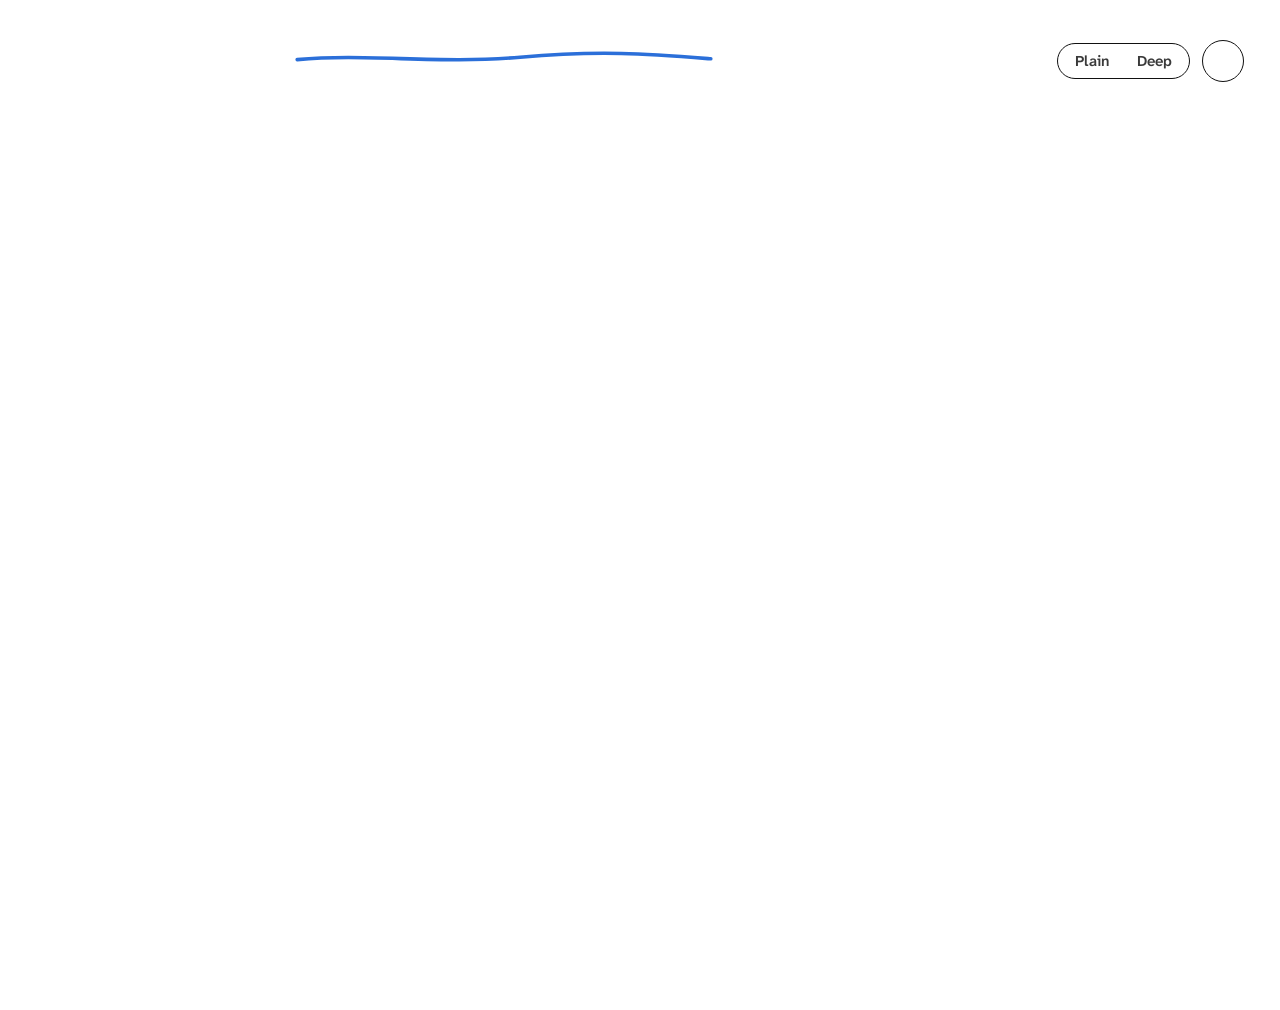
<file: skills/lens/assets/themes/sketch.html>
<!doctype html>
<html lang="en">
<head>
<meta charset="utf-8">
<meta name="viewport" content="width=device-width, initial-scale=1">
<title>__TITLE__</title>
<link rel="preconnect" href="https://fonts.googleapis.com">
<link rel="preconnect" href="https://fonts.gstatic.com" crossorigin>
<link href="https://fonts.googleapis.com/css2?family=Atkinson+Hyperlegible+Next:ital,wght@0,400;0,600;0,700;1,400&family=Caveat:wght@400;700&family=JetBrains+Mono:wght@400;600&display=swap" rel="stylesheet">
<style>
/* sketch: a white sketchbook. Black hand-drawn lines, red / orange / blue handwriting, Blot acting out each idea.
   Blue = route and structure, red = the current stop, damage and wrong, orange = impact and consequence. Dark is a blackboard. */
:root{
  --paper:#fff;--paper-2:#F4F4F2;--tint:#F2F2F0;--rule:#D6D6D2;--sel:#D8E5FA;
  --ink:#111;--ink-2:#3A3A3A;--ink-3:#6C6C6C;--line:#111;
  --red:#D93A2B;--orange:#E8820C;--blue:#2B6FD9;--red-ink:#C42F21;--orange-ink:#A35700;--blue-ink:#2361C4;
  --blot:#111;--blot-eye:#fff;
  --tk-c:#8A8A86;--tk-s:#2361C4;--tk-n:#A35700;--tk-k:#111;
  --hand:"Caveat","Patrick Hand","Segoe Print","Bradley Hand",cursive;
  --body:"Atkinson Hyperlegible Next","Atkinson Hyperlegible",system-ui,-apple-system,"Segoe UI",sans-serif;
  --mono:"JetBrains Mono",ui-monospace,SFMono-Regular,Menlo,Consolas,monospace;
  --wob:7px 10px 6px 11px / 10px 6px 11px 7px;
  color-scheme:light;
}
@media (prefers-color-scheme:dark){:root:not([data-theme="light"]){
  --paper:#1A1C1B;--paper-2:#242725;--tint:#262927;--rule:#3B3F3C;--sel:#2C3B55;
  --ink:#ECE9E1;--ink-2:#CFCBC2;--ink-3:#9D9A93;--line:#ECE9E1;
  --red:#FF7A6B;--orange:#FFAA4D;--blue:#7AB0FF;--red-ink:#FF8C7E;--orange-ink:#FFB866;--blue-ink:#8DBBFF;
  --blot:#ECE9E1;--blot-eye:#1A1C1B;
  --tk-c:#8E8B84;--tk-s:#8DBBFF;--tk-n:#FFB866;--tk-k:#ECE9E1;color-scheme:dark;}}
:root[data-theme="dark"]{
  --paper:#1A1C1B;--paper-2:#242725;--tint:#262927;--rule:#3B3F3C;--sel:#2C3B55;
  --ink:#ECE9E1;--ink-2:#CFCBC2;--ink-3:#9D9A93;--line:#ECE9E1;
  --red:#FF7A6B;--orange:#FFAA4D;--blue:#7AB0FF;--red-ink:#FF8C7E;--orange-ink:#FFB866;--blue-ink:#8DBBFF;
  --blot:#ECE9E1;--blot-eye:#1A1C1B;
  --tk-c:#8E8B84;--tk-s:#8DBBFF;--tk-n:#FFB866;--tk-k:#ECE9E1;color-scheme:dark;}

*{box-sizing:border-box}
html{scroll-behavior:smooth;-webkit-text-size-adjust:100%}
@media (prefers-reduced-motion:reduce){html{scroll-behavior:auto}*,*::before,*::after{animation:none!important;transition:none!important}}
body{margin:0;background-color:var(--paper);color:var(--ink);font:400 18.5px/1.7 var(--body);font-variant-numeric:lining-nums}
::selection{background:var(--sel);color:var(--ink)}
:focus-visible{outline:2.5px solid var(--blue);outline-offset:3px;border-radius:6px}
a{color:var(--ink);text-decoration-thickness:1.5px;text-underline-offset:4px;text-decoration-color:var(--blue)}
a:hover{text-decoration-color:var(--red)}
code{font-family:var(--mono);font-size:.84em;overflow-wrap:anywhere;background:var(--tint);padding:.08em .32em;border-radius:4px}
p{margin:0 0 .85em}
button{font:inherit;color:inherit}
html{scrollbar-color:var(--ink-3) transparent}
::-webkit-scrollbar{width:12px;height:12px}::-webkit-scrollbar-thumb{background:var(--ink-3);border-radius:8px;border:4px solid var(--paper)}

/* ---------- page frame ---------- */
.page{display:grid;grid-template-columns:210px minmax(0,1fr);gap:72px;max-width:1560px;margin:0 auto;padding:0 56px 140px}
.rail{position:sticky;top:0;align-self:start;height:100vh;overflow:auto;padding:40px 0 24px;display:flex;flex-direction:column;gap:22px;scrollbar-width:thin}
main{min-width:0;padding-top:40px;overflow-wrap:break-word}

/* ---------- rail ---------- */
.rail-brand{display:flex;align-items:center;gap:8px;font:700 30px/1 var(--hand);color:var(--ink)}
.rail-brand svg{width:36px;height:41px}
.toc{list-style:none;margin:0;padding:0;display:flex;flex-direction:column;gap:2px}
.toc>li>a{display:flex;align-items:baseline;gap:8px;padding:3px 8px;border-radius:8px;font:400 22px/1.3 var(--hand);color:var(--ink-2);text-decoration:none}
.toc>li>a:hover{color:var(--ink);background:var(--paper-2)}
.toc>li>a.on{color:var(--ink);font-weight:700;text-decoration:underline;text-decoration-color:var(--red);text-decoration-thickness:2px;text-underline-offset:6px}
.toc .cnt{margin-left:auto;font:400 18px var(--hand);color:var(--ink-3)}
.stops{list-style:none;margin:6px 0 12px 14px;padding:0 0 0 20px;position:relative}
.stops::before{content:"";position:absolute;left:9px;top:12px;bottom:12px;border-left:1.5px dashed var(--ink-3);opacity:.6}
.stops .fill{position:absolute;left:8px;top:12px;width:3px;border-radius:2px;background:var(--blue);height:var(--h,0px);transition:height .5s cubic-bezier(.16,1,.3,1)}
.stops li{position:relative}
.stops a{display:block;padding:3px 6px 3px 16px;font-size:15px;line-height:1.35;color:var(--ink-3);text-decoration:none;border-radius:8px}
.stops a:hover{color:var(--ink);background:var(--paper-2)}
.stops .dot{position:absolute;left:-17px;top:6px;width:15px;height:15px;border-radius:50%;border:1.5px solid var(--ink-3);background:var(--paper);display:grid;place-items:center}
.stops li.done a{color:var(--ink-2)}
.stops li.done .dot{background:var(--blue);border-color:var(--blue)}
.stops li.done .dot::after{content:"";width:6px;height:3px;border:solid var(--paper);border-width:0 0 2px 2px;transform:translateY(-1px) rotate(-45deg)}
.stops li.here a{color:var(--ink);font-weight:700}
.stops li.here .dot{border:2.5px solid var(--red);background:var(--paper)}
.stops li.gate:not(.done) .dot::after{content:"?";color:var(--red-ink);font:700 13px/1 var(--hand)}
.rail-foot .keys{display:flex;flex-direction:column;gap:6px}.rail-foot .keys span{display:flex;gap:4px;align-items:center;flex-wrap:wrap}
.rail-foot{margin-top:auto;display:flex;flex-direction:column;gap:12px;font:400 14px/1.4 var(--body);color:var(--ink-3)}
kbd{font:600 12.5px var(--mono);border:1.2px solid var(--ink-3);border-bottom-width:2.5px;border-radius:5px;padding:0 5px;color:var(--ink-2);background:var(--paper)}

/* ---------- controls ---------- */
.pill{display:inline-flex;border:1.5px solid var(--line);border-radius:999px;padding:3px;background:var(--paper)}
.pill button{border:0;background:none;padding:4px 14px;border-radius:999px;cursor:pointer;font:600 15px var(--body);color:var(--ink-2)}
.pill button[aria-pressed="true"]{background:var(--ink);color:var(--paper)}
.pill button:not([aria-pressed="true"]):hover{background:var(--paper-2)}
.icon-btn{display:inline-grid;place-items:center;width:42px;height:42px;border:1.5px solid var(--line);border-radius:50%;background:var(--paper);cursor:pointer;color:var(--ink)}
.icon-btn svg{width:20px;height:20px}
.icon-btn:hover{background:var(--paper-2)}
.btn{display:inline-flex;align-items:center;gap:8px;border:1.5px solid var(--line);border-radius:var(--wob);background:var(--paper);padding:7px 16px;cursor:pointer;font:600 15.5px var(--body);color:var(--ink);transition:transform .15s,background .15s}
.btn:hover{transform:translateY(-1px);background:var(--paper-2)}
.btn.go{background:var(--ink);color:var(--paper);border-color:var(--ink)}
.btn.go:hover{background:var(--blue-ink);border-color:var(--blue-ink);color:#fff}
.btn.quiet{border-color:transparent;background:none;color:var(--ink-2);padding:6px 10px}
.btn.quiet:hover{color:var(--ink);background:var(--paper-2)}
.btn:disabled{opacity:.45;cursor:default;transform:none}
.btn svg{width:18px;height:18px}

/* ---------- hero ---------- */
.hero{display:grid;grid-template-columns:minmax(0,1fr) auto;gap:16px 48px;align-items:start;margin-bottom:8px}
.hero-ctl{display:flex;gap:12px;align-items:center;justify-content:flex-end;grid-column:2;grid-row:1}
.hero-txt{grid-column:1;grid-row:1 / span 2}
h1{font:700 clamp(50px,5.4vw,90px)/1 var(--hand);margin:0;max-width:18ch;text-wrap:balance}
h1 code{font-size:.5em}
h1 .swipe{color:var(--ink)}
.swash{display:block;width:min(420px,60%);height:16px;margin:10px 0 24px;color:var(--blue)}
.lede{font-size:20px;line-height:1.65;color:var(--ink-2);max-width:60ch;margin:0}
.hero-mascot{grid-column:2;grid-row:2;justify-self:end;width:112px;height:127px;margin:8px 24px 0 0}
.hero-mascot svg{width:100%;height:100%}
.resume{display:flex;align-items:center;gap:18px;flex-wrap:wrap;margin:24px 0 8px;padding:6px 0 6px 18px;border-left:2.5px solid var(--blue);font:400 21px/1.4 var(--hand)}
.resume b{font:600 17px var(--body)}

/* ---------- section heads ---------- */
section.sec{margin-top:150px;scroll-margin-top:24px}
section.sec:first-of-type{margin-top:56px}
.sec-head{display:flex;align-items:flex-end;gap:18px;flex-wrap:wrap;margin-bottom:12px}
h2{font:700 clamp(44px,3.8vw,62px)/1 var(--hand);margin:0;letter-spacing:.005em}
h2::after{content:"";display:block;height:9px;width:100%;margin-top:2px;background:var(--blue);
  --sq:url("data:image/svg+xml,%3Csvg xmlns='http://www.w3.org/2000/svg' viewBox='0 0 200 10' preserveAspectRatio='none'%3E%3Cpath d='M2 6 C 40 3, 80 8, 120 5 S 180 4, 198 6' fill='none' stroke='black' stroke-width='2.2' stroke-linecap='round'/%3E%3C/svg%3E");
  -webkit-mask:var(--sq) no-repeat 0 0/100% 100%;mask:var(--sq) no-repeat 0 0/100% 100%}
.sec-intro{color:var(--ink-2);max-width:62ch;margin:14px 0 48px}
.grow{flex:1}

/* ---------- scene plates (parts/scenes.js draws them; the box is reserved so nothing jumps) ----------
   The drawing is 640 units wide and no text in it is under 20 units, so every label stays >= 11px as long as a plate is >= 352px wide.
   Plates that carry text are therefore as wide as their box allows (560px max; 460px/360px columns on the wide layouts); the section-default
   "quiet" plates have no text but a few big glyphs (A, B, ok, ?) and stay small. On a phone the plate bleeds into the card padding and
   under the step number column to get its 352px. */
.plate{margin:0;width:100%;max-width:560px;aspect-ratio:16/9}
.plate svg{display:block;width:100%;height:100%}
.plate.quiet{max-width:320px}
/* A drawn picture does not write its caption inside the svg, so it sits under the plate as handwriting; the plate's 16:9 box moves to the svg. */
.plate.cap{aspect-ratio:auto}
.plate.cap svg{height:auto;aspect-ratio:16/9}
.plate figcaption{margin:6px 0 0;font:400 20px/1.25 var(--hand);color:var(--ink-2);overflow-wrap:anywhere}
.stop .plate{margin:6px 0 30px}
.node-note .plate{max-width:460px;margin:0 0 22px}

/* ---------- map ---------- */
.map-top{display:flex;align-items:flex-end;gap:12px 28px;flex-wrap:wrap;margin:0 0 22px}
.map-top h2{margin-right:4px}
.map-hint{font:400 21px/1.35 var(--hand);color:var(--ink-2);flex:1;min-width:260px;padding-bottom:6px}
.map-hint b{font:700 16.5px var(--body)}
.map-card{padding:0}
.mapwrap{overflow-x:auto;overscroll-behavior-x:contain}
#map{display:block;width:100%;min-width:900px;height:auto}
#map text{pointer-events:none}
#map .zone path{fill:none;stroke:var(--ink-3);stroke-width:1.1;stroke-dasharray:6 7;opacity:.6}
#map .zone text{font:700 20px var(--hand);fill:var(--ink-3)}
#map .edge .wire,#map .edge .head{fill:none;stroke:var(--ink);stroke-width:1.3;stroke-linecap:round;stroke-linejoin:round}
#map .elabel{font:400 20px var(--hand);fill:var(--ink-2);stroke:var(--paper);stroke-width:5px;paint-order:stroke;stroke-linejoin:round}
#map .node{cursor:pointer}
#map .node .fill{fill:var(--paper)}
#map .node .stroke{fill:none;stroke:var(--line);stroke-width:1.05;stroke-linecap:round}
#map .node .circ{fill:none;stroke:var(--red);stroke-width:2.2;stroke-linecap:round;opacity:0;pointer-events:none;transition:opacity .25s}
#map .node .lbl{font:700 17px var(--body);fill:var(--ink)}
#map .node .kind{font:400 19px var(--hand);fill:var(--ink-3)}
#map .node .nicon{pointer-events:none;stroke-linecap:round;stroke-linejoin:round}
#map .node:hover .fill,#map .node:focus-visible .fill{fill:var(--paper-2)}
#map .node:focus{outline:none}
#map .node:focus-visible .stroke{stroke:var(--blue);stroke-width:2.4}
#map .node.onroute .stroke{stroke:var(--blue);stroke-width:1.7}
#map .node.active .stroke{stroke:var(--line);stroke-width:2}
#map .node.active .circ{opacity:1}
#map .node.picked .stroke{stroke-width:2.4}
#map .node.hit .stroke{stroke:var(--red);stroke-width:1.8}
#map .node.origin .stroke{stroke:var(--red);stroke-width:2.2}
#map .node.origin .circ{opacity:1}
#map.impact .node.hit .stroke,#map.impact .node.origin .stroke,#map.impact .node.origin .circ{stroke:var(--orange)}
#map .node.dim{opacity:.28}
#map .edge.hit .wire,#map .edge.hit .head{stroke:var(--red);stroke-width:2}
#map.impact .edge.hit .wire,#map.impact .edge.hit .head{stroke:var(--orange)}
#map .edge.dimmed,#map .elabel.dimmed{opacity:.25}

/* ---------- architecture: async edges, clickable edges, marks ---------- */
#map .route,#map .ghost{pointer-events:none}
#map .edge.async .wire{stroke-dasharray:8 7}
#map .edge .hitarea{fill:none;stroke:transparent;stroke-width:18;pointer-events:stroke}
#map .edge.link{cursor:pointer}
#map .edge:focus{outline:none}
#map .edge.link:hover:not(.hit) .wire,#map .edge.link:hover:not(.hit) .head,#map .edge:focus-visible:not(.hit) .wire,#map .edge:focus-visible:not(.hit) .head{stroke:var(--blue);stroke-width:2.4}
#map .edge.sel:not(.hit) .wire,#map .edge.sel:not(.hit) .head{stroke:var(--blue);stroke-width:3}
#map .node.endpoint .stroke{stroke:var(--blue);stroke-width:2.4}
#map .node.marked .stroke{stroke:var(--blue);stroke-width:2.4}
#map .node.marked .circ{opacity:1;stroke:var(--blue)}
#map .ghost{fill:none;stroke:var(--blue);stroke-width:2;stroke-linecap:round;stroke-dasharray:1.5 8;opacity:.6}
#map .route{fill:none;stroke:var(--blue);stroke-width:3.2;stroke-linecap:round;stroke-linejoin:round}
#map .route.draw{stroke-dasharray:1;stroke-dashoffset:1;animation:draw .7s cubic-bezier(.16,1,.3,1) forwards}
@keyframes draw{to{stroke-dashoffset:0}}
.map-foot{display:flex;gap:6px 26px;flex-wrap:wrap;align-items:center;font:400 19px/1.3 var(--hand);color:var(--ink-3);padding:14px 0 0}
.map-foot i{display:inline-block;width:26px;height:0;border-top:3px solid var(--blue);vertical-align:middle;margin-right:6px}
.map-foot i.p{border-top-color:var(--red)}
.map-foot i.o{border-top-color:var(--orange)}
.map-foot i.d{border-top:2px dashed var(--ink-2)}
.map-foot i.c{width:16px;height:12px;border:2px solid var(--red);border-radius:50%}

/* the component note that opens under the map */
.node-note{margin-top:32px;background:var(--paper);border:1.5px solid var(--line);border-radius:var(--wob);padding:30px 36px 26px;position:relative}
.node-note[hidden]{display:none}
.node-note .close{position:absolute;right:14px;top:14px}
.node-note h3{font:700 28px/1.2 var(--body);margin:0 50px 4px 0;letter-spacing:-.01em}
.node-note .kindline{font:400 22px/1.3 var(--hand);color:var(--ink-3);margin-bottom:6px}
.node-note .files{font:400 14px var(--mono);color:var(--ink-3);margin-bottom:20px;overflow-wrap:anywhere}
.node-grid{display:grid;grid-template-columns:minmax(0,1fr) 290px;gap:48px}
.links{display:grid;grid-template-columns:auto 1fr;gap:6px 16px;margin:0;font-size:17px}
.links dt{font:700 19px/1.4 var(--hand);color:var(--ink-3)}
.links dd{margin:0}
.side-h{font:700 21px/1.3 var(--hand);color:var(--ink-3);margin:20px 0 6px}
.side-h:first-child{margin-top:0}
.at a{display:block;font-size:16px;padding:2px 0}
.archblock{margin:24px 0 0;padding:16px 20px 14px;border:1.5px dashed var(--ink-3);border-radius:var(--wob)}
.archblock .side-h{margin:0 0 8px}
.archblock .links dt,.edge-dl dt{white-space:nowrap}
.edge-dl{font-size:18px;gap:10px 18px}
.edge-dl dt{font-size:20px}
details.inside{margin-top:16px;border-top:1.5px dashed var(--rule);padding-top:12px}
details.inside summary{cursor:pointer;font:700 17px var(--body);list-style:none;display:flex;gap:12px;align-items:baseline;flex-wrap:wrap}
details.inside summary::before{content:"+";font:700 24px/1 var(--hand);color:var(--blue-ink);width:14px}
details.inside[open] summary::before{content:"\2013"}
details.inside summary span{font:400 13.5px var(--mono);color:var(--ink-3)}

/* ---------- the trip ---------- */
.tabs{display:flex;gap:10px;flex-wrap:wrap;margin:0 0 36px}
.tabs button{border:1.5px solid var(--line);background:var(--paper);border-radius:var(--wob);padding:7px 18px;cursor:pointer;font:600 15.5px var(--body);color:var(--ink-2)}
.tabs button[aria-selected="true"]{background:var(--ink);color:var(--paper)}
.tabs button:not([aria-selected="true"]):hover{background:var(--paper-2);color:var(--ink)}
.trigger{display:flex;gap:16px;align-items:baseline;max-width:820px;margin:0 0 56px;padding:4px 0 4px 18px;border-left:2.5px solid var(--blue);font-size:18px}
.trigger .lab{font:700 23px/1.2 var(--hand);color:var(--blue-ink);flex:none}
.trip{position:relative}
.stop{position:relative;display:grid;grid-template-columns:64px minmax(0,1fr);gap:0 30px;padding-bottom:110px;scroll-margin-top:28px}
.stop::before{content:"";position:absolute;left:31px;top:70px;bottom:10px;border-left:1.5px dashed var(--ink-3);opacity:.5}
.stop:last-child::before{display:none}
.stop.past::before{border-left:2px solid var(--blue);opacity:.8}
.stop .num{width:64px;height:64px;display:grid;place-items:center;font:700 34px/1 var(--hand);color:var(--ink);position:relative}
.stop .num svg{position:absolute;inset:0;width:100%;height:100%;color:var(--ink)}
.stop.past .num svg .ring{color:var(--blue)}
.stop.here .num svg .ring{color:var(--red)}
.stop.here .num{color:var(--red-ink)}
.stop-head{display:flex;flex-wrap:wrap;align-items:baseline;gap:4px 14px;margin:8px 0 4px}
.stop-title{font:700 clamp(24px,2vw,31px)/1.2 var(--body);margin:0;letter-spacing:-.012em;text-wrap:balance}
.stop-title code{font-size:.8em}
.stop-meta{font:400 21px/1.3 var(--hand);color:var(--ink-3);margin-bottom:28px;display:flex;flex-wrap:wrap;gap:4px 18px;align-items:center}
.stop-meta a{font-weight:700}
.stamp{display:inline-block;font:700 18px/1.25 var(--hand);padding:0 9px;border:1.5px solid currentColor;border-radius:8px 12px 9px 13px;transform:rotate(-2deg);white-space:nowrap;cursor:help;vertical-align:middle}
.stamp.evidenced{color:var(--blue-ink)}
.stamp.inferred{color:var(--orange-ink)}
.stamp.uncertain{color:var(--red-ink)}
.cols{display:grid;grid-template-columns:minmax(0,1fr) 290px;gap:56px;align-items:start}
.cols.solo{grid-template-columns:minmax(0,1fr)}
.narr{max-width:66ch}
.narr p:last-child{margin-bottom:0}
.blurred{filter:blur(7px);user-select:none;pointer-events:none;opacity:.55}
.gate-wait{font:700 21px/1.3 var(--hand);color:var(--red-ink);margin:0 0 10px}
.aside{display:flex;gap:12px;align-items:flex-start;margin:26px 0 0;max-width:62ch;font:400 22px/1.35 var(--hand);color:var(--ink-2)}
.aside svg{flex:none;width:24px;height:24px;margin-top:3px;color:var(--orange)}
.stop-actions{display:flex;gap:10px;flex-wrap:wrap;margin-top:24px}

/* guess-first gate */
.turn{display:grid;grid-template-columns:64px minmax(0,1fr);gap:4px 22px;margin:0 0 36px;padding:24px 28px;background:var(--paper);border:1.5px solid var(--line);border-radius:var(--wob)}
.turn .masc{width:64px;height:73px}
.turn .masc svg{width:100%;height:100%}
.turn .q{font:700 20px/1.4 var(--body);margin:2px 0 16px}
.choices{display:flex;flex-direction:column;gap:10px}
.choice{display:flex;gap:14px;align-items:center;text-align:left;background:var(--paper);border:1.5px solid var(--line);border-radius:var(--wob);padding:10px 16px;cursor:pointer;font-size:17.5px;line-height:1.4;transition:transform .15s,background .15s}
.choice:hover:not(:disabled){background:var(--paper-2);transform:translateX(3px)}
.choice .k{flex:none;display:grid;place-items:center;width:30px;height:30px;border:1.5px solid var(--line);border-radius:50%;font:700 19px/1 var(--hand)}
.choice:disabled{cursor:default}
.choice.right{border-color:var(--blue);border-width:2px}
.choice.right .k{background:var(--blue);border-color:var(--blue);color:var(--paper)}
.choice.wrong{border-color:var(--red);border-width:2px}
.choice.wrong .k{background:var(--red);border-color:var(--red);color:var(--paper)}
.choice:disabled:not(.right):not(.wrong){opacity:.5}
.verdict{margin-top:16px;font-size:17.5px}
.verdict b{font:700 23px var(--hand);margin-right:8px}
.verdict.ok b{color:var(--blue-ink)}.verdict.no b{color:var(--red-ink)}

/* code card */
.code{margin:28px 0 0;background:var(--paper);border:1.5px solid var(--line);border-radius:var(--wob);overflow:hidden;max-width:100%}
.code figcaption{display:flex;align-items:baseline;flex-wrap:wrap;gap:4px 12px;padding:8px 18px;border-bottom:1.5px solid var(--line);font:400 19px/1.3 var(--hand);color:var(--ink-3)}
.code .file{font:600 14.5px var(--mono);color:var(--ink);overflow-wrap:anywhere}
.code .lines-n{margin-left:auto}
.code:has(.rows.more) .lines-n::after{content:" · scroll for more \2192"}
.code .rows{overflow-x:auto;padding:12px 0 14px;font:400 15px/1.75 var(--mono);scrollbar-width:thin;scrollbar-color:var(--ink-3) transparent}
.ln{display:grid;grid-template-columns:4.2em max-content;padding-right:22px;min-width:100%;position:relative}
.ln .n{color:var(--ink-3);text-align:right;padding-right:16px;user-select:none;opacity:.7}
.ln .t{white-space:pre;padding:0 4px;border-radius:3px}
.ln.hl{background:var(--tint)}
.ln.hl .n{color:var(--red-ink);opacity:1;font-weight:600}
.nt{position:sticky;left:0;display:flex;gap:8px;align-items:flex-start;max-width:min(680px,84vw);margin:4px 0 10px 4.2em;padding:0 10px 0 0;font:400 21px/1.3 var(--hand);color:var(--blue-ink);white-space:normal}
.nt svg{flex:none;width:24px;height:20px;margin-top:2px}
.nt code{font-size:.7em;color:var(--ink)}
.tk-c{color:var(--tk-c);font-style:italic}.tk-s{color:var(--tk-s)}.tk-n{color:var(--tk-n)}.tk-k{color:var(--tk-k);font-weight:600}

/* memory note */
.memo{position:sticky;top:32px}
.memo-note{position:relative;background:var(--paper);color:var(--ink);padding:18px 20px 16px;border:1.5px dashed var(--ink-3);border-radius:var(--wob)}
.memo-h{font:700 23px/1.2 var(--hand);margin:0 0 8px}
.mv{padding:7px 0;border-top:1px dashed var(--rule)}
.mv dt{font:600 14px var(--mono);color:var(--ink-3);overflow-wrap:anywhere}
.mv dd{margin:2px 0 0;font:400 15px/1.45 var(--mono);overflow-wrap:anywhere;font-variant-numeric:tabular-nums}
.mv.new dd span{border-bottom:2px solid var(--red);padding:0 1px}
.mv .newtag{font:700 18px/1 var(--hand);color:var(--red-ink);margin-left:8px}
.mv.masked dd{height:14px;margin-top:5px;width:72%;background:var(--ink-3);opacity:.6;
  --sq:url("data:image/svg+xml,%3Csvg xmlns='http://www.w3.org/2000/svg' viewBox='0 0 160 16' preserveAspectRatio='none'%3E%3Cpath d='M2 9c6-7 10 6 16-1s10 6 16-1 10 6 16-1 10 6 16-1 10 6 16-1 10 6 16-1 10 6 16-1 10 6 16-1 10 6 16-1' fill='none' stroke='black' stroke-width='2' stroke-linecap='round'/%3E%3C/svg%3E");
  -webkit-mask:var(--sq) no-repeat 0 0/100% 100%;mask:var(--sq) no-repeat 0 0/100% 100%}
.memo-lock{font:400 19px/1.3 var(--hand);color:var(--red-ink);margin:12px 0 0}
.memo-empty{font:400 20px/1.3 var(--hand);color:var(--ink-3);margin:0}

/* ---------- lists that carry a scene: text on the left, the plate on the right (above it on narrow screens) ---------- */
.exps,.risks,.invs,.press-list{display:flex;flex-direction:column}
.exp,.dec,.risk,.inv,.press{display:grid;gap:20px 56px;align-items:start;padding:44px 0;border-top:1.5px dashed var(--rule);max-width:1180px}
.exp:first-child,.risk:first-child,.inv:first-child,.press:first-child,.sec-intro+.dec{border-top:0;padding-top:8px}
.exp{grid-template-columns:minmax(0,1fr) 460px}
.dec{grid-template-columns:minmax(0,1fr) 460px}
.risk,.press{grid-template-columns:100px minmax(0,1fr) 460px}
.inv{grid-template-columns:64px minmax(0,1fr) 460px}
.exp>.plate,.dec>.plate,.risk>.plate,.inv>.plate,.press>.plate{justify-self:end}

/* ---------- failure modes / break it ---------- */
.exp h3{font:700 23px/1.3 var(--body);margin:0 0 10px;letter-spacing:-.01em}
.exp .change{max-width:62ch}
.exp .result{margin-top:22px;display:flex;flex-direction:column;gap:12px;align-items:flex-start;max-width:62ch}
.exp .result.shown{border-left:2.5px solid var(--red);padding:2px 0 2px 18px}
.exp .guess{font:400 22px/1.3 var(--hand);color:var(--ink-2)}
.exp .what{font:700 23px/1.3 var(--hand);color:var(--red-ink)}
.exp .takeaway{font:400 22px/1.35 var(--hand);color:var(--blue-ink)}

/* ---------- decisions ---------- */
.dec h3{font:700 26px/1.25 var(--body);margin:0 0 16px;letter-spacing:-.01em}
.chosen{font-weight:600}
.chosen-wrap{max-width:66ch;margin:0 0 18px;padding:2px 0 2px 18px;border-left:2.5px solid var(--blue)}
.chosen-wrap .lab,.dec-ctx .lab,.dec-cons .lab{font:700 21px/1.3 var(--hand);color:var(--ink-3);display:block;margin-bottom:2px}
.chosen-wrap .lab{color:var(--blue-ink)}
.alts{width:100%;border-collapse:collapse;margin-top:22px;font-size:17px}
.alts th{text-align:left;font:700 20px/1.3 var(--hand);color:var(--ink-3);padding:6px 16px 6px 0;border-bottom:1.5px solid var(--line)}
.alts td{padding:12px 16px 12px 0;border-bottom:1px dashed var(--rule);vertical-align:top}
.alts td:first-child{font-weight:700;width:30%}

/* ---------- weak spots ---------- */
.risks-head{display:flex;gap:18px;align-items:flex-end}
.risks-head svg{width:52px;height:59px;flex:none}
.sev{justify-self:start;align-self:start;font:700 20px/1.2 var(--hand);padding:1px 12px;border:1.5px solid currentColor;border-radius:8px 12px 9px 13px;transform:rotate(-3deg);margin-top:4px}
.sev.high{color:var(--red-ink)}
.sev.medium{color:var(--orange-ink)}
.sev.low{color:var(--ink-3)}
.risk h3{font:700 22px/1.3 var(--body);margin:0 0 4px;letter-spacing:-.01em}
.risk .loc{font:400 14px var(--mono);color:var(--ink-3);margin-bottom:10px;overflow-wrap:anywhere}
.risk p{max-width:66ch}
.risk .fix{max-width:66ch;color:var(--ink-2)}
.risk .fix b{font:700 21px var(--hand);color:var(--blue-ink);margin-right:8px}

/* ---------- interfaces, invariants, pressure points, decision forces (architecture) ---------- */
.iface-card{border:1.5px solid var(--line);border-radius:var(--wob);overflow-x:auto;max-width:1180px}
.ifaces{width:100%;border-collapse:collapse;font-size:16.5px;line-height:1.5}
.ifaces th{text-align:left;font:700 20px/1.3 var(--hand);color:var(--ink-3);padding:10px 16px;border-bottom:1.5px solid var(--line)}
.ifaces td{padding:14px 16px;border-bottom:1px dashed var(--rule);vertical-align:top}
.ifaces tr:last-child td{border-bottom:0}
.ifaces tr.on td{background:var(--tint)}
.ifaces td.none{color:var(--ink-3)}
.iface-go{display:block;max-width:100%;border:0;background:none;padding:0;cursor:pointer;text-align:left;font:700 17px/1.4 var(--body);color:var(--ink);text-decoration:underline;text-decoration-color:var(--blue);text-decoration-thickness:1.5px;text-underline-offset:4px}
.iface-go:hover{text-decoration-color:var(--red)}
.mode{display:inline-block;font:700 19px/1.2 var(--hand);padding:0 9px;border:1.5px solid var(--ink-2);border-radius:8px 12px 9px 13px;color:var(--ink-2)}
.mode.async{border-style:dashed;color:var(--blue-ink);border-color:var(--blue-ink)}
.inv .num{width:56px;height:56px;display:grid;place-items:center;font:700 30px/1 var(--hand);color:var(--ink);position:relative}
.inv .num svg{position:absolute;inset:0;width:100%;height:100%;color:var(--ink)}
.press h3{font:700 22px/1.3 var(--body);margin:0 0 4px;letter-spacing:-.01em}
.inv h3{font:400 20px/1.5 var(--body);margin:0 0 6px}
.enf{font:400 21px/1.3 var(--hand);color:var(--ink-3);margin:0 0 12px}
.enf a{font-weight:700}
.enf+.enf{margin-top:-8px}
.enf code{font-size:.82em}
.breaks{max-width:66ch;margin:0 0 6px}
.breaks b{font:700 21px var(--hand);color:var(--red-ink);margin-right:8px}
.press .links{max-width:66ch;margin:0 0 6px}
.dec-ctx{max-width:66ch;margin:0 0 18px}
.dec-cons{max-width:66ch;margin:20px 0 0;padding:2px 0 2px 18px;border-left:2.5px solid var(--orange)}
.dec-cons .lab{color:var(--orange-ink)}

/* ---------- quiz ---------- */
.quiz{max-width:860px}
.pips{display:flex;gap:12px;margin-bottom:22px;flex-wrap:wrap}
.pip{width:22px;height:22px;border-radius:50%;border:1.5px solid var(--ink-3);background:var(--paper);cursor:pointer;padding:0}
.pip.right{background:var(--blue);border-color:var(--blue)}
.pip.wrong{background:var(--red);border-color:var(--red)}
.pip.cur{outline:2px solid var(--ink);outline-offset:3px;border-color:var(--ink)}
.qcard{background:var(--paper);border:1.5px solid var(--line);border-radius:var(--wob);padding:28px 32px}
.qnum{font:400 21px/1.3 var(--hand);color:var(--ink-3)}
.qtext{font:700 23px/1.35 var(--body);margin:6px 0 20px;letter-spacing:-.01em}
.score-row{display:flex;gap:28px;align-items:center}
.score-row svg{width:84px;height:95px;flex:none}
.score{font:700 96px/1 var(--hand)}
.score small{font:400 34px var(--hand);color:var(--ink-3)}
.qnav{display:flex;gap:12px;flex-wrap:wrap;margin-top:22px}

/* ---------- glossary ---------- */
.terms{display:grid;grid-template-columns:repeat(auto-fill,minmax(360px,1fr));gap:28px 56px;margin:0}
.terms div{break-inside:avoid}
.terms dt{font:700 19px var(--body);display:inline;border-bottom:2px solid var(--blue)}
.terms dd{margin:8px 0 0;color:var(--ink-2);font-size:17.5px}
.term{text-decoration:underline dotted var(--blue) 2px;text-underline-offset:4px;cursor:help}
#tip{position:fixed;z-index:30;max-width:340px;padding:12px 16px;background:var(--paper);color:var(--ink);border:1.5px solid var(--line);font:400 15.5px/1.45 var(--body);border-radius:var(--wob);pointer-events:none;opacity:0;transform:translateY(4px);transition:opacity .15s,transform .15s}
#tip.on{opacity:1;transform:none}
#tip b{font:700 19px var(--hand)}
.toast{position:fixed;left:50%;bottom:28px;transform:translate(-50%,24px);background:var(--ink);color:var(--paper);padding:10px 20px;border-radius:var(--wob);font:600 15.5px var(--body);opacity:0;transition:opacity .2s,transform .3s cubic-bezier(.16,1,.3,1);pointer-events:none;z-index:40}
.toast.on{opacity:1;transform:translate(-50%,0)}
footer.end{margin-top:150px;display:flex;gap:18px;align-items:center;font:400 22px/1.35 var(--hand);color:var(--ink-3)}
footer.end svg{width:48px;height:54px;flex:none}

/* ---------- ask claude (needs scripts/serve.py; opened as a file it copies instead) ---------- */
.if-copy{display:contents}
.if-ask,body.can-ask .if-copy{display:none}
body.can-ask .if-ask{display:contents}
#askPop{position:fixed;z-index:35;display:none;align-items:center;gap:8px;padding:7px 14px 7px 12px;border:1.5px solid var(--ink);background:var(--ink);color:var(--paper);border-radius:var(--wob);font:600 15.5px var(--body);cursor:pointer}
#askPop.on{display:inline-flex}
#askPop:hover{background:var(--blue-ink);border-color:var(--blue-ink);color:#fff}
#askPop svg{width:18px;height:18px}
#askPop kbd{font:600 12px var(--mono);border:1.2px solid currentColor;border-radius:5px;padding:0 5px;opacity:.7;background:none;color:inherit}
.ask{position:fixed;top:0;right:0;bottom:0;z-index:36;width:min(500px,100vw);display:flex;flex-direction:column;background:var(--paper);border-left:1.5px solid var(--line);transform:translateX(104%);visibility:hidden;transition:transform .3s cubic-bezier(.16,1,.3,1),visibility 0s .3s}
.ask.on{transform:none;visibility:visible;transition:transform .3s cubic-bezier(.16,1,.3,1)}
.ask-head{display:flex;align-items:center;gap:12px;padding:16px 18px 14px 22px;border-bottom:1.5px solid var(--line)}
.ask-head h2{font-size:38px;flex:1;white-space:nowrap}
.ask-head h2::after{width:100%;height:7px}
.ask-head .pill button{padding:3px 11px;font-size:14px}
.ask-log{flex:1;overflow-y:auto;padding:22px 22px 28px;display:flex;flex-direction:column;gap:18px;overscroll-behavior:contain}
.ask-empty{color:var(--ink-2);font:400 21px/1.35 var(--hand);display:grid;gap:12px;justify-items:start}
.ask-empty svg{width:56px;height:64px}
.ask-empty kbd,.ask-empty b{font-family:var(--body);font-size:15px}
.ask-quote{border-left:2.5px solid var(--blue);color:var(--ink);padding:4px 0 4px 16px;font-size:16.5px;line-height:1.5;white-space:pre-wrap;overflow-wrap:anywhere;max-height:240px;overflow-y:auto}
.ask-quote .where{display:block;font:400 19px/1.3 var(--hand);color:var(--ink-3);margin-bottom:6px;white-space:normal}
.ask-about{font:400 21px/1.3 var(--hand);color:var(--ink-2)}
.ask-chips{display:flex;flex-wrap:wrap;gap:8px}
.ask-chips button{border:1.5px solid var(--line);border-radius:var(--wob);background:var(--paper);padding:4px 12px;font:600 14.5px var(--body);color:var(--ink);cursor:pointer}
.ask-chips button:hover{background:var(--paper-2)}
.ask-me{align-self:flex-end;max-width:88%;border:1.5px solid var(--line);border-radius:var(--wob);padding:6px 14px;font:400 22px/1.3 var(--hand);white-space:pre-wrap;overflow-wrap:anywhere}
.ask-ai{font-size:17.5px;line-height:1.6;min-width:0}
.ask-ai .who{font:700 19px var(--hand);color:var(--blue-ink);margin-bottom:4px}
.ask-ai p,.ask-ai ul,.ask-ai ol{margin:0 0 .75em}
.ask-ai ul,.ask-ai ol{padding-left:1.3em}
.ask-ai li{margin:.2em 0}
.ask-ai pre{margin:0 0 .75em;padding:10px 14px;background:var(--paper);border:1.5px solid var(--line);border-radius:8px;overflow-x:auto;font:400 14px/1.6 var(--mono)}
.ask-ai pre code{background:none;padding:0;font-size:inherit;overflow-wrap:normal}
.ask-status{font:400 19px var(--hand);color:var(--ink-3)}
.ask-status:empty{display:none}
.ask-err{color:var(--red-ink);font-weight:600}
.ask-form{border-top:1.5px solid var(--line);padding:14px 18px 18px;display:grid;gap:10px}
.ask-form textarea{width:100%;box-sizing:border-box;min-height:76px;max-height:40vh;resize:vertical;font:400 17px/1.45 var(--body);color:var(--ink);background:var(--paper);border:1.5px solid var(--line);border-radius:8px;padding:10px 12px}
.ask-form textarea:focus{outline:2.5px solid var(--blue);outline-offset:1px}
.ask-row{display:flex;gap:10px;align-items:center;justify-content:space-between;flex-wrap:wrap}
.ask-row small{color:var(--ink-3);font-size:14px}
.ask-row span{display:flex;gap:6px}
@media (min-width:1800px){body.asking .page{max-width:calc(100vw - 540px);margin-left:20px}}

/* ---------- responsive ---------- */
@media (max-width:1380px){.exp,.dec{grid-template-columns:minmax(0,1fr) 360px}.risk,.press{grid-template-columns:100px minmax(0,1fr) 360px}.inv{grid-template-columns:64px minmax(0,1fr) 360px}}
@media (max-width:1280px){.cols{grid-template-columns:minmax(0,1fr) 270px;gap:36px}.page{gap:48px;padding:0 36px 110px}}
@media (max-width:1120px){
  .page{grid-template-columns:minmax(0,1fr)}
  .rail{min-width:0;position:sticky;top:0;z-index:20;height:auto;flex-direction:row;align-items:center;gap:10px;padding:8px 0;margin:0 -36px;padding-left:36px;padding-right:36px;background:var(--paper);border-bottom:1.5px solid var(--line);overflow-x:auto;scrollbar-width:none}
  .rail-brand span,.rail-foot,.stops{display:none}
  .rail-brand svg{width:28px;height:32px}
  .toc{flex-direction:row;gap:2px}
  .toc>li>a{white-space:nowrap;font-size:21px;padding:2px 10px}
  .toc .cnt{display:none}
  .cols{grid-template-columns:minmax(0,1fr)}
  .memo{position:static;max-width:520px}
  .node-grid{grid-template-columns:minmax(0,1fr)}
  .exp,.dec,.risk,.inv,.press{grid-template-columns:minmax(0,1fr);gap:14px}
  .exp>.plate,.dec>.plate,.risk>.plate,.inv>.plate,.press>.plate{order:-1;justify-self:start}
}
@media (max-width:900px){ /* the five-column table needs about 780px; below that each connection stacks into a card */
  .ifaces thead{position:absolute;width:1px;height:1px;overflow:hidden;clip:rect(0 0 0 0)}
  .ifaces,.ifaces tbody,.ifaces tr,.ifaces td{display:block}
  .ifaces tr{padding:12px 0;border-bottom:1px dashed var(--rule)}
  .ifaces tr:last-child{border-bottom:0}
  .ifaces td{border:0;padding:3px 16px}
  .ifaces td.none{display:none}
  .ifaces td::before{content:attr(data-label);display:block;font:700 18px/1.2 var(--hand);color:var(--ink-3)}
  .ifaces td:first-child::before{display:none}
}
@media (max-width:760px){
  body{font-size:17.5px}
  .inv h3{font-size:18px}
  .page{padding:0 16px 80px}
  .rail{margin:0 -16px;padding-left:16px;padding-right:16px}
  .hero{grid-template-columns:minmax(0,1fr)}
  .hero-ctl{grid-column:1;grid-row:1;justify-content:flex-start}
  .hero-txt{grid-row:2}
  .hero-mascot{display:none}
  .lede{font-size:18.5px}
  section.sec{margin-top:100px}
  .sec-intro{margin-bottom:32px}
  .stop{grid-template-columns:44px minmax(0,1fr);gap:0 14px;padding-bottom:80px}
  .stop .num{width:44px;height:44px;font-size:26px}
  .stop::before{left:21px;top:52px}
  .turn{grid-template-columns:minmax(0,1fr);padding:18px}
  .turn .masc{width:44px;height:50px}
  .trigger{flex-direction:column;gap:2px}
  .map-foot::before{content:"Swipe the map sideways to see all of it.";width:100%;color:var(--ink-2)}
  .exp,.dec,.risk,.inv,.press{padding:32px 0}
  .terms{grid-template-columns:minmax(0,1fr)}
  .qcard,.node-note{padding:20px}
  .alts td:first-child{width:auto}
  .code .rows{font-size:13.5px}
  .nt{margin-left:1.5em}
  .ask-head{padding:12px 12px 12px 16px;gap:8px}
  .ask-head h2{font-size:30px}
  .ask-log{padding:18px 16px 24px}
}
@media (max-width:460px){ /* a phone: below this the plates would fall under 352px, so they bleed into the card padding and under the step numbers */
  .node-note .plate{width:calc(100% + 40px);max-width:none;margin:0 -20px 22px}
  .stop .plate{width:calc(100% + 58px);max-width:none;margin-left:-58px;background:var(--paper);position:relative}
  .node-note .plate figcaption{padding:0 20px}
  .stop .plate figcaption{padding:0 0 0 58px}
}
.dsec{--d-a:var(--blue-ink);--d-b:var(--red-ink);--d-c:var(--orange);--d-card:var(--paper);--d-rule:var(--rule);--d-head:var(--tint)}
<!-- lens:include data.css -->
</style>
</head>
<body>
<div class="page">
  <nav class="rail" id="rail" aria-label="Contents"></nav>
  <main>
    <header class="hero">
      <div class="hero-txt">
        <h1 id="title"></h1>
        <svg class="swash" viewBox="0 0 520 20" preserveAspectRatio="none" aria-hidden="true"><path d="M4 12 C 90 4, 180 18, 280 9 S 440 5, 516 11" fill="none" stroke="currentColor" stroke-width="4.5" stroke-linecap="round"/></svg>
        <p class="lede" id="subtitle"></p>
      </div>
      <div class="hero-ctl">
        <div class="pill" id="depth" role="group" aria-label="Detail level"><button data-d="simple">Plain</button><button data-d="deep">Deep</button></div>
        <button class="icon-btn" id="themeBtn" aria-label="Switch between light and dark"></button>
      </div>
      <div class="hero-mascot" id="heroMascot" aria-hidden="true"></div>
    </header>
    <div id="resume"></div>
    <section class="sec" id="s-map"></section>
    <section class="sec" id="s-trip"></section>
    <section class="sec" id="s-interfaces"></section>
    <section class="sec" id="s-invariants"></section>
    <section class="sec" id="s-pressure"></section>
    <section class="sec" id="s-break"></section>
    <section class="sec" id="s-why"></section>
    <section class="sec" id="s-weak"></section>
    <section class="sec" id="s-quiz"></section>
    <section class="sec" id="s-terms"></section>
    <footer class="end" id="end"></footer>
  </main>
</div>
<div id="tip" role="tooltip"></div>
<div class="toast" id="toast" role="status"></div>
<button id="askPop" type="button"></button>
<aside class="ask" id="ask" aria-label="Ask Claude">
  <div class="ask-head"><h2>Ask Claude</h2>
    <div class="pill" id="askModel" role="group" aria-label="Model"><button data-model="haiku">Haiku</button><button data-model="sonnet">Sonnet</button></div>
    <button class="icon-btn" id="askClose" aria-label="Close"></button></div>
  <div class="ask-log" id="askLog" aria-live="polite"></div>
  <form class="ask-form" id="askForm"><textarea id="askIn" rows="3" aria-label="Your question" placeholder="Ask anything about this lesson or the code"></textarea>
    <div class="ask-row"><small>Enter sends, Shift+Enter for a new line. Claude can read the repo, not change it.</small>
      <span><button type="button" class="btn quiet" id="askNew">New chat</button><button class="btn go" id="askSend">Send</button></span></div></form>
</aside>
<script id="lesson" type="application/json">__LESSON_JSON__</script>
<script>
<!-- lens:include props.js -->
<!-- lens:include scenes.js -->
<!-- lens:include data.js -->
</script>
<script>
(() => {
const L = JSON.parse(document.getElementById('lesson').textContent);
const $ = (s, r = document) => r.querySelector(s);
const $$ = (s, r = document) => [...r.querySelectorAll(s)];
const esc = s => String(s ?? '').replace(/[&<>"']/g, c => ({'&':'&amp;','<':'&lt;','>':'&gt;','"':'&quot;',"'":'&#39;'}[c]));
const nodes = L.nodes || [], edges = L.edges || [], traces = L.traces || [], EXPS = L.whatifs || [], QS = L.quiz || [];
const DECS = L.decisions || [], RISKS = L.risks || [], GLOSS = L.glossary || [];
const DATA = (Array.isArray(L.data) ? L.data : []).filter(d => d && typeof d === 'object');
const ARCH = L.mode === 'architecture', INVS = L.invariants || [], PRESS = L.pressure || [];
const hasMeta = e => ARCH && !!(e.protocol || e.payload || e.guarantee || typeof e.sync === 'boolean');
const IFACES = edges.map((e, i) => i).filter(i => hasMeta(edges[i])); // edges that carry a contract; only these are clickable and listed
const nodeById = Object.fromEntries(nodes.map(n => [n.id, n]));
const hash = s => { let h = 5381; for (let i = 0; i < s.length; i++) h = (h * 33 ^ s.charCodeAt(i)) >>> 0; return h.toString(36); };
const KEY = 'lens:' + (L.id || L.title);
const QKEY = 'quiz:' + hash(JSON.stringify(QS));
const PKEY = 'answered:' + hash(JSON.stringify(traces.map(t => t.steps.map(s => s.predict || null))));
const store = {
  get(k, d) { try { const v = localStorage.getItem(KEY + ':' + k); return v == null ? d : JSON.parse(v); } catch { return d; } },
  set(k, v) { try { localStorage.setItem(KEY + ':' + k, JSON.stringify(v)); } catch {} }
};
const S = {
  depth: store.get('depth', 'simple'), trace: store.get('trace', 0), step: 0, last: store.get('last', null),
  mode: 'route', node: null, origin: null, exp: null, edge: null, mark: null, ran: {},
  answered: store.get(PKEY, {}), quiz: store.get(QKEY, {}), qi: 0, qorder: null, seen: {}
};
if (!traces[S.trace]) S.trace = 0;
{ const th = store.get('theme', null); if (th) document.documentElement.dataset.theme = th; }
const motionOK = !matchMedia('(prefers-reduced-motion: reduce)').matches;

// ---------- authored drawings ----------
// Blot (parts/scenes.js) stands in wherever zine shows its mascot; zine's moods map onto Blot's.
const mascot = (mood = 'happy') => LensScenes.blot({ mood: { think: 'blank', happy: 'happy', oops: 'worried', worry: 'worried' }[mood] || 'blank' });
const ICON = {
  sun: '<svg viewBox="0 0 24 24" fill="none" stroke="currentColor" stroke-width="2.2" stroke-linecap="round"><circle cx="12" cy="12" r="4.2"/><path d="M12 2.5v2.4M12 19.1v2.4M2.5 12h2.4M19.1 12h2.4M5.2 5.3l1.7 1.6M17.1 17.1l1.7 1.7M5.2 18.7l1.7-1.6M17.1 6.9l1.7-1.6"/></svg>',
  moon: '<svg viewBox="0 0 24 24" fill="none" stroke="currentColor" stroke-width="2.2" stroke-linecap="round" stroke-linejoin="round"><path d="M20 14.6A8.4 8.4 0 0 1 9.4 4a8.6 8.6 0 1 0 10.6 10.6z"/></svg>',
  copy: '<svg viewBox="0 0 24 24" fill="none" stroke="currentColor" stroke-width="2" stroke-linecap="round" stroke-linejoin="round"><path d="M9 8.5h9.5a1.5 1.5 0 0 1 1.5 1.5v9.5a1.5 1.5 0 0 1-1.5 1.5H9a1.5 1.5 0 0 1-1.5-1.5V10A1.5 1.5 0 0 1 9 8.5z"/><path d="M15.8 8.4V5a1.5 1.5 0 0 0-1.5-1.5H5A1.5 1.5 0 0 0 3.5 5v9.4A1.5 1.5 0 0 0 5 16h2.4"/></svg>',
  pin: '<svg viewBox="0 0 24 24" fill="none" stroke="currentColor" stroke-width="2" stroke-linecap="round" stroke-linejoin="round"><path d="M12 21.2s-6.6-6-6.6-11.1a6.6 6.6 0 0 1 13.2 0c0 5.1-6.6 11.1-6.6 11.1z"/><circle cx="12" cy="10" r="2.4"/></svg>',
  x: '<svg viewBox="0 0 24 24" fill="none" stroke="currentColor" stroke-width="2.4" stroke-linecap="round"><path d="M6 6.3l11.6 11.4M17.8 6.1L6.2 17.9"/></svg>',
  star: '<svg viewBox="0 0 32 32" fill="none" stroke="currentColor" stroke-width="2.6" stroke-linecap="round"><path d="M16 3.5v25M4.5 9.5l23 13M27.5 9.5l-23 13"/></svg>',
  arrow: '<svg viewBox="0 0 26 22" fill="none" stroke="currentColor" stroke-width="2.4" stroke-linecap="round" stroke-linejoin="round"><path d="M24 18C17 19 9 15 5 6"/><path d="M2.5 11.5 4.6 4.8l6.6 2.3"/></svg>',
  play: '<svg viewBox="0 0 24 24" fill="none" stroke="currentColor" stroke-width="2.2" stroke-linejoin="round"><path d="M7 4.6v14.8l12-7.5z"/></svg>',
  chat: '<svg viewBox="0 0 24 24" fill="none" stroke="currentColor" stroke-width="2.1" stroke-linecap="round" stroke-linejoin="round"><path d="M4.2 5.6c2.6-1.6 12.4-1.9 15.4-.2 1.6 1 1.5 7.6.3 9-1.6 1.7-6.2 1.6-8.4 1.7L6.8 20l.6-3.9c-2.2-.3-3.4-.8-3.8-2.3-.6-2.3-.6-7.2.6-8.2z"/><path d="M8.6 10.6h.1M12 10.4h.1M15.4 10.6h.1"/></svg>'
};
// One button, two jobs: asks in the side panel when served by serve.py, copies a question when opened as a file.
const askBtn = attr => `<button class="btn quiet" ${attr}><span class="if-ask">${ICON.chat} Ask Claude about this</span><span class="if-copy">${ICON.copy} Copy question for Claude</span></button>`;
const ring = n => `<svg viewBox="0 0 64 64" aria-hidden="true"><circle class="bg" cx="32" cy="32" r="27" fill="var(--paper)"/><path class="ring" d="M32 4.5c15.6-.4 27.9 11.6 27.6 27.3C59.3 47.7 47 59.8 31.5 59.6 16 59.4 4.3 47 4.6 31.4 4.9 16.6 16.8 5.4 30 5.2" fill="none" stroke="currentColor" stroke-width="2" stroke-linecap="round"/></svg><span style="position:relative">${n}</span>`;

// ---------- text helpers ----------
const gloss = GLOSS.filter(g => g && typeof g.term === 'string' && g.term.trim()).sort((a, b) => b.term.length - a.term.length);
const glossRe = gloss.length ? new RegExp('\\b(' + gloss.map(g => g.term.replace(/[.*+?^${}()|[\]\\]/g, '\\$&')).join('|') + ')\\b', 'gi') : null;
const glossDef = Object.fromEntries(gloss.map(g => [g.term.toLowerCase(), g.def]));
function rich(t) { // glossary terms are matched on the raw text and each piece is escaped afterwards, so they can never match inside an entity
  if (!t) return '';
  return String(t).split(/(`[^`]+`)/).map(part => {
    if (/^`[^`]+`$/.test(part)) return '<code>' + esc(part.slice(1, -1)) + '</code>';
    if (!glossRe) return esc(part);
    let out = '', last = 0, m; glossRe.lastIndex = 0;
    while ((m = glossRe.exec(part))) { out += esc(part.slice(last, m.index)) + `<span class="term" tabindex="0" data-def="${esc(glossDef[m[0].toLowerCase()] || '')}">${esc(m[0])}</span>`; last = m.index + m[0].length; }
    return out + esc(part.slice(last));
  }).join('');
}
const paras = t => (t || '').split(/\n\n+/).map(p => `<p>${rich(p)}</p>`).join('');
const pick = o => o ? (S.depth === 'deep' ? (o.deep || o.simple) : (o.simple || o.deep)) : '';
const CONF = { evidenced: ['seen in code', 'Read directly in the code, docs or tests'], inferred: ['likely', 'A reasonable reading of the code, not stated anywhere'], uncertain: ['a guess', 'One of several possible explanations'] };
const conf = c => CONF[c] ? `<span class="stamp ${c}" title="${CONF[c][1]}">${CONF[c][0]}</span>` : '';
const nodeName = id => esc(nodeById[id]?.label || id);
const nLabel = id => nodeById[id]?.label || id;
const plural = (n, w) => `${n} ${w}${n === 1 ? '' : 's'}`;
// A scene plate: the item's own scene, else the section default (none for steps and nodes). Default plates are drawn smaller
// ("quiet") because they repeat. A plate behind an unanswered guess is blurred like the narrative so its caption cannot spoil it.
// An authored `draw` list (the bespoke picture) wins over the named scene; if the library lacks draw(), draw throws or returns
// nothing, the named scene (or, with none, no plate) is drawn instead.
function drawn(sc) {
  if (!sc || !Array.isArray(sc.draw) || !sc.draw.length || typeof LensScenes.draw !== 'function') return '';
  try { const svg = LensScenes.draw({ caption: typeof sc.caption === 'string' ? sc.caption : '', draw: sc.draw }); return typeof svg === 'string' && svg.startsWith('<svg') ? svg : ''; }
  catch (e) { return ''; }
}
function plate(o, def, hide) {
  const sc = o && o.scene, name = (sc && sc.name) || def, svg = drawn(sc);
  if (svg) { const cap = sc && typeof sc.caption === 'string' ? sc.caption.trim() : '';   // the caption is also the svg's aria-label, so the visible copy is hidden from assistive tech
    return `<figure class="plate cap${hide ? ' blurred' : ''}"${hide ? ' aria-hidden="true"' : ''}>${svg}${cap ? `<figcaption aria-hidden="true">${esc(cap)}</figcaption>` : ''}</figure>`; }
  if (!name || !LensScenes.names.includes(name)) return '';
  const opts = { caption: (sc && sc.caption) || '' };
  if (sc && Array.isArray(sc.items)) opts.items = sc.items.filter(x => typeof x === 'string' && x.trim()).slice(0, 4);
  if (sc && Array.isArray(sc.props)) opts.props = sc.props.filter(x => x && typeof x.prop === 'string').slice(0, 3).map(x => ({ prop: x.prop, label: typeof x.label === 'string' ? x.label : '' }));
  return `<figure class="plate${sc ? '' : ' quiet'}${hide ? ' blurred' : ''}"${hide ? ' aria-hidden="true"' : ''}>${LensScenes.render(name, opts)}</figure>`;
}
// The context plate (architecture mode, a node with no authored scene): the component in the middle, what feeds it on the left,
// what it feeds on the right, each arrow named after the edge's payload, else its protocol, else its label. Edges to unknown nodes
// and self-loops are skipped. Skipped silently when the scene library has no context().
const clip18 = s => { s = String(s ?? '').trim().replace(/\s+/g, ' '); return s.length > 18 ? s.slice(0, 17) + '…' : s; };
function ctxPlate(n) {
  if (!ARCH || typeof LensScenes.context !== 'function') return '';
  const side = (list, other) => list.filter(e => e.from !== e.to && nodeById[other(e)]).map(e => {
    const m = nodeById[other(e)], r = { label: String(m.label || m.id) }; if (typeof m.prop === 'string' && m.prop) r.prop = m.prop;
    const pay = clip18(e.payload || e.protocol || e.label); if (pay) r.payload = pay; return r; });
  const arg = { title: String(n.label || n.id), inputs: side(edges.filter(e => e.to === n.id), e => e.from), outputs: side(edges.filter(e => e.from === n.id), e => e.to) };
  if (typeof n.prop === 'string' && n.prop) arg.prop = n.prop;
  if (typeof n.owns === 'string' && n.owns) arg.owns = n.owns;
  return `<figure class="plate ctx">${LensScenes.context(arg)}</figure>`;
}

// ---------- code ----------
const KW = new Set('if else elif for while return function def class const let var import from export async await try catch except finally raise throw new fn pub struct impl match case switch break continue in of do then fi done esac local echo type interface extends implements self this None null true false True False nil package func go defer yield with as not and or use mod static public private protected'.split(' '));
function tint(line, lang) {
  const hashc = /^(py|python|sh|bash|zsh|shell|rb|ruby|yaml|yml|toml|r|perl|make|makefile|dockerfile|conf)$/i.test(lang || '');
  const re = hashc ? /(#.*$)|("(?:\\.|[^"\\])*"|'(?:\\.|[^'\\])*')|(\b\d+(?:\.\d+)?\b)|([A-Za-z_][\w]*)/g
                   : /(\/\/.*$|--\s.*$)|("(?:\\.|[^"\\])*"|'(?:\\.|[^'\\])*'|`(?:\\.|[^`\\])*`)|(\b\d+(?:\.\d+)?\b)|([A-Za-z_][\w]*)/g;
  let out = '', last = 0, m;
  while ((m = re.exec(line))) {
    out += esc(line.slice(last, m.index));
    if (m[1]) out += `<span class="tk-c">${esc(m[1])}</span>`;
    else if (m[2]) out += `<span class="tk-s">${esc(m[2])}</span>`;
    else if (m[3]) out += `<span class="tk-n">${esc(m[3])}</span>`;
    else out += KW.has(m[4]) ? `<span class="tk-k">${esc(m[4])}</span>` : esc(m[4]);
    last = re.lastIndex;
  }
  return out + esc(line.slice(last));
}
function codeBlock(c) {
  if (!c || !c.src) return '';
  const start = parseInt(c.start, 10) || 1, hl = new Set((c.highlight || []).map(Number)), notes = c.notes || {};
  const lines = c.src.replace(/\n$/, '').split('\n'), end = start + lines.length - 1;
  const rows = lines.map((ln, i) => {
    const no = start + i, note = notes[no] ?? notes[String(no)];
    return `<div class="ln${hl.has(no) ? ' hl' : ''}"><span class="n">${no}</span><span class="t">${tint(ln, c.lang) || ' '}</span></div>` +
      (note ? `<div class="nt">${ICON.arrow}<span>${rich(note)}</span></div>` : '');
  }).join('');
  return `<figure class="code"><figcaption><span class="file">${esc(c.file || '')}</span><span class="lines-n">${end > start ? `lines ${start}–${end}` : `line ${start}`}</span></figcaption><div class="rows">${rows}</div></figure>`;
}

// ---------- the sketched map ----------
const zones = (L.layers && L.layers.length) ? L.layers : [{ id: '_', name: '' }];
const grid = (() => {
  const cols = zones.map(z => nodes.filter(n => (n.layer || '_') === z.id));
  nodes.filter(n => !zones.some(z => z.id === (n.layer || '_'))).forEach(n => cols[cols.length - 1].push(n));
  const g = {}; cols.forEach((col, ci) => col.forEach((n, ri) => { g[n.id] = { c: n.col ?? ci, r: n.row ?? ri }; }));
  return g;
})();
const nCols = Math.max(1, ...Object.values(grid).map(p => p.c + 1)), nRows = Math.max(1, ...Object.values(grid).map(p => p.r + 1));
let M = null; // current geometry
const meas = document.createElement('canvas').getContext('2d');
const HANDF = '"Caveat", "Patrick Hand", "Segoe Print", "Bradley Hand", cursive'; // the --hand stack, so labels are measured in the face that draws them
const tw = (t, font) => { meas.font = font; return meas.measureText(t).width; };
function geometry(width) {
  const lastCol = nCols - 1, sideW = Math.max(0, ...edges.filter(e => e.label && grid[e.from] && grid[e.to] && grid[e.from].c === grid[e.to].c && grid[e.from].c === lastCol).map(e => tw(e.label, '400 20px ' + HANDF)));
  const fan = Math.max(0, ...edges.map((e, i) => grid[e.from] && grid[e.to] && grid[e.from].c === lastCol && grid[e.to].c === lastCol ? slotOf[i].k * BEND_STEP * .75 : 0));
  // the gap between columns is where the edge labels live: widen it (up to 150) so the longest label fits between the boxes
  const lblW = Math.max(0, ...edges.filter(e => e.label && grid[e.from] && grid[e.to]).map(e => tw(e.label, '400 20px ' + HANDF)));
  const PAD = 18, PR = (sideW ? Math.round(sideW + 72) : 58) + Math.round(fan), TOP = zones.some(z => z.name) ? 46 : 18, CG = Math.max(66, Math.min(92, width * .07), lblW ? Math.min(150, Math.round(lblW + 56)) : 0);
  const NW = Math.max(150, (width - PAD - PR - (nCols - 1) * CG) / nCols), NH = 112, RG = 44;
  const pos = {}; for (const id in grid) pos[id] = { x: PAD + grid[id].c * (NW + CG), y: TOP + grid[id].r * (NH + RG), col: grid[id].c };
  const W = PAD + PR + nCols * NW + (nCols - 1) * CG, H = TOP + nRows * NH + (nRows - 1) * RG + PAD + 4;
  return { PAD, TOP, CG, NW, NH, W, H, pos };
}
function rng(seed) { let a = seed >>> 0; return () => { a = (a + 0x6D2B79F5) | 0; let t = Math.imul(a ^ (a >>> 15), 1 | a); t = (t + Math.imul(t ^ (t >>> 7), 61 | t)) ^ t; return ((t ^ (t >>> 14)) >>> 0) / 4294967296; }; }
const seedOf = s => parseInt(hash(String(s)), 36);
const f1 = v => Math.round(v * 10) / 10;
function wl(r, x1, y1, x2, y2, amp = 1.5) {
  const j = () => (r() - .5) * 2 * amp, mx = (x1 + x2) / 2 + j() * 1.4, my = (y1 + y2) / 2 + j() * 1.4;
  return `M${f1(x1 + j())},${f1(y1 + j())} Q${f1(mx)},${f1(my)} ${f1(x2 + j())},${f1(y2 + j())}`;
}
function roughRect(x, y, w, h, seed, passes = 2) {
  const r = rng(seed); let d = '';
  for (let p = 0; p < passes; p++) {
    const o = 2 + r() * 2;
    d += wl(r, x - o, y, x + w + o, y) + wl(r, x + w, y - o, x + w, y + h + o) + wl(r, x + w + o, y + h, x - o, y + h) + wl(r, x, y + h + o, x, y - o);
  }
  return d;
}
function softRect(x, y, w, h, seed) {
  const r = rng(seed + 7), j = () => (r() - .5) * 3;
  return `M${f1(x + j())},${f1(y + j())} L${f1(x + w + j())},${f1(y + j())} L${f1(x + w + j())},${f1(y + h + j())} L${f1(x + j())},${f1(y + h + j())}Z`;
}
// edges between the same two nodes (either direction, or repeated) fan out so each has its own curve and its own hit area
const slotOf = (() => { const groups = {}, out = edges.map(() => ({ k: 0, n: 1 }));
  edges.forEach((e, i) => { (groups[[String(e.from), String(e.to)].sort().join('\n')] ||= []).push(i); });
  Object.values(groups).forEach(g => g.forEach((i, k) => { out[i] = { k, n: g.length }; })); return out; })();
const slotShift = ({ k, n }) => n < 2 ? 0 : (k - (n - 1) / 2) * Math.min(30, 80 / (n - 1));
const BEND_STEP = 40;
function curve(a, b, slot = { k: 0, n: 1 }) {
  const A = M.pos[a], B = M.pos[b]; if (!A || !B) return null;
  const { NW, NH } = M, sh = slotShift(slot);
  if (A.col === B.col) {
    const x = A.x + NW, y1 = A.y + NH / 2 + sh, y2 = B.y + NH / 2 + sh, bend = 34 + Math.abs(y2 - y1) * .16 + slot.k * BEND_STEP;
    return { p: [x, y1, x + bend, y1, x + bend, y2, x, y2], mx: x + bend * .75 + 6, my: (y1 + y2) / 2 + 5, anchor: 'start' };
  }
  const fwd = B.x > A.x, x1 = fwd ? A.x + NW : A.x, x2 = fwd ? B.x : B.x + NW, y1 = A.y + NH / 2 + sh, y2 = B.y + NH / 2 + sh, dx = (x2 - x1) / 2;
  // A fanned-out edge also moves up or down its node side (sh). On a steep curve that barely separates it, so its middle is bowed
  // along the curve's normal (the same normal for both directions) until the middle sits sh away from where the single edge would.
  const cy = B.y - A.y, len = Math.hypot(x2 - x1, cy) || 1; let nx = -cy / len, ny = (x2 - x1) / len; if (ny < 0 || (ny === 0 && nx < 0)) { nx = -nx; ny = -ny; }
  const bow = sh * (1 - ny) / .75, ex = bow * nx, ey = bow * ny, p = [x1, y1, x1 + dx + ex, y1 + ey, x2 - dx + ex, y2 + ey, x2, y2];
  const t = .5, u = 1 - t, bx = u*u*u*p[0] + 3*u*u*t*p[2] + 3*u*t*t*p[4] + t*t*t*p[6], by = u*u*u*p[1] + 3*u*u*t*p[3] + 3*u*t*t*p[5] + t*t*t*p[7];
  return { p, mx: bx, my: by - 8, anchor: 'middle' };
}
function roughOval(cx, cy, rx, ry, seed) { // one overshooting hand loop, seeded so it is the same every load
  const r = rng(seed), a0 = -2.2 + r() * .6, n = 26, q = [];
  for (let i = 0; i <= n; i++) { const a = a0 + i / n * Math.PI * 2.12, k = 1 + (r() - .5) * .06; q.push([cx + Math.cos(a) * rx * k, cy + Math.sin(a) * ry * k]); }
  let d = `M${f1(q[0][0])},${f1(q[0][1])}`;
  for (let i = 1; i < q.length - 1; i++) d += ` Q${f1(q[i][0])},${f1(q[i][1])} ${f1((q[i][0] + q[i + 1][0]) / 2)},${f1((q[i][1] + q[i + 1][1]) / 2)}`;
  return d;
}
const wobbleD = (p, seed) => { const r = rng(seed), j = a => (r() - .5) * 2 * a; return cubicD([p[0], p[1], p[2] + j(5), p[3] + j(5), p[4] + j(5), p[5] + j(5), p[6], p[7]]); };
const cubicD = p => `M${f1(p[0])},${f1(p[1])} C${f1(p[2])},${f1(p[3])} ${f1(p[4])},${f1(p[5])} ${f1(p[6])},${f1(p[7])}`;
function roughCurve(p, seed) {
  const r = rng(seed); let d = '';
  for (let k = 0; k < 2; k++) { const j = a => (r() - .5) * 2 * a; d += cubicD([p[0] + j(.8), p[1] + j(.8), p[2] + j(3), p[3] + j(3), p[4] + j(3), p[5] + j(3), p[6] + j(.6), p[7] + j(.6)]) + ' '; }
  return d;
}
function head(p, rev) {
  const [ex, ey, cx, cy] = rev ? [p[0], p[1], p[2], p[3]] : [p[6], p[7], p[4], p[5]];
  const a = Math.atan2(ey - cy, ex - cx), L1 = 13;
  const pt = s => `${f1(ex - L1 * Math.cos(a + s))},${f1(ey - L1 * Math.sin(a + s))}`;
  return `M${pt(.45)} L${f1(ex)},${f1(ey)} L${pt(-.45)}`;
}
const edgeTip = e => `${nLabel(e.from)} to ${nLabel(e.to)}${e.protocol ? ', ' + e.protocol : ''}${typeof e.sync === 'boolean' ? (e.sync ? ', sync' : ', async') : ''}`;
const edgeBetween = (a, b) => { const f = edges.findIndex(e => e.from === a && e.to === b); return f >= 0 ? f : edges.findIndex(e => e.from === b && e.to === a); }; // index; the edge that runs the way the route goes wins
const LBL = '700 17px "Atkinson Hyperlegible Next", system-ui, sans-serif', KND = '400 19px ' + HANDF, ZN = '700 20px ' + HANDF;
function fit(t, max, font) { if (tw(t, font) <= max) return t; while (t.length > 1 && tw(t + '…', font) > max) t = t.slice(0, -1); return t.trimEnd() + '…'; }
function wrapLabel(text, max, font = LBL, most = 2) {
  const words = String(text).split(/\s+/), out = []; let cur = '';
  words.forEach(w => { const next = (cur + ' ' + w).trim(); if (tw(next, font) > max && cur) { out.push(cur); cur = w; } else cur = next; });
  if (cur) out.push(cur);
  if (out.length > most) { out[most - 1] = out.slice(most - 1).join(' '); out.length = most; }
  return out.map(l => fit(l, max, font));
}
// The node's own icon (node.prop) at the left of its box, drawn by the prop library through a seeded pen: ink plus one accent.
// Nothing when the node has no prop (or the libraries are absent), so such boxes are laid out exactly as before.
function nodeIcon(n) {
  if (typeof n.prop !== 'string' || !n.prop.trim() || typeof LensScenes._pen !== 'function' || typeof LensProps === 'undefined') return null;
  const size = M.NW < 190 ? 36 : 44, pn = LensScenes._pen(seedOf('icon' + n.id));
  LensProps.draw(pn, n.prop, 14 + size / 2, M.NH / 2, size);
  return { size, svg: `<g class="nicon" aria-hidden="true">${pn.out.join('')}</g>` };
}
let restoring = false;
function drawMap() {
  const svg = $('#map'); if (!svg) return;
  const wrap = svg.parentElement, width = Math.max(900, wrap.clientWidth);
  M = geometry(width);
  const { NW, NH, W, H, pos, PAD, CG } = M;
  svg.setAttribute('viewBox', `0 0 ${W} ${H}`); svg.setAttribute('width', W); svg.setAttribute('height', H);
  let s = '';
  zones.forEach((z, i) => { if (!z.name) return;
    const x = PAD + i * (NW + CG) - 12;
    s += `<g class="zone"><path d="${roughRect(x, 6, NW + 24, H - 12, seedOf('z' + z.id), 1)}"/><text x="${x + 12}" y="32">${esc(fit(z.name, NW, ZN))}</text></g>`; });
  let labels = '';
  edges.forEach((e, ei) => { const c = curve(e.from, e.to, slotOf[ei]); if (!c) return; const sd = seedOf(e.from + '>' + e.to), link = hasMeta(e);
    s += `<g class="edge${ARCH && e.sync === false ? ' async' : ''}${link ? ' link' : ''}" data-ei="${ei}" data-from="${esc(e.from)}" data-to="${esc(e.to)}"${link ? ` tabindex="0" role="button" aria-label="${esc('Connection: ' + edgeTip(e))}"` : ''}><path class="wire" d="${roughCurve(c.p, sd)}"/><path class="head" d="${head(c.p)}"/>` +
      (link ? `<path class="hitarea" d="${cubicD(c.p)}"/><title>${esc(edgeTip(e))}</title>` : '') + `</g>`;
    if (e.label) labels += `<text class="elabel" data-ei="${ei}" data-from="${esc(e.from)}" data-to="${esc(e.to)}" x="${f1(c.mx)}" y="${f1(c.my)}" text-anchor="${c.anchor}">${esc(e.label)}</text>`; });
  s += `<g id="routeLayer"></g>`;
  nodes.forEach(n => { const p = pos[n.id]; if (!p) return; const sd = seedOf(n.id), ic = nodeIcon(n), tx = ic ? 14 + ic.size + 10 : 14, room = NW - tx - 12, lines = wrapLabel(n.label, room, LBL, 3);
    const kinds = n.kind ? wrapLabel(n.kind, room, KND, lines.length > 2 ? 1 : 2) : [];
    const ly = Math.round((NH - (lines.length * 22 + kinds.length * 21)) / 2) + 16;
    s += `<g class="node" data-id="${esc(n.id)}" tabindex="0" role="button" aria-label="${esc(n.label)}" transform="translate(${f1(p.x)},${f1(p.y)})">` +
      `<path class="fill" d="${softRect(0, 0, NW, NH, sd)}"/><path class="stroke" d="${roughRect(0, 0, NW, NH, sd)}"/><path class="circ" d="${roughOval(NW / 2, NH / 2, NW / 2 + 11, NH / 2 + 10, sd + 3)}"/>` +
      (ic ? ic.svg : '') +
      lines.map((t, i) => `<text class="lbl" x="${tx}" y="${ly + i * 22}">${esc(t)}</text>`).join('') +
      kinds.map((t, i) => `<text class="kind" x="${tx}" y="${ly + lines.length * 22 + 4 + i * 21}">${esc(t)}</text>`).join('') + `<title>${esc(n.label)}${n.kind ? ' (' + esc(n.kind) + ')' : ''}</title></g>`; });
  const had = svg.contains(document.activeElement) ? document.activeElement : null, keep = had && (had.dataset.ei != null ? `.edge[data-ei="${had.dataset.ei}"]` : had.dataset.id != null ? `.node[data-id="${CSS.escape(had.dataset.id)}"]` : null);
  svg.innerHTML = s + `<g class="labels">${labels}</g>`;
  if (keep) { restoring = true; $(keep, svg)?.focus({ preventScroll: true }); restoring = false; } // the redraw replaces every element, so give keyboard focus back to the same one (restoring: that focusin must not close a tooltip)
  placeLabels(svg);
  $$('.node', svg).forEach(g => {
    const go = () => openNode(g.dataset.id);
    g.addEventListener('click', go); g.addEventListener('keydown', e => { if (e.key === 'Enter' || e.key === ' ') { e.preventDefault(); go(); } });
  });
  $$('.edge.link', svg).forEach(g => {
    const go = () => selectEdge(+g.dataset.ei);
    g.addEventListener('click', go); g.addEventListener('keydown', e => { if (e.key === 'Enter' || e.key === ' ') { e.preventDefault(); go(); } });
  });
  routeDrawn = -1; paintMap(false);
}
// Edge labels: each one sits at the middle of ITS OWN curve, on the outer side (above a flat curve, to the right of a steep one), with its
// paper halo from the CSS. When that spot is taken by a node, the map's zone titles, another label, or sits on other wires, it slides along
// the curve (and tries the other side) to the least bad spot.
function placeLabels(svg) {
  const pad = 4, box = (cx, cy, w, h) => ({ l: cx - w / 2 - 3, t: cy - h / 2 - 3, r: cx + w / 2 + 3, b: cy + h / 2 + 3 });
  const hits = (a, b) => a.l < b.r && b.l < a.r && a.t < b.b && b.t < a.b;
  const at = (p, t) => { const u = 1 - t, pt = k => u*u*u*p[k] + 3*u*u*t*p[k+2] + 3*u*t*t*p[k+4] + t*t*t*p[k+6];
    return [pt(0), pt(1), 3*u*u*(p[2]-p[0]) + 6*u*t*(p[4]-p[2]) + 3*t*t*(p[6]-p[4]), 3*u*u*(p[3]-p[1]) + 6*u*t*(p[5]-p[3]) + 3*t*t*(p[7]-p[5])]; };
  const wires = edges.map((e, i) => { const c = curve(e.from, e.to, slotOf[i]); return c ? Array.from({ length: 25 }, (_, k) => at(c.p, k / 24)) : []; });
  const fixed = Object.values(M.pos).map(q => ({ l: q.x - pad, t: q.y - pad, r: q.x + M.NW + pad, b: q.y + M.NH + pad }))
    .concat($$('.zone text', svg).map(z => { const b = z.getBBox(); return { l: b.x - 3, t: b.y - 3, r: b.x + b.width + 3, b: b.y + b.height + 3 }; }));
  const placed = [];
  $$('.elabel', svg).forEach(t => {
    const ei = +t.dataset.ei, c = curve(edges[ei].from, edges[ei].to, slotOf[ei]); if (!c) return;
    t.setAttribute('x', 0); t.setAttribute('y', 0); t.setAttribute('text-anchor', 'middle');
    const bb = t.getBBox(), w = bb.width, h = bb.height, mid = bb.y + h / 2; let best = null;
    [.5, .46, .54, .42, .58, .38, .62, .34, .66, .3, .7, .26, .74, .22, .78, .18, .82, .14, .86].forEach((tt, k) => { const [x, y, dx, dy] = at(c.p, tt), L = Math.hypot(dx, dy) || 1; let nx = -dy / L, ny = dx / L;
      if (Math.abs(ny) < .5 ? nx < 0 : ny > 0) { nx = -nx; ny = -ny; }   // outer side: up for a flat curve, right for a steep one
      [1, -1].forEach((side, si) => { const d = Math.abs(nx) * w / 2 + Math.abs(ny) * h / 2 + 7, cx = x + nx * side * d, cy = y + ny * side * d, r = box(cx, cy, w, h);
        let cost = k * 2 + si;
        if (r.l < 2 || r.t < 2 || r.r > M.W - 2 || r.b > M.H - 2) cost += 1000;
        if (fixed.some(f => hits(r, f)) || placed.some(f => hits(r, f))) cost += 1000;
        wires.forEach(ws => ws.forEach(q => { if (q[0] > r.l - 2 && q[0] < r.r + 2 && q[1] > r.t - 2 && q[1] < r.b + 2) cost += 25; }));
        if (!best || cost < best.cost) best = { cost, cx, cy, r }; }); });
    t.setAttribute('x', f1(best.cx)); t.setAttribute('y', f1(best.cy - mid)); placed.push(best.r);
  });
}
function dependents(id) {
  const seen = new Set([id]), q = [id];
  while (q.length) { const cur = q.shift(); edges.forEach(e => { if (e.to === cur && !seen.has(e.from)) { seen.add(e.from); q.push(e.from); } }); }
  return seen;
}
let routeDrawn = -1;
function paintMap(animate = true) {
  if (!M) return;
  const svg = $('#map'), steps = traces[S.trace]?.steps || [];
  let hit = null, origin = null;
  if (S.exp != null) { const w = EXPS[S.exp]; hit = new Set([...(w.affects || []), w.node].filter(Boolean)); origin = w.node; }
  else if (S.mode === 'impact' && S.origin) { hit = dependents(S.origin); origin = S.origin; }
  const upto = steps.slice(0, S.step + 1), visited = new Set(upto.map(s => s.node)), current = steps[S.step]?.node;
  svg.classList.toggle('impact', !!hit && S.exp == null); // impact is orange, damage from an experiment is red
  const layer = $('#routeLayer');
  if (hit) { layer.innerHTML = ''; routeDrawn = -1; }
  else if (S.step !== routeDrawn) {
    let r = '';
    for (let i = 1; i < steps.length; i++) { // the whole trip, faint, so the route is visible before you start
      const a = steps[i - 1].node, b = steps[i].node; if (a === b) continue;
      const ei = edgeBetween(a, b), e = edges[ei], c = e && curve(e.from, e.to, slotOf[ei]); if (c) r += `<path class="ghost" d="${cubicD(c.p)}"/>`;
    }
    for (let i = 1; i < upto.length; i++) {
      const a = upto[i - 1].node, b = upto[i].node; if (a === b) continue;
      const ei = edgeBetween(a, b), e = edges[ei], c = e && curve(e.from, e.to, slotOf[ei]); if (!c) continue;
      const fresh = animate && motionOK && i > routeDrawn;
      r += `<path class="route${fresh ? ' draw' : ''}" pathLength="1" d="${wobbleD(e.from === a ? c.p : [c.p[6], c.p[7], c.p[4], c.p[5], c.p[2], c.p[3], c.p[0], c.p[1]], seedOf('r' + a + b))}"${fresh ? ` style="animation-delay:${Math.max(0, i - Math.max(1, routeDrawn + 1)) * .18}s"` : ''}/>`;
    }
    layer.innerHTML = r; routeDrawn = S.step;
  }
  $$('.node', svg).forEach(g => {
    const id = g.dataset.id;
    g.classList.toggle('active', !hit && id === current);
    g.classList.toggle('onroute', !hit && visited.has(id));
    g.classList.toggle('picked', !hit && id === S.node);
    g.classList.toggle('hit', !!hit && hit.has(id) && id !== origin);
    g.classList.toggle('origin', !!hit && id === origin);
    g.classList.toggle('dim', !!hit && !hit.has(id) && id !== origin);
    g.classList.toggle('marked', !hit && S.mark?.node === id);
    g.classList.toggle('endpoint', !hit && S.edge != null && (edges[S.edge]?.from === id || edges[S.edge]?.to === id));
  });
  $$('.edge', svg).forEach(g => {
    const on = !!hit && hit.has(g.dataset.from) && (hit.has(g.dataset.to) || g.dataset.to === origin);
    g.classList.toggle('hit', on); g.classList.toggle('dimmed', !!hit && !on); g.classList.toggle('sel', !hit && S.edge === +g.dataset.ei);
  });
  $$('#s-interfaces tbody tr').forEach(tr => tr.classList.toggle('on', !hit && S.edge === +tr.dataset.ei));
  $$('.elabel', svg).forEach(t => t.classList.toggle('dimmed', !!hit && !(hit.has(t.dataset.from) && (hit.has(t.dataset.to) || t.dataset.to === origin))));
  const t = traces[S.trace];
  $('#mapHint').innerHTML = S.exp != null ? `Red shows what <b>${rich(EXPS[S.exp].title)}</b> would damage. <a href="#" id="clearExp">Clear it</a>`
    : hit ? `Orange shows everything that depends on <b>${nodeName(origin)}</b>. Change it and these could break.`
    : S.mark ? `The blue circle marks <b>${nodeName(S.mark.node)}</b>, which ${S.mark.what}. <a href="#" id="clearMark">Clear it</a>`
    : S.edge != null && edges[S.edge] ? `The thick blue arrow is the connection from <b>${nodeName(edges[S.edge].from)}</b> to <b>${nodeName(edges[S.edge].to)}</b>. Click a box to read about it.`
    : S.mode === 'impact' ? 'Click any box to see what depends on it.'
    : t ? `The blue line is <b>${esc(t.title)}</b> up to stop ${S.step + 1}, and the red circle is where you are. Click any box to read about it.${IFACES.length ? ' Click an arrow to see what crosses it.' : ''}` : `Click any box to read about it.${IFACES.length ? ' Click an arrow to see what crosses it.' : ''}`;
  $('#clearExp')?.addEventListener('click', e => { e.preventDefault(); S.exp = null; paintMap(); });
  $('#clearMark')?.addEventListener('click', e => { e.preventDefault(); S.mark = null; paintMap(); });
}

// ---------- component note ----------
function renderEdge(box, e) {
  const link = id => `<a href="#" data-node="${esc(id)}">${nodeName(id)}</a>`;
  const rows = [['protocol', e.protocol], ['calls', typeof e.sync === 'boolean' ? (e.sync ? 'sync: the caller waits for the reply' : 'async: fire and forget, the caller moves on') : ''], ['payload', e.payload], ['guarantee', e.guarantee]].filter(r => r[1]);
  box.innerHTML = `<button class="icon-btn close" id="closeNode" aria-label="Close">${ICON.x}</button><h3>${nodeName(e.from)} → ${nodeName(e.to)}</h3>` +
    `<div class="kindline">connection${e.label ? ' · ' + esc(e.label) : ''}</div>` +
    `<div class="node-grid"><div><dl class="links edge-dl">${rows.map(([k, v]) => `<dt>${k}</dt><dd>${rich(v)}</dd>`).join('')}</dl></div>` +
    `<div><div class="side-h">Between</div><div style="font-size:17px">${link(e.from)} and ${link(e.to)}</div><div class="stop-actions">${askBtn('id="askNode"')}</div></div></div>`;
  box.hidden = false;
  $('#closeNode').onclick = () => { S.edge = null; renderNode(); paintMap(); };
  $('#askNode').onclick = () => askAbout(`the connection from ${nLabel(e.from)} to ${nLabel(e.to)}`);
}
function renderNode() {
  const box = $('#nodeNote'), n = nodeById[S.node];
  if (!n && S.edge != null && edges[S.edge]) { renderEdge(box, edges[S.edge]); return; }
  if (!n) { box.hidden = true; box.innerHTML = ''; return; }
  const out = edges.filter(e => e.from === n.id), inc = edges.filter(e => e.to === n.id);
  const link = (id, label) => `<a href="#" data-node="${esc(id)}">${nodeName(id)}</a>${label ? ` <span style="color:var(--ink-3)">(${esc(label)})</span>` : ''}`;
  const at = []; traces.forEach((t, ti) => t.steps.forEach((s, si) => { if (s.node === n.id) at.push([ti, si, s.title]); }));
  const dep = dependents(n.id).size - 1;
  let main = `${n.scene ? plate(n) : ctxPlate(n)}<div class="narr">${paras(pick(n))}</div>`;
  if (n.analogy) main += `<div class="aside">${ICON.star}<span>${rich(n.analogy)}</span></div>`;
  const arch = [['Owns', n.owns], ['Exposes', n.exposes], ['Runs', n.runs], ['Scale', n.scale]].filter(r => r[1]);
  if (arch.length) main += `<div class="archblock"><div class="side-h">Architecture</div><dl class="links">${arch.map(([k, v]) => `<dt>${k}</dt><dd>${rich(v)}</dd>`).join('')}</dl></div>`;
  (n.functions || []).forEach((f, i) => { main += `<details class="inside"${i === 0 ? ' open' : ''}><summary>${esc(f.name)}<span>${esc(f.loc || '')}</span></summary><div class="narr" style="margin-top:8px">${paras(pick(f) || f.what)}</div>${codeBlock(f.code)}</details>`; });
  let side = '';
  if (inc.length || out.length) side += `<div class="side-h">Wired to</div><dl class="links">${inc.length ? `<dt>gets from</dt><dd>${inc.map(e => link(e.from, e.label)).join(', ')}</dd>` : ''}${out.length ? `<dt>sends to</dt><dd>${out.map(e => link(e.to, e.label)).join(', ')}</dd>` : ''}</dl>`;
  side += `<div class="side-h">If you change it</div><div style="font-size:17px">${dep ? `${plural(dep, 'other part')} depend${dep === 1 ? 's' : ''} on this. <a href="#" id="showImpact">Show them on the map</a>` : 'Nothing else depends on this.'}</div>`;
  if (at.length) side += `<div class="side-h">The route stops here</div><div class="at">${at.map(([ti, si, title]) => `<a href="#" data-jump="${ti}:${si}">${traces.length > 1 ? esc(traces[ti].title.split(':')[0]) + ', ' : ''}stop ${si + 1}: ${rich(title)}</a>`).join('')}</div>`;
  box.innerHTML = `<button class="icon-btn close" id="closeNode" aria-label="Close">${ICON.x}</button><h3>${esc(n.label)} ${conf(n.confidence)}</h3>` +
    `<div class="kindline">${esc(n.kind || '')}</div>${n.files?.length ? `<div class="files">${n.files.map(esc).join(' · ')}</div>` : ''}` +
    `<div class="node-grid"><div>${main}</div><div>${side}<div class="stop-actions">${askBtn('id="askNode"')}</div></div></div>`;
  box.hidden = false; markOverflow(box);
  $('#closeNode').onclick = () => { S.node = null; renderNode(); paintMap(); };
  $('#showImpact')?.addEventListener('click', e => { e.preventDefault(); setMode('impact'); S.origin = n.id; paintMap(); $('#s-map').scrollIntoView({ block: 'start' }); });
  $('#askNode').onclick = () => askAbout(`the ${n.label} component${n.files?.[0] ? ` (${n.files[0]})` : ''}`);
  $$('[data-jump]', box).forEach(a => a.onclick = e => { e.preventDefault(); const [t, s] = a.dataset.jump.split(':').map(Number); jumpTo(t, s); });
}
function selectEdge(i, scrollMap) {
  S.edge = i; S.node = null; S.exp = null; S.mark = null; renderNode(); paintMap(); // impact mode (S.origin) stays: the edge note is read beside it
  if (scrollMap) $('#s-map').scrollIntoView({ block: 'start' }); else $('#nodeNote').scrollIntoView({ behavior: motionOK ? 'smooth' : 'auto', block: 'nearest' });
}
function openNode(id) {
  S.exp = null; S.edge = null; S.mark = null;
  if (S.mode === 'impact') { S.origin = S.origin === id ? null : id; }
  S.node = id; renderNode(); paintMap();
  if (S.mode !== 'impact') $('#nodeNote').scrollIntoView({ behavior: motionOK ? 'smooth' : 'auto', block: 'nearest' });
}
document.addEventListener('click', e => { const a = e.target.closest('a[data-node]'); if (!a) return; e.preventDefault(); openNode(a.dataset.node); });

function renderMapSection() {
  if (!nodes.length) { // nothing to draw: a code lesson drops the section, an architecture lesson says so
    const sec = $('#s-map'); sec.hidden = !ARCH;
    sec.innerHTML = (ARCH ? `<div class="sec-head"><h2>The map</h2></div><p class="sec-intro empty-map">No parts have been added to this map yet.</p>` : '') + `<div class="node-note" id="nodeNote" hidden></div>`; return;
  }
  $('#s-map').innerHTML = `<div class="map-top"><h2>The map</h2><div class="map-hint" id="mapHint"></div>
      <div class="pill" id="mapMode" role="group" aria-label="Map mode"><button data-m="route">Follow the route</button><button data-m="impact">What depends on it?</button></div></div>
    <div class="map-card"><div class="mapwrap"><svg id="map" role="img" aria-label="System map"></svg></div>
      <div class="map-foot"><span>${L.legend ? rich(L.legend) : 'Arrows point from the caller to what it calls or hands data to.'}</span><span><i></i>route so far, dotted ahead</span><span><i class="c"></i>the current stop</span><span><i class="o"></i>what depends on it</span><span><i class="p"></i>damage</span>${ARCH && edges.some(e => e.sync === false) ? '<span><i class="d"></i>dashed arrow: async, the caller does not wait</span>' : ''}</div></div>
    <div class="node-note" id="nodeNote" hidden></div>`;
  $$('#mapMode button').forEach(b => b.onclick = () => setMode(b.dataset.m));
}

// ---------- the trip ----------
function stopHTML(tr, i) {
  const st = tr.steps[i], key = S.trace + ':' + i, a = S.answered[key], gated = st.predict && a == null;
  let h = `<article class="stop" id="stop-${i}" data-i="${i}"><div class="num">${ring(i + 1)}</div><div class="stop-body">`;
  h += `<div class="stop-head"><h3 class="stop-title">${rich(st.title)}</h3>${conf(st.confidence)}</div>`;
  h += `<div class="stop-meta"><span>in <a href="#" data-node="${esc(st.node)}">${nodeName(st.node)}</a></span><a href="#" data-showmap="${i}">see it on the map</a></div>`;
  let gate = '';
  if (st.predict) {
    const ok = a === st.predict.answer;
    gate += `<div class="turn${a != null ? ' done' : ''}"><div class="masc">${mascot(a == null ? 'think' : ok ? 'happy' : 'oops')}</div><div>
      <div class="q">${rich(st.predict.q)}</div>
      <div class="choices">${st.predict.options.map((o, j) => `<button class="choice ${a == null ? '' : j === st.predict.answer ? 'right' : j === a ? 'wrong' : ''}" data-p="${j}" data-stop="${i}"${a == null ? '' : ' disabled'}><span class="k">${j + 1}</span><span>${rich(o)}</span></button>`).join('')}</div>
      ${a != null ? `<div class="verdict ${ok ? 'ok' : 'no'}"><b>${ok ? 'Right.' : 'Not quite.'}</b>${rich(st.predict.why)}</div>` : ''}</div></div>`;
  }
  const memo = st.state?.length
    ? `<dl>${st.state.map(v => { const masked = gated && v.changed;
        return `<div class="mv${masked ? ' masked' : v.changed ? ' new' : ''}"><dt>${esc(v.name)}${v.changed && !masked ? '<span class="newtag">new</span>' : ''}</dt><dd>${masked ? '' : `<span>${esc(v.value)}</span>`}</dd></div>`; }).join('')}</dl>${gated && st.state.some(v => v.changed) ? '<p class="memo-lock">New values appear after your guess.</p>' : ''}`
    : `<p class="memo-empty">Nothing new is stored at this stop.</p>`;
  const showMemo = !ARCH || st.state?.length; // a flow step with nothing in memory gets no memory note
  h += `<div class="cols${showMemo ? '' : ' solo'}"><div class="col-main">${gate}`;
  h += gated ? `<p class="gate-wait">Read the code, make your guess, and the explanation appears.</p>${plate(st, null, true)}<div class="narr blurred" aria-hidden="true">${paras(pick(st))}</div>` : `${plate(st)}<div class="narr">${paras(pick(st))}</div>`;
  h += codeBlock(st.code);
  if (st.aside && !gated) h += `<div class="aside">${ICON.star}<span>${rich(st.aside)}</span></div>`;
  h += `<div class="stop-actions">${askBtn(`data-ask="${i}"`)}</div>`;
  h += `</div>${showMemo ? `<aside class="memo"><div class="memo-note"><div class="memo-h">In memory now</div>${memo}</div></aside>` : ''}</div></div></article>`;
  return h;
}
function renderTrip() {
  const sec = $('#s-trip'), tr = traces[S.trace];
  if (!tr) { sec.hidden = true; return; }
  let h = ARCH ? `<div class="sec-head"><h2>Flows</h2></div><p class="sec-intro">Follow one request through the system, one hop at a time. Where a step changes state, the memory note shows what.</p>`
    : `<div class="sec-head"><h2>The trip</h2></div><p class="sec-intro">Follow one real input through the code, one stop at a time. The memory note beside each stop shows what is in memory there.</p>`;
  if (traces.length > 1) h += `<div class="tabs" role="tablist">${traces.map((t, i) => `<button role="tab" data-tr="${i}" aria-selected="${i === S.trace}">${esc(t.title)}</button>`).join('')}</div>`;
  if (tr.trigger) h += `<div class="trigger"><span class="lab">It starts when</span><span>${rich(tr.trigger.replace(/^You /, 'you '))}</span></div>`;
  h += `<div class="trip">${tr.steps.map((_, i) => stopHTML(tr, i)).join('')}</div>`;
  sec.innerHTML = h;
  $$('[data-tr]', sec).forEach(b => b.onclick = () => { S.trace = +b.dataset.tr; S.step = 0; store.set('trace', S.trace); S.seen = {}; renderTrip(); renderRail(); paintMap(); sec.scrollIntoView({ block: 'start' }); });
  bindTrip(); observeStops(); markStops(); markOverflow(sec);
}
function bindTrip() {
  const sec = $('#s-trip');
  $$('[data-p]', sec).forEach(b => b.onclick = () => answer(+b.dataset.stop, +b.dataset.p));
  $$('[data-ask]', sec).forEach(b => b.onclick = () => askAbout(stopWhere(+b.dataset.ask)));
  $$('[data-showmap]', sec).forEach(a => a.onclick = e => { e.preventDefault(); setStep(+a.dataset.showmap); setMode('route'); $('#s-map').scrollIntoView({ block: 'start' }); });
}
function stopWhere(i, inCode) {
  const tr = traces[S.trace], st = tr.steps[i];
  return `${tr.title}, stop ${i + 1} ("${st.title}")${st.code?.file ? `${inCode ? ', in the code from' : ', code in'} ${st.code.file}:${parseInt(st.code.start, 10) || 1}` : ''}`;
}
function markOverflow(root = document) {
  $$('.code .rows', root).forEach(r => { const upd = () => r.classList.toggle('more', r.scrollLeft + r.clientWidth < r.scrollWidth - 4); upd(); r.onscroll = upd; });
}
function rerenderStop(i) {
  const tr = traces[S.trace], old = $('#stop-' + i); if (!old) return;
  const tmp = document.createElement('div'); tmp.innerHTML = stopHTML(tr, i); const fresh = tmp.firstElementChild;
  old.replaceWith(fresh); bindTrip(); observeStops(); markStops(); markOverflow(fresh);
}
function answer(i, j) {
  const st = traces[S.trace]?.steps[i]; if (!st?.predict || S.answered[S.trace + ':' + i] != null || j >= st.predict.options.length) return;
  S.answered[S.trace + ':' + i] = j; store.set(PKEY, S.answered); rerenderStop(i); renderRail();
}
let io, navT;
const holdNav = () => { S.nav = true; S.resync = false; clearTimeout(navT); navT = setTimeout(() => { S.nav = false; }, 250); }; // while the page scrolls to a stop we chose, scrolling must not choose another
let syncT;
const syncStep = () => { const hi = innerHeight * .42, on = $$('.stop').filter(el => el.getBoundingClientRect().top <= hi).pop(); if (on) setStep(+on.dataset.i, true); }; // the stop under the observer's reading band (-38% .. -58%)
// the hold covers only scrolling WE caused: the user's own wheel, touch, scrollbar or scroll key ends it, and once they stop scrolling the step is re-read from the page
const userScroll = () => { if (!S.nav) return; S.nav = false; clearTimeout(navT); S.resync = true; };
['wheel', 'touchmove', 'pointerdown'].forEach(ev => addEventListener(ev, userScroll, { passive: true, capture: true }));
addEventListener('keydown', e => { if (/^(ArrowUp|ArrowDown|PageUp|PageDown|Home|End| )$/.test(e.key)) userScroll(); }, true);
addEventListener('scroll', () => { if (S.nav) holdNav(); else if (S.resync) { clearTimeout(syncT); syncT = setTimeout(() => { S.resync = false; syncStep(); }, 150); } }, { passive: true });
function observeStops() {
  io?.disconnect();
  io = new IntersectionObserver(ents => {
    ents.forEach(e => { if (e.isIntersecting) { const i = +e.target.dataset.i; e.target.classList.add('seen'); if (!S.nav) setStep(i, true); } });
  }, { rootMargin: '-38% 0px -58% 0px' });
  $$('.stop').forEach(el => { io.observe(el); if (S.seen[el.dataset.i]) el.classList.add('seen'); });
}
function setStep(i, fromScroll) {
  const tr = traces[S.trace]; if (!tr) return;
  i = Math.max(0, Math.min(i, tr.steps.length - 1)); S.seen[i] = true;
  if (i === S.step && fromScroll) return;
  S.step = i; store.set('last', { trace: S.trace, step: i }); store.set('trace', S.trace);
  markStops(); renderRail(); paintMap();
}
function markStops() { $$('.stop').forEach(el => { const i = +el.dataset.i; el.classList.toggle('here', i === S.step); el.classList.toggle('past', i < S.step); }); }
function stepBy(d) { const n = traces[S.trace]?.steps.length || 0, i = Math.max(0, Math.min(S.step + d, n - 1)); if (i !== S.step) jumpTo(S.trace, i); } // J/K at either end move nothing, so they must not wipe painted state either
function clearTransient() { S.exp = null; S.mark = null; if (S.edge != null) { S.edge = null; renderNode(); } } // damage, a mark or a selected connection give way to the route
function jumpTo(t, i) {
  holdNav(); clearTransient();
  if (t !== S.trace) { S.trace = t; store.set('trace', t); S.seen = {}; renderTrip(); }
  setStep(i); const el = $('#stop-' + i); el?.scrollIntoView({ behavior: motionOK ? 'smooth' : 'auto', block: 'start' });
}

// ---------- break it ----------
function renderExps() {
  const sec = $('#s-break'); if (!EXPS.length) { sec.hidden = true; return; }
  sec.innerHTML = (ARCH ? `<div class="sec-head"><h2>Failure modes</h2></div><p class="sec-intro">Each failure mode is one realistic thing going wrong. Guess how far it spreads, then reveal the blast radius.</p>`
    : `<div class="sec-head"><h2>Break it</h2></div><p class="sec-intro">Each experiment is one realistic change. Guess what breaks, then run it.</p>`) + `<div class="exps">${EXPS.map((w, i) => {
    const ran = S.ran[i];
    return `<div class="exp"><div class="exp-main"><div class="change"><h3>${rich(w.title)}</h3><div>${rich(w.change)}</div></div>
      <div class="result${ran ? ' shown' : ''}">${ran
        ? `<div class="what">${ARCH ? 'Blast radius' : 'What happens'} ${conf(w.confidence)}</div><div>${rich(w.outcome)}</div>${w.lesson ? `<div class="takeaway">${rich(w.lesson)}</div>` : ''}${(w.affects?.length || w.node) ? `<button class="btn" data-show="${i}">${ICON.pin} Show the damage on the map</button>` : ''}`
        : `<div class="guess">${ARCH ? 'How far do you think it spreads?' : 'What do you think breaks?'}</div><button class="btn go" data-run="${i}">${ICON.play} ${ARCH ? 'Reveal the blast radius' : 'Run the experiment'}</button>`}</div></div>${plate(w, 'fire')}</div>`; }).join('')}</div>`;
  $$('[data-run]', sec).forEach(b => b.onclick = () => { S.ran[b.dataset.run] = true; renderExps(); $(`[data-show="${b.dataset.run}"]`)?.focus(); });
  $$('[data-show]', sec).forEach(b => b.onclick = () => { S.mode = 'route'; S.origin = null; syncMode(); S.exp = +b.dataset.show; S.mark = null; S.edge = null; renderNode(); paintMap(); $('#s-map').scrollIntoView({ block: 'start' }); });
}

// ---------- why ----------
function renderDecs() {
  const sec = $('#s-why'); if (!DECS.length) { sec.hidden = true; return; }
  sec.innerHTML = (ARCH ? `<div class="sec-head"><h2>Decisions</h2></div><p class="sec-intro">The forces behind each choice, what we now live with, and what the alternatives would have cost.</p>`
    : `<div class="sec-head"><h2>Why it's built this way</h2></div><p class="sec-intro">The choices behind the code, and what the alternatives would have cost.</p>`) +
    DECS.map(d => `<div class="dec"><div class="dec-main"><h3>${rich(d.title)} ${conf(d.confidence)}</h3>
      ${d.context ? `<div class="dec-ctx"><span class="lab">The forces</span>${rich(d.context)}</div>` : ''}
      <div class="chosen-wrap"><span class="lab">${ARCH ? 'What we chose' : 'What the code does'}</span><span class="chosen">${rich(d.chosen)}</span></div>
      <div class="narr">${paras(pick(d) || d.why)}</div>
      ${d.consequences ? `<div class="dec-cons"><span class="lab">What we live with</span>${rich(d.consequences)}</div>` : ''}
      ${(d.alternatives || []).length ? `<table class="alts"><thead><tr><th>Could have used</th><th>Trade-off</th></tr></thead><tbody>${d.alternatives.map(a => `<tr><td>${esc(a.name)}</td><td>${rich(a.tradeoff)}</td></tr>`).join('')}</tbody></table>` : ''}</div>${plate(d, 'fork')}</div>`).join('');
}

// ---------- weak spots ----------
function renderRisks() {
  const sec = $('#s-weak'); if (!RISKS.length) { sec.hidden = true; return; }
  const order = { high: 0, medium: 1, low: 2 };
  sec.innerHTML = `<div class="sec-head risks-head">${mascot('worry')}<h2>Weak spots</h2></div><p class="sec-intro">${ARCH ? 'Places the design is likely to hurt, worst first, each with the smallest fix.' : 'Real problems found while reading the code, worst first, each with the smallest fix.'}</p><div class="risks">` +
    RISKS.slice().sort((a, b) => (order[a.severity] ?? 3) - (order[b.severity] ?? 3)).map(r => `<div class="risk">
      <div class="sev ${esc(r.severity)}">${esc(r.severity || '')}</div>
      <div><h3>${rich(r.title)} ${conf(r.confidence)}</h3>${r.where ? `<div class="loc">${esc(r.where)}</div>` : ''}<p>${rich(r.what)}</p>${r.fix ? `<div class="fix"><b>Smallest fix:</b>${rich(r.fix)}</div>` : ''}</div>${plate(r, 'watch')}</div>`).join('') + `</div>`;
}

// ---------- interfaces, invariants, pressure points (architecture) ----------
function renderIfaces() {
  const sec = $('#s-interfaces'); if (!IFACES.length) { sec.hidden = true; return; }
  const cell = (label, v) => v ? `<td data-label="${label}">${rich(v)}</td>` : `<td data-label="${label}" class="none">—</td>`;
  sec.innerHTML = `<div class="sec-head"><h2>Interfaces</h2></div><p class="sec-intro">Every connection on the map: how it is made, whether the caller waits, what crosses it and what is promised. Click one to see it on the map.</p>
    <div class="iface-card"><table class="ifaces"><thead><tr><th>Connection</th><th>Protocol</th><th>Calls</th><th>Payload</th><th>Guarantee</th></tr></thead><tbody>${IFACES.map(i => { const e = edges[i];
      return `<tr data-ei="${i}"><td data-label="Connection"><button class="iface-go" data-edge="${i}">${nodeName(e.from)} → ${nodeName(e.to)}</button></td>${cell('Protocol', e.protocol)}` +
        (typeof e.sync === 'boolean' ? `<td data-label="Calls"><span class="mode ${e.sync ? 'sync' : 'async'}">${e.sync ? 'sync' : 'async'}</span></td>` : `<td data-label="Calls" class="none">—</td>`) +
        `${cell('Payload', e.payload)}${cell('Guarantee', e.guarantee)}</tr>`; }).join('')}</tbody></table></div>`;
  $$('[data-edge]', sec).forEach(b => b.onclick = () => selectEdge(+b.dataset.edge, true));
}
function markOnMap(node, what) { S.mark = { node, what }; S.exp = null; S.edge = null; S.mode = 'route'; S.origin = null; syncMode(); renderNode(); paintMap(); $('#s-map').scrollIntoView({ block: 'start' }); }
function renderInvs() {
  const sec = $('#s-invariants'); if (!INVS.length) { sec.hidden = true; return; }
  sec.innerHTML = `<div class="sec-head"><h2>Invariants</h2></div><p class="sec-intro">Rules that must always hold for the system to be correct, who enforces each one, and what goes wrong when it is broken.</p><div class="invs">` +
    INVS.map((v, i) => `<div class="inv"><div class="num">${ring(i + 1)}</div><div><h3>${rich(v.rule)} ${conf(v.confidence)}</h3>
      <div class="enf">Enforced at <a href="#" data-node="${esc(v.node)}">${nodeName(v.node)}</a></div>${v.evidence ? `<div class="enf ev">Enforced by: ${rich(v.evidence)}</div>` : ''}
      <p class="breaks"><b>If it breaks:</b> ${rich(v.breaks)}</p>
      <button class="btn quiet" data-mark="${i}">${ICON.pin} Show it on the map</button></div>${plate(v, 'gate')}</div>`).join('') + `</div>`;
  $$('[data-mark]', sec).forEach(b => b.onclick = () => markOnMap(INVS[+b.dataset.mark].node, 'enforces this rule'));
}
function renderPress() {
  const sec = $('#s-pressure'); if (!PRESS.length) { sec.hidden = true; return; }
  const order = { high: 0, medium: 1, low: 2 }, list = PRESS.slice().sort((a, b) => (order[a.severity] ?? 3) - (order[b.severity] ?? 3));
  sec.innerHTML = `<div class="sec-head"><h2>Pressure points</h2></div><p class="sec-intro">Where the design will strain first as load or data grows: the limit, how you would notice, and what to do about it. Worst first.</p><div class="press-list">` +
    list.map(p => { const rows = [['limit', p.limit], ['you would notice', p.signal], ['mitigation', p.mitigation]].filter(r => r[1]);
      return `<div class="press"><div class="sev ${esc(p.severity)}">${esc(p.severity || '')}</div><div><h3>${rich(p.title)} ${conf(p.confidence)}</h3>
      <div class="enf">At <a href="#" data-node="${esc(p.node)}">${nodeName(p.node)}</a></div>
      <dl class="links">${rows.map(([k, v]) => `<dt>${k}</dt><dd>${rich(v)}</dd>`).join('')}</dl>
      <button class="btn quiet" data-mark="${PRESS.indexOf(p)}">${ICON.pin} Show it on the map</button></div>${plate(p, 'queue')}</div>`; }).join('') + `</div>`;
  $$('[data-mark]', sec).forEach(b => b.onclick = () => markOnMap(PRESS[+b.dataset.mark].node, 'is under this pressure'));
}

// ---------- data sections (parts/data.js builds the blocks) ----------
DATA.forEach((d, i) => { const sec = document.createElement('section'); sec.className = 'sec dsec'; sec.id = 's-data-' + i; $(d.at === 'start' ? '#s-map' : '#s-quiz').before(sec); });
function renderData() {
  DATA.forEach((d, i) => { $('#s-data-' + i).innerHTML = `<div class="sec-head"><h2>${rich(d.title)}</h2></div>${d.intro ? `<p class="sec-intro">${rich(d.intro)}</p>` : ''}${dataBlocksHTML(d.blocks, { rich, esc, paras })}`; });
}

// ---------- quiz ----------
function quizOrder() { const rank = i => S.quiz[i] == null ? 1 : S.quiz[i] === QS[i].answer ? 2 : 0; return QS.map((_, i) => i).sort((a, b) => rank(a) - rank(b) || a - b); }
function renderQuiz() {
  const sec = $('#s-quiz'); if (!QS.length) { sec.hidden = true; return; }
  if (!S.qorder) { S.qorder = quizOrder(); S.qi = S.qorder.findIndex(i => S.quiz[i] == null); }
  const right = QS.filter((q, i) => S.quiz[i] === q.answer).length, missed = QS.filter((q, i) => S.quiz[i] != null && S.quiz[i] !== q.answer).length;
  let h = `<div class="sec-head"><h2>Check yourself</h2></div><p class="sec-intro">${QS.length} questions that need understanding, not memory. Questions you miss come back first next time.</p><div class="quiz">`;
  h += `<div class="pips">${S.qorder.map((qi, k) => `<button class="pip ${S.quiz[qi] == null ? '' : S.quiz[qi] === QS[qi].answer ? 'right' : 'wrong'}${k === S.qi ? ' cur' : ''}" data-k="${k}" aria-label="Question ${k + 1}"></button>`).join('')}</div>`;
  if (S.qi < 0) {
    h += `<div class="qcard"><div class="score-row">${mascot(right === QS.length ? 'happy' : 'oops')}<div><div class="score">${right}<small> of ${QS.length}</small></div>
      <p style="margin-top:10px">${right === QS.length ? 'All correct. Come back in a few days and try again without looking at the map.' : `You missed ${missed}. Walk those stops again, then retry them.`}</p></div></div>
      <div class="qnav">${missed ? `<button class="btn go" id="retryMissed">Retry the ${missed} I missed</button>` : ''}<button class="btn" id="restart">Start over</button></div></div>`;
  } else {
    const qi = S.qorder[S.qi], q = QS[qi], a = S.quiz[qi], more = S.qorder.some(i => S.quiz[i] == null);
    h += `<div class="qcard"><div class="qnum">Question ${S.qi + 1} of ${QS.length}</div><div class="qtext">${rich(q.q)}</div><div class="choices">${q.options.map((o, j) =>
      `<button class="choice ${a == null ? '' : j === q.answer ? 'right' : j === a ? 'wrong' : ''}" data-a="${j}"${a == null ? '' : ' disabled'}><span class="k">${j + 1}</span><span>${rich(o)}</span></button>`).join('')}</div>` +
      (a != null ? `<div class="verdict ${a === q.answer ? 'ok' : 'no'}"><b>${a === q.answer ? 'Right.' : 'Not quite.'}</b>${rich(q.why)}</div><div class="qnav"><button class="btn go" id="qnext">${more ? 'Next question' : 'See my score'}</button></div>` : '') + `</div>`;
  }
  sec.innerHTML = h + `</div>`;
  $$('.pip', sec).forEach(b => b.onclick = () => { S.qi = +b.dataset.k; renderQuiz(); });
  $$('[data-a]', sec).forEach(b => b.onclick = () => qanswer(+b.dataset.a));
  $('#qnext')?.addEventListener('click', qnext);
  $('#retryMissed')?.addEventListener('click', () => { QS.forEach((q, i) => { if (S.quiz[i] != null && S.quiz[i] !== q.answer) delete S.quiz[i]; }); store.set(QKEY, S.quiz); S.qorder = null; renderQuiz(); renderRail(); });
  $('#restart')?.addEventListener('click', () => { S.quiz = {}; store.set(QKEY, S.quiz); S.qorder = null; renderQuiz(); renderRail(); });
}
function qanswer(j) {
  if (S.qi < 0) return; const qi = S.qorder[S.qi]; if (S.quiz[qi] != null || j >= QS[qi].options.length) return;
  S.quiz[qi] = j; store.set(QKEY, S.quiz); renderQuiz(); renderRail(); $('#qnext')?.focus({ preventScroll: true });
}
function qnext() { const later = S.qorder.findIndex((qi, k) => k > S.qi && S.quiz[qi] == null); S.qi = later >= 0 ? later : S.qorder.findIndex(qi => S.quiz[qi] == null); renderQuiz(); }

// ---------- glossary ----------
function renderTerms() {
  const sec = $('#s-terms'); if (!GLOSS.length) { sec.hidden = true; return; }
  sec.innerHTML = `<div class="sec-head"><h2>Words to know</h2></div><p class="sec-intro">Dotted words anywhere on the page show these definitions when you hover them.</p><dl class="terms">${GLOSS.map(g => `<div><dt>${esc(g.term)}</dt><dd>${esc(g.def)}</dd></div>`).join('')}</dl>`;
}
const tip = $('#tip');
function showTip(el) { const r = el.getBoundingClientRect(); tip.innerHTML = `<b>${esc(el.textContent)}</b>: ${esc(el.dataset.def)}`; tip.classList.add('on');
  const tw = tip.offsetWidth, th = tip.offsetHeight; let x = Math.min(Math.max(12, r.left + r.width / 2 - tw / 2), innerWidth - tw - 12), y = r.top - th - 10; if (y < 8) y = r.bottom + 10;
  tip.style.left = x + 'px'; tip.style.top = y + 'px'; }
const hideTip = () => tip.classList.remove('on');
document.addEventListener('mouseover', e => { const t = e.target.closest('.term'); t ? showTip(t) : hideTip(); });
document.addEventListener('focusin', e => { if (restoring) return; const t = e.target.closest('.term'); t ? showTip(t) : hideTip(); });
addEventListener('scroll', hideTip, { passive: true });

// ---------- rail ----------
const dataSecs = start => DATA.map((d, i) => ['s-data-' + i, String(d.title || 'Data').replace(/`/g, ''), () => true, d.at === 'start']).filter(x => x[3] === start).map(x => x.slice(0, 3));
const SECS = [...dataSecs(true), ['s-map', 'The map', () => nodes.length || ARCH], ['s-trip', ARCH ? 'Flows' : 'The trip', () => traces.length], ['s-interfaces', 'Interfaces', () => IFACES.length], ['s-invariants', 'Invariants', () => INVS.length],
  ['s-pressure', 'Pressure points', () => PRESS.length], ['s-break', ARCH ? 'Failure modes' : 'Break it', () => EXPS.length], ['s-why', ARCH ? 'Decisions' : 'Why this way', () => DECS.length],
  ['s-weak', 'Weak spots', () => RISKS.length], ...dataSecs(false), ['s-quiz', 'Check yourself', () => QS.length], ['s-terms', 'Words to know', () => GLOSS.length]];
let curSec = 's-map';
function renderRail() {
  const tr = traces[S.trace];
  let h = `<div class="rail-brand">${mascot('happy')}<span>lens</span></div><ul class="toc">`;
  SECS.filter(s => s[2]()).forEach(([id, name]) => {
    const cnt = id === 's-quiz' ? `<span class="cnt">${Object.keys(S.quiz).length}/${QS.length}</span>` : id === 's-trip' && tr ? `<span class="cnt">${S.step + 1}/${tr.steps.length}</span>` : '';
    h += `<li><a href="#${id}" class="${curSec === id ? 'on' : ''}">${esc(name)}${cnt}</a>`;
    if (id === 's-trip' && tr) {
      h += `<ol class="stops"><span class="fill"></span>${tr.steps.map((s, i) => { const gate = s.predict && S.answered[S.trace + ':' + i] == null;
        return `<li class="${i < S.step ? 'done' : i === S.step ? 'here' : ''}${gate ? ' gate' : ''}"><span class="dot"></span><a href="#stop-${i}" data-go="${i}" data-lens-stop="${i}">${esc(s.title.replace(/`/g, ''))}</a></li>`; }).join('')}</ol>`;
    }
    h += `</li>`;
  });
  h += `</ul><div class="rail-foot"><div class="pill" role="group" aria-label="Detail level">${['simple', 'deep'].map(d => `<button data-d="${d}" aria-pressed="${S.depth === d}">${d === 'simple' ? 'Plain' : 'Deep'}</button>`).join('')}</div>
    <div class="keys"><span><kbd>J</kbd><kbd>K</kbd> next / previous stop</span><span><kbd>P</kbd><kbd>D</kbd> plain / deep</span><span><kbd>1</kbd>–<kbd>3</kbd> answer a guess</span><span><kbd>A</kbd> ask about the selection</span></div></div>`;
  const rail = $('#rail'); rail.innerHTML = h;
  const here = $('.stops li.here', rail), fill = $('.stops .fill', rail);
  if (here && fill) fill.style.setProperty('--h', Math.max(0, here.offsetTop + 8) + 'px');
  $$('[data-go]', rail).forEach(a => a.onclick = e => { e.preventDefault(); jumpTo(S.trace, +a.dataset.go); });
  $$('.rail-foot [data-d]', rail).forEach(b => b.onclick = () => setDepth(b.dataset.d));
}
const secIO = new IntersectionObserver(ents => { ents.forEach(e => { if (e.isIntersecting) { curSec = e.target.id; $$('.toc>li>a', $('#rail')).forEach(a => a.classList.toggle('on', a.getAttribute('href') === '#' + curSec)); } }); }, { rootMargin: '-30% 0px -65% 0px' });

// ---------- chrome ----------
function syncMode() { $$('#mapMode button').forEach(b => b.setAttribute('aria-pressed', b.dataset.m === S.mode)); }
function setMode(m) { S.mode = m; S.exp = null; S.mark = null; if (m === 'route') S.origin = null; syncMode(); paintMap(); }
function setDepth(d) {
  S.depth = d; store.set('depth', d);
  $$('#depth button').forEach(b => b.setAttribute('aria-pressed', b.dataset.d === d));
  const y = scrollY; renderTrip(); renderNode(); renderDecs(); renderRail(); scrollTo(0, y);
}
let tt; function toast(m) { const t = $('#toast'); t.textContent = m; t.classList.add('on'); clearTimeout(tt); tt = setTimeout(() => t.classList.remove('on'), 2000); }
function copy(text) {
  const done = () => toast('Question copied. Paste it into Claude and finish it.');
  const fallback = () => { const ta = document.createElement('textarea'); ta.value = text; document.body.appendChild(ta); ta.select(); try { document.execCommand('copy'); done(); } catch { prompt('Copy this:', text); } ta.remove(); };
  navigator.clipboard?.writeText ? navigator.clipboard.writeText(text).then(done, fallback) : fallback();
}
function themeIcon() { const r = document.documentElement, dark = r.dataset.theme ? r.dataset.theme === 'dark' : matchMedia('(prefers-color-scheme: dark)').matches; $('#themeBtn').innerHTML = dark ? ICON.sun : ICON.moon; return dark; }
$('#themeBtn').onclick = () => { const dark = themeIcon(); document.documentElement.dataset.theme = dark ? 'light' : 'dark'; store.set('theme', document.documentElement.dataset.theme); themeIcon(); };
$$('#depth button').forEach(b => b.onclick = () => setDepth(b.dataset.d));
document.addEventListener('keydown', e => {
  if (e.target.closest('input,textarea,select') || e.metaKey || e.ctrlKey || e.altKey) return;
  const num = /^[1-9]$/.test(e.key) ? +e.key - 1 : null, k = e.key.toLowerCase();
  if (curSec === 's-quiz') { if (num != null) { qanswer(num); return; } if (e.key === 'Enter' && $('#qnext') && !e.target.closest('button,a')) { e.preventDefault(); qnext(); return; } }
  if (k === 'arrowright' || k === 'j') { e.preventDefault(); stepBy(1); }
  else if (k === 'arrowleft' || k === 'k') { e.preventDefault(); stepBy(-1); }
  else if (k === 'p') setDepth('simple'); else if (k === 'd') setDepth('deep');
  else if (k === 'a') { e.preventDefault(); if (!askSelection()) curSec === 's-trip' && traces[S.trace] ? askAbout(stopWhere(S.step)) : ASK.on ? openAsk() : toast('Select some text first, then press A.'); }
  else if (num != null && curSec === 's-trip') answer(S.step, num);
});

// ---------- ask claude ----------
// serve.py answers POST /__lens/ask with NDJSON events; without it (file://) every ask copies a question instead.
const ASK = { on: false, models: ['haiku', 'sonnet'], model: store.get('model', 'haiku'), session: null, pending: null, busy: null, key: '' };
{ // serve.py's link carries its key in the #fragment; keep it for this origin and tidy the address bar
  const m = location.hash.match(/(?:^#|&)k=([\w-]+)/);
  try { if (m) localStorage.setItem('lens:key', m[1]); ASK.key = localStorage.getItem('lens:key') || ''; } catch { ASK.key = m?.[1] || ''; }
  if (m) history.replaceState(null, '', location.pathname + location.search);
}
const askBox = $('#ask'), askLog = $('#askLog'), askIn = $('#askIn'), askPop = $('#askPop');
const modelName = m => m[0].toUpperCase() + m.slice(1);
const inl = s => esc(s).split(/(`[^`]+`)/).map(p => /^`[^`]+`$/.test(p) ? `<code>${p.slice(1, -1)}</code>`
  : p.replace(/\*\*([^*]+)\*\*/g, '<b>$1</b>').replace(/(^|[\s(])\*([^*\s][^*]*?)\*(?=[\s.,;:!?)]|$)/g, '$1<i>$2</i>')).join('');
const LI = /^\s*([-*]|\d+\.)\s+/;
function md(t) {
  // Small, escape-first markdown: fenced code, paragraphs, bullet and numbered lists, `code`, **bold**.
  return String(t).split('```').map((b, i) => i % 2 ? `<pre><code>${esc(b.replace(/^[\w+-]*\n/, '').replace(/\n$/, ''))}</code></pre>`
    : b.split(/\n{2,}/).filter(p => p.trim()).map(p => {
      let out = '', run = [], kind = null;
      const flush = () => { if (!run.length) return; const ol = /^\s*\d/.test(run[0]);
        out += kind === 'p' ? `<p>${run.map(inl).join('<br>')}</p>` : `<${ol ? 'ol' : 'ul'}>${run.map(l => `<li>${inl(l.replace(LI, ''))}</li>`).join('')}</${ol ? 'ol' : 'ul'}>`; run = []; };
      p.split('\n').forEach(l => { const k = LI.test(l) ? 'li' : 'p'; if (k !== kind) { flush(); kind = k; } run.push(k === 'p' ? l.replace(/^#+\s*/, '') : l); });
      flush(); return out; }).join('')).join('');
}
function whereOf(el) {
  const stop = el.closest('.stop');
  if (stop && traces[S.trace]) return stopWhere(+stop.dataset.i, !!el.closest('figure.code'));
  if (el.closest('#nodeNote') && S.edge != null && edges[S.edge]) return `the connection from ${nLabel(edges[S.edge].from)} to ${nLabel(edges[S.edge].to)}`;
  const n = el.closest('#nodeNote') && nodeById[S.node];
  if (n) return `the ${n.label} component${n.files?.[0] ? ` (${n.files[0]})` : ''}`;
  const sec = el.closest('section.sec'), name = SECS.find(s => s[0] === sec?.id)?.[1];
  return name ? `the "${name}" section` : 'the lesson introduction';
}
function selInfo() {
  const s = getSelection(); if (!s || s.isCollapsed || !s.rangeCount) return null;
  const text = s.toString().trim(), r = s.getRangeAt(0), a = r.commonAncestorContainer, el = a.nodeType === 1 ? a : a.parentElement;
  if (text.length < 2 || !el?.closest('main') || el.closest('[aria-hidden="true"]')) return null;
  return { quote: text.slice(0, 1500), where: whereOf(el), rect: r.getBoundingClientRect() };
}
let selNow = null, selT;
function placePop() {
  selNow = selInfo(); askPop.classList.toggle('on', !!selNow); if (!selNow) return;
  askPop.innerHTML = ASK.on ? `${ICON.chat} Ask Claude <kbd>A</kbd>` : `${ICON.copy} Copy question <kbd>A</kbd>`;
  const r = selNow.rect, w = askPop.offsetWidth, h = askPop.offsetHeight;
  let y = r.top - h - 12; if (y < 8) y = r.bottom + 12;
  askPop.style.left = Math.min(Math.max(8, r.left + r.width / 2 - w / 2), innerWidth - w - 8) + 'px';
  askPop.style.top = Math.min(Math.max(8, y), innerHeight - h - 8) + 'px';
}
document.addEventListener('selectionchange', () => { clearTimeout(selT); selT = setTimeout(placePop, 160); });
addEventListener('scroll', () => { if (selNow) placePop(); }, { passive: true });
askPop.addEventListener('mousedown', e => e.preventDefault()); // keep the selection while clicking
askPop.onclick = () => askSelection();
function askSelection() { const s = selNow || selInfo(); if (!s) return false; askPop.classList.remove('on'); askAbout(s.where, s.quote); getSelection().removeAllRanges(); return true; }

function askAbout(where, quote) {
  if (!ASK.on) return copy(`About the "${L.title}" lesson, ${where}${quote ? `, this part:\n"${quote}"\n\n` : ': '}`);
  ASK.pending = { where, quote }; $('.ask-pending', askLog)?.remove(); $('.ask-empty', askLog)?.remove();
  const d = document.createElement('div'); d.className = 'ask-pending';
  d.innerHTML = (quote ? `<div class="ask-quote"><span class="where">${esc(where)}</span>${esc(quote)}</div>` : `<div class="ask-about">About ${esc(where)}</div>`) +
    `<div class="ask-chips" style="margin-top:12px">${[['Explain it simply', 'Explain this in plain words.'], ['Why this way?', 'Why is it done this way, and what would go wrong otherwise?'], ['Show me the code', 'Show me where this happens in the code.']]
      .map(([l, q]) => `<button type="button" data-q="${esc(q)}">${l}</button>`).join('')}</div>`;
  askLog.appendChild(d); $$('[data-q]', d).forEach(b => b.onclick = () => send(b.dataset.q));
  openAsk(); d.scrollIntoView({ block: 'nearest' });
}
function openAsk() {
  askBox.classList.add('on'); document.body.classList.add('asking'); askBox.removeAttribute('inert');
  if (!askLog.children.length) askLog.innerHTML = `<div class="ask-empty">${mascot('think')}<span>Select any text in the lesson and press <b>Ask Claude</b> (or <kbd>A</kbd>), or just type a question. ${modelName(ASK.model)} answers from this repo's real code.</span></div>`;
  askIn.focus({ preventScroll: true });
}
function closeAsk() { askBox.classList.remove('on'); document.body.classList.remove('asking'); askBox.setAttribute('inert', ''); } // an answer in progress keeps streaming
function syncAsk() {
  $$('#askModel button').forEach(b => b.setAttribute('aria-pressed', b.dataset.model === ASK.model));
  $('#askSend').textContent = ASK.busy ? 'Stop' : 'Send'; $('#askSend').classList.toggle('go', !ASK.busy);
}
const toolLabel = v => { const [tool, ...rest] = v.split(' '), arg = rest.join(' '), short = arg.split('/').slice(-2).join('/');
  return tool === 'Read' ? `Reading ${short}…` : tool === 'Grep' ? `Searching the code for “${arg}”…` : tool === 'Glob' ? `Looking for files like ${arg}…` : `${tool}…`; };
async function send(q) {
  if (ASK.busy) return toast('Wait for this answer, or press Stop.');
  q = q.trim() || (ASK.pending ? 'Explain this in plain words.' : ''); if (!q) return;
  const ctx = ASK.pending || {}; ASK.pending = null; askIn.value = '';
  const pend = $('.ask-pending', askLog); if (pend) { $('.ask-chips', pend)?.remove(); pend.className = 'ask-sent'; }
  $('.ask-empty', askLog)?.remove();
  askLog.insertAdjacentHTML('beforeend', `<div class="ask-me">${esc(q)}</div><div class="ask-ai"><div class="who">${modelName(ASK.model)}</div><div class="body"></div><div class="ask-status">${modelName(ASK.model)} is thinking…</div></div>`);
  const ai = askLog.lastElementChild, body = $('.body', ai), status = $('.ask-status', ai);
  const near = () => askLog.scrollHeight - askLog.scrollTop - askLog.clientHeight < 80, stick = () => { askLog.scrollTop = askLog.scrollHeight; };
  stick();
  const ctrl = new AbortController(); ASK.busy = ctrl; syncAsk();
  let text = '', failed = false, finished = false;
  const fail = m => { failed = true; status.textContent = ''; body.insertAdjacentHTML('beforeend', `<p class="ask-err">${esc(m)}</p>`); };
  try {
    const r = await fetch('/__lens/ask', { method: 'POST', headers: { 'Content-Type': 'application/json', 'X-Lens-Key': ASK.key }, signal: ctrl.signal,
      body: JSON.stringify({ q, model: ASK.model, session: ASK.session, lesson: L.title, quote: ctx.quote, where: ctx.where }) });
    if (!r.ok) throw new Error((await r.json().catch(() => ({}))).error || `The helper answered ${r.status}.`);
    const rd = r.body.getReader(), dec = new TextDecoder(); let buf = '';
    for (;;) {
      const { value, done } = await rd.read(); if (done) break;
      buf += dec.decode(value, { stream: true }); let nl;
      while ((nl = buf.indexOf('\n')) >= 0) {
        const line = buf.slice(0, nl); buf = buf.slice(nl + 1); if (!line.trim()) continue;
        const ev = JSON.parse(line), stuck = near();
        if (ev.t === 'session') ASK.session = ev.v;
        else if (ev.t === 'text') { text += ev.v; body.innerHTML = md(text); status.textContent = ''; }
        else if (ev.t === 'tool') status.textContent = toolLabel(ev.v);
        else if (ev.t === 'error') fail(ev.v);
        else if (ev.t === 'done') finished = true;
        if (stuck) stick();
      }
    }
    if (!finished && !failed) fail('The answer was cut off. Ask again, or press New chat.');
    else if (!text && !failed) fail('No answer came back. Try again, or switch model.');
  } catch (e) {
    if (e.name === 'AbortError') status.textContent = 'Stopped.';
    else fail(/fetch/i.test(e.message) ? 'Lost the connection to serve.py. Is it still running?' : e.message);
  } finally { ASK.busy = null; syncAsk(); }
}
$('#askForm').onsubmit = e => { e.preventDefault(); ASK.busy ? ASK.busy.abort() : send(askIn.value); };
askIn.addEventListener('keydown', e => { if (e.key === 'Enter' && !e.shiftKey && !e.isComposing && e.keyCode !== 229) { e.preventDefault(); if (!ASK.busy) send(askIn.value); } });
$('#askClose').innerHTML = ICON.x; $('#askClose').onclick = closeAsk;
$('#askNew').onclick = () => { ASK.busy?.abort(); ASK.session = null; ASK.pending = null; askLog.innerHTML = ''; openAsk(); };
$$('#askModel button').forEach(b => b.onclick = () => { ASK.model = b.dataset.model; store.set('model', ASK.model); syncAsk(); });
document.addEventListener('keydown', e => { if (e.key === 'Escape' && askBox.classList.contains('on')) closeAsk(); });
askBox.setAttribute('inert', ''); syncAsk();
if (location.protocol.startsWith('http')) fetch('/__lens/health').then(r => r.ok ? r.json() : null).then(h => {
  if (!h?.lens) return;
  ASK.on = true; ASK.models = h.models; if (!h.models.includes(ASK.model)) ASK.model = h.model;
  $$('#askModel button').forEach(b => { b.hidden = !h.models.includes(b.dataset.model); }); document.body.classList.add('can-ask'); syncAsk();
}).catch(() => {});

// ---------- boot ----------
{ const i = L.title.indexOf(': '); $('#title').innerHTML = i > 0 ? `${rich(L.title.slice(0, i + 1))} <span class="swipe">${rich(L.title.slice(i + 2))}</span>` : rich(L.title); } $('#subtitle').innerHTML = rich(L.subtitle || '');
$('#heroMascot').innerHTML = mascot('happy'); themeIcon();
$$('#depth button').forEach(b => b.setAttribute('aria-pressed', b.dataset.d === S.depth));
$('#end').innerHTML = `${mascot('happy')}<span>That's the whole ${ARCH ? 'system' : 'trip'}. Come back in a few days and take the quiz again before reading anything.</span>`;
renderMapSection(); syncMode(); renderTrip(); renderIfaces(); renderInvs(); renderPress(); renderExps(); renderDecs(); renderRisks(); renderData(); renderQuiz(); renderTerms(); renderRail();
drawMap(); renderNode();
$$('section.sec').forEach(s => secIO.observe(s));
if (S.last && traces[S.last.trace] && S.last.step > 0) {
  const t = traces[S.last.trace], st = t.steps[S.last.step];
  if (st) { $('#resume').innerHTML = `<div class="resume"><span>Welcome back. You stopped at <b>stop ${S.last.step + 1}${traces.length > 1 ? ' of ' + esc(t.title) : ''}: ${rich(st.title)}</b></span><button class="btn go" id="resumeBtn">Jump back in</button></div>`;
    $('#resumeBtn').onclick = () => { $('#resume').innerHTML = ''; jumpTo(S.last.trace, S.last.step); }; }
}
document.fonts?.ready.then(() => drawMap());
let rz; new ResizeObserver(() => { clearTimeout(rz); rz = setTimeout(() => { drawMap(); markOverflow(); }, 120); }).observe($('#s-map'));
})();
</script>
</body>
</html>
</file>
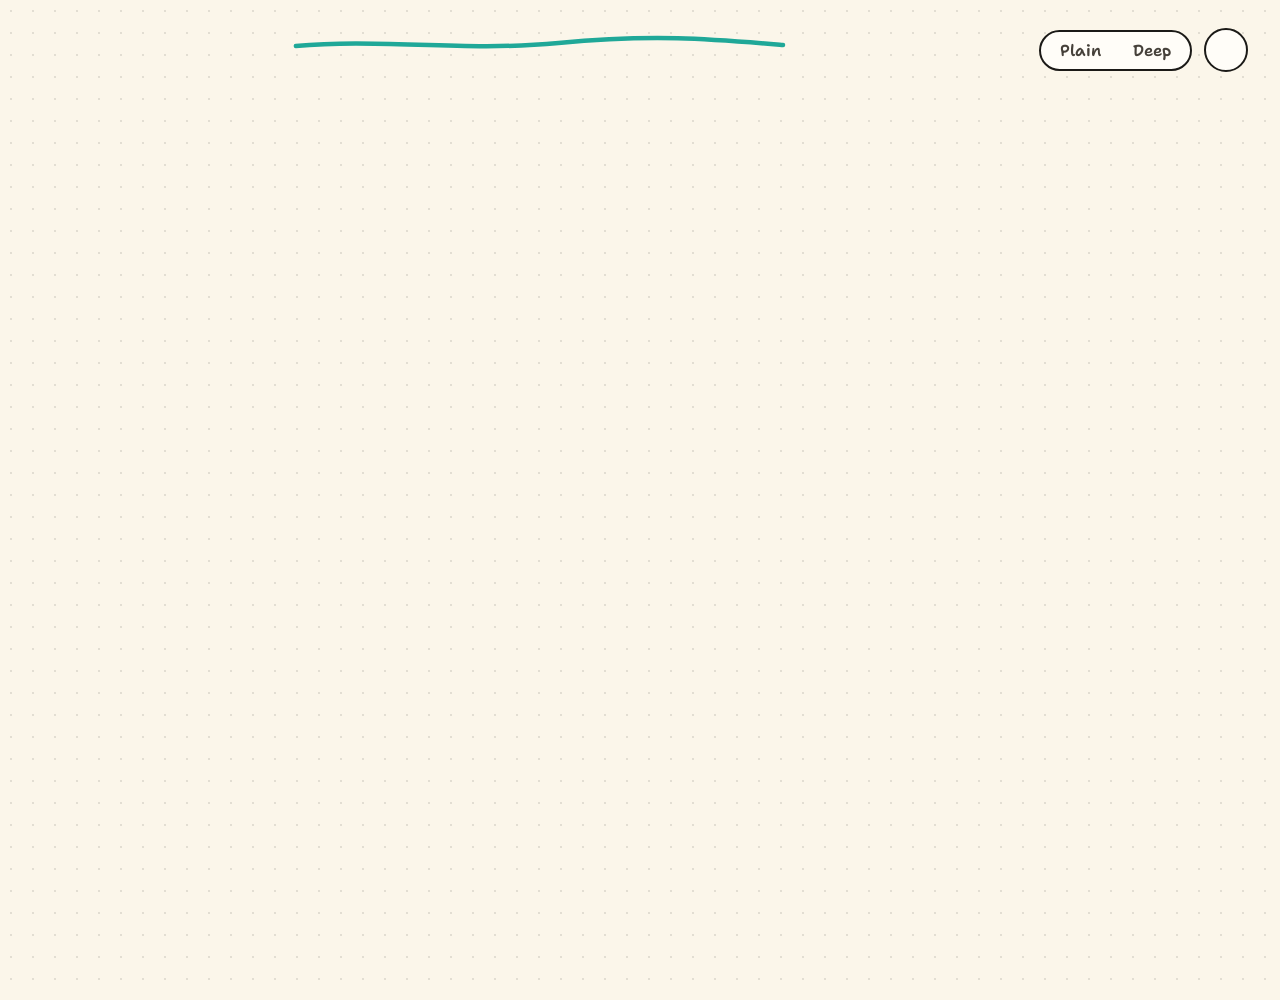
<file: skills/lens/assets/themes/zine.html>
<!doctype html>
<html lang="en">
<head>
<meta charset="utf-8">
<meta name="viewport" content="width=device-width, initial-scale=1">
<title>__TITLE__</title>
<link rel="preconnect" href="https://fonts.googleapis.com">
<link rel="preconnect" href="https://fonts.gstatic.com" crossorigin>
<link href="https://fonts.googleapis.com/css2?family=Atkinson+Hyperlegible+Next:ital,wght@0,400;0,600;0,700;1,400&family=JetBrains+Mono:wght@400;600&family=Permanent+Marker&family=Shantell+Sans:wght@400;600;700&display=swap" rel="stylesheet">
<style>
:root{
  --paper:#FBF6EA;--paper-2:#F3EBD8;--card:#FFFDF8;--ink:#1B1A17;--ink-2:#46413A;--ink-3:#6B6458;--line:#1B1A17;--dot:rgba(27,26,23,.11);
  --teal:#1FA898;--teal-ink:#0A6B60;--teal-soft:#D3F1EC;
  --pink:#FF7EB6;--pink-ink:#B21F5C;--pink-soft:#FFE0EE;
  --yellow:#FFD84D;--yellow-ink:#7A5A00;
  --hl-y:#FFE680;--hl-p:#FFC3DD;--hl-t:#BDEDE5;
  --tk-c:#857D70;--tk-s:#0A6B60;--tk-n:#A3470F;--tk-k:#B21F5C;
  --shadow:2px 4px 14px rgba(60,48,20,.12);
  --display:"Permanent Marker","Comic Sans MS",cursive;
  --hand:"Shantell Sans","Comic Sans MS",cursive;
  --body:"Atkinson Hyperlegible Next","Atkinson Hyperlegible",system-ui,-apple-system,"Segoe UI",sans-serif;
  --mono:"JetBrains Mono",ui-monospace,SFMono-Regular,Menlo,Consolas,monospace;
  --wob:14px 18px 12px 20px / 18px 12px 20px 14px;
  color-scheme:light;
}
@media (prefers-color-scheme:dark){:root:not([data-theme="light"]){
  --paper:#1A1915;--paper-2:#24221D;--card:#25231E;--ink:#F3EDE0;--ink-2:#D3CBBA;--ink-3:#A79F8F;--line:#E9E1D1;--dot:rgba(243,237,224,.08);
  --teal:#34C7B5;--teal-ink:#6FDCCD;--teal-soft:#173F3A;
  --pink:#FF86BC;--pink-ink:#FF9CC8;--pink-soft:#46202F;
  --yellow:#F2CB4E;--yellow-ink:#F5D46B;
  --hl-y:rgba(255,216,77,.30);--hl-p:rgba(255,126,182,.30);--hl-t:rgba(52,199,181,.28);
  --tk-c:#9C9483;--tk-s:#7FDCCB;--tk-n:#F3A46F;--tk-k:#FF9CC8;
  --shadow:2px 6px 18px rgba(0,0,0,.45);color-scheme:dark;}}
:root[data-theme="dark"]{
  --paper:#1A1915;--paper-2:#24221D;--card:#25231E;--ink:#F3EDE0;--ink-2:#D3CBBA;--ink-3:#A79F8F;--line:#E9E1D1;--dot:rgba(243,237,224,.08);
  --teal:#34C7B5;--teal-ink:#6FDCCD;--teal-soft:#173F3A;
  --pink:#FF86BC;--pink-ink:#FF9CC8;--pink-soft:#46202F;
  --yellow:#F2CB4E;--yellow-ink:#F5D46B;
  --hl-y:rgba(255,216,77,.30);--hl-p:rgba(255,126,182,.30);--hl-t:rgba(52,199,181,.28);
  --tk-c:#9C9483;--tk-s:#7FDCCB;--tk-n:#F3A46F;--tk-k:#FF9CC8;
  --shadow:2px 6px 18px rgba(0,0,0,.45);color-scheme:dark;}

*{box-sizing:border-box}
html{scroll-behavior:smooth;-webkit-text-size-adjust:100%}
@media (prefers-reduced-motion:reduce){html{scroll-behavior:auto}*,*::before,*::after{animation:none!important;transition:none!important}}
body{margin:0;background-color:var(--paper);background-image:radial-gradient(var(--dot) 1.2px,transparent 1.3px);background-size:22px 22px;
  color:var(--ink);font:400 19px/1.65 var(--body);font-variant-numeric:lining-nums}
::selection{background:var(--hl-y);color:var(--ink)}
:focus-visible{outline:3px solid var(--teal);outline-offset:3px;border-radius:6px}
a{color:var(--teal-ink);text-decoration-thickness:2px;text-underline-offset:4px;text-decoration-color:var(--teal)}
a:hover{text-decoration-color:var(--pink)}
code{font-family:var(--mono);font-size:.84em;overflow-wrap:anywhere;background:var(--paper-2);padding:.08em .32em;border-radius:5px}
p{margin:0 0 .85em}
button{font:inherit;color:inherit}
html{scrollbar-color:var(--ink-3) transparent}
::-webkit-scrollbar{width:12px;height:12px}::-webkit-scrollbar-thumb{background:var(--ink-3);border-radius:8px;border:3px solid var(--paper)}

/* ---------- page frame ---------- */
.page{display:grid;grid-template-columns:220px minmax(0,1fr);gap:48px;max-width:1660px;margin:0 auto;padding:0 48px 120px}
.rail{position:sticky;top:0;align-self:start;height:100vh;overflow:auto;padding:36px 0 24px;display:flex;flex-direction:column;gap:18px;scrollbar-width:thin}
main{min-width:0;padding-top:28px;overflow-wrap:break-word}

/* ---------- rail: the sketched contents ---------- */
.rail-brand{display:flex;align-items:center;gap:10px;font:700 18px var(--hand);color:var(--ink)}
.rail-brand svg{width:46px;height:46px}
.toc{list-style:none;margin:0;padding:0;display:flex;flex-direction:column;gap:2px}
.toc>li>a{display:flex;align-items:baseline;gap:8px;padding:5px 10px;border-radius:10px;font:600 17px var(--hand);color:var(--ink-2);text-decoration:none}
.toc>li>a:hover{background:var(--paper-2);color:var(--ink)}
.toc>li>a.on{color:var(--ink);background:linear-gradient(100deg,transparent 2%,var(--hl-y) 4%,var(--hl-y) 94%,transparent 97%)}
.toc .cnt{margin-left:auto;font:400 15px var(--hand);color:var(--ink-3)}
.stops{list-style:none;margin:6px 0 10px 14px;padding:0 0 0 20px;position:relative}
.stops::before{content:"";position:absolute;left:8px;top:12px;bottom:12px;border-left:3px dashed var(--ink-3);opacity:.5}
.stops .fill{position:absolute;left:7px;top:12px;width:5px;border-radius:3px;background:var(--teal);height:var(--h,0px);transition:height .5s cubic-bezier(.16,1,.3,1)}
.stops li{position:relative}
.stops a{display:block;padding:4px 6px 4px 18px;font-size:16px;line-height:1.35;color:var(--ink-3);text-decoration:none;border-radius:8px}
.stops a:hover{color:var(--ink);background:var(--paper-2)}
.stops .dot{position:absolute;left:-19px;top:6px;width:18px;height:18px;border-radius:50%;border:2.5px solid var(--ink-3);background:var(--paper);display:grid;place-items:center;font:700 10px var(--body);color:var(--paper)}
.stops li.done a{color:var(--ink-2)}
.stops li.done .dot{background:var(--teal);border-color:var(--teal)}
.stops li.done .dot::after{content:"";width:7px;height:4px;border:solid var(--paper);border-width:0 0 2.5px 2.5px;transform:translateY(-1px) rotate(-45deg)}
.stops li.here a{color:var(--ink);font-weight:700}
.stops li.here .dot{border-color:var(--teal);background:var(--paper);box-shadow:0 0 0 4px var(--teal-soft)}
.stops li.gate:not(.done) .dot::after{content:"?";color:var(--pink-ink);font:700 11px var(--hand)}
.rail-foot .keys{display:flex;flex-direction:column;gap:6px}.rail-foot .keys span{display:flex;gap:4px;align-items:center}
.rail-foot{margin-top:auto;display:flex;flex-direction:column;gap:12px;font:400 15px var(--hand);color:var(--ink-3)}
kbd{font:600 13.5px var(--mono);border:1.5px solid var(--ink-3);border-bottom-width:3px;border-radius:6px;padding:0 5px;color:var(--ink-2);background:var(--card)}

/* ---------- controls ---------- */
.pill{display:inline-flex;border:2px solid var(--line);border-radius:999px;padding:3px;background:var(--card)}
.pill button{border:0;background:none;padding:5px 16px;border-radius:999px;cursor:pointer;font:600 16px var(--hand);color:var(--ink-2)}
.pill button[aria-pressed="true"]{background:var(--ink);color:var(--paper)}
.pill button:not([aria-pressed="true"]):hover{background:var(--paper-2)}
.icon-btn{display:inline-grid;place-items:center;width:44px;height:44px;border:2px solid var(--line);border-radius:50%;background:var(--card);cursor:pointer;color:var(--ink)}
.icon-btn svg{width:22px;height:22px}
.icon-btn:hover{background:var(--paper-2)}
.btn{display:inline-flex;align-items:center;gap:8px;border:2px solid var(--line);border-radius:var(--wob);background:var(--card);padding:8px 18px;cursor:pointer;font:600 17px var(--hand);color:var(--ink);transition:transform .15s,background .15s}
.btn:hover{transform:translateY(-1px) rotate(-.4deg);background:var(--paper-2)}
.btn.go{background:var(--yellow);color:#1B1A17;border-color:#1B1A17}
.btn.go:hover{background:#FFE47A}
.btn.quiet{border-color:transparent;background:none;color:var(--ink-2);padding:6px 10px}
.btn.quiet:hover{color:var(--ink);background:var(--paper-2)}
.btn:disabled{opacity:.45;cursor:default;transform:none}
.btn svg{width:20px;height:20px}

/* ---------- hero ---------- */
.hero{display:grid;grid-template-columns:minmax(0,1fr) auto;gap:16px 40px;align-items:start;margin-bottom:8px}
.hero-ctl{display:flex;gap:12px;align-items:center;justify-content:flex-end;grid-column:2;grid-row:1}
.hero-txt{grid-column:1;grid-row:1 / span 2}
h1{font:400 clamp(40px,4.6vw,76px)/1.08 var(--display);letter-spacing:.005em;margin:0;max-width:20ch;text-wrap:balance}
h1 code{font-size:.7em;background:var(--hl-y)}
h1 .swipe{background:linear-gradient(100deg,transparent 0,var(--hl-p) 1.5%,var(--hl-p) 97%,transparent 100%) no-repeat 0 62%/100% 62%;box-decoration-break:clone;-webkit-box-decoration-break:clone;padding:0 .06em}
.swash{display:block;width:min(520px,70%);height:20px;margin:6px 0 18px;color:var(--teal)}
.lede{font-size:21px;line-height:1.6;color:var(--ink-2);max-width:62ch;margin:0}
.hero-mascot{grid-column:2;grid-row:2;justify-self:end;width:150px;height:150px;transform:rotate(4deg)}
.resume{display:flex;align-items:center;gap:18px;flex-wrap:wrap;margin:6px 0 26px;padding:14px 20px;background:var(--hl-t);border-radius:var(--wob);font:600 17px var(--hand)}
.resume b{font-family:var(--body)}

/* ---------- section heads ---------- */
section.sec{margin-top:96px;scroll-margin-top:24px}
section.sec:first-of-type{margin-top:36px}
.sec-head{display:flex;align-items:flex-end;gap:18px;flex-wrap:wrap;margin-bottom:10px}
h2{font:400 clamp(34px,3.2vw,48px)/1.1 var(--display);margin:0;letter-spacing:.01em}
h2::after{content:"";display:block;height:10px;width:calc(100% + 16px);margin-top:4px;background:url("data:image/svg+xml,%3Csvg xmlns='http://www.w3.org/2000/svg' viewBox='0 0 200 10' preserveAspectRatio='none'%3E%3Cpath d='M2 6 C 40 2, 80 9, 120 5 S 180 3, 198 6' fill='none' stroke='%231FA898' stroke-width='3.2' stroke-linecap='round'/%3E%3C/svg%3E") no-repeat;background-size:100% 100%}
.sec-intro{color:var(--ink-2);max-width:66ch;margin:6px 0 28px}
.grow{flex:1}

/* ---------- map ---------- */
.map-top{display:flex;align-items:flex-end;gap:12px 28px;flex-wrap:wrap;margin:0 0 18px}
.map-top h2{margin-right:4px}
.map-hint{font:400 17px var(--hand);color:var(--ink-2);flex:1;min-width:260px;padding-bottom:10px}
.map-hint b{font-family:var(--body)}
.map-card{background:var(--card);border:2.5px solid var(--line);border-radius:22px 28px 20px 30px / 28px 20px 30px 22px;padding:10px 10px 6px;box-shadow:var(--shadow)}
.mapwrap{overflow-x:auto;overscroll-behavior-x:contain}
#map{display:block;width:100%;min-width:900px;height:auto}
#map text{pointer-events:none}
#map .zone path{fill:none;stroke:var(--ink-3);stroke-width:1.6;stroke-dasharray:7 7;opacity:.75}
#map .zone text{font:700 16px var(--hand);fill:var(--ink-3)}
#map .edge .wire,#map .edge .head{fill:none;stroke:var(--ink-2);stroke-width:1.7;stroke-linecap:round;stroke-linejoin:round}
#map .elabel{font:400 15px var(--hand);fill:var(--ink-2);stroke:var(--card);stroke-width:5px;paint-order:stroke;stroke-linejoin:round}
#map .node{cursor:pointer}
#map .node .fill{fill:var(--card)}
#map .node .hatch{fill:url(#hatch);opacity:0;transition:opacity .3s}
#map .node .stroke{fill:none;stroke:var(--line);stroke-width:2;stroke-linecap:round}
#map .node .lbl{font:700 18px var(--body);fill:var(--ink)}
#map .node .kind{font:400 15px var(--hand);fill:var(--ink-3)}
#map .node:hover .fill,#map .node:focus-visible .fill{fill:var(--paper-2)}
#map .node:focus{outline:none}
#map .node:focus-visible .stroke{stroke:var(--teal);stroke-width:3.5}
#map .node.onroute .stroke{stroke:var(--teal-ink);stroke-width:2.6}
#map .node.active .hatch{opacity:1}
#map .node.active .stroke{stroke:var(--teal-ink);stroke-width:3.4}
#map .node.picked .fill{fill:var(--hl-y)}
#map .node.hit .hatch{opacity:1;fill:url(#hatchP)}
#map .node.hit .stroke,#map .node.origin .stroke{stroke:var(--pink-ink);stroke-width:3}
#map .node.origin .fill{fill:var(--hl-p)}
#map .node.dim{opacity:.32}
#map .edge.hit .wire,#map .edge.hit .head{stroke:var(--pink-ink);stroke-width:2.6}
#map .edge.dimmed,#map .elabel.dimmed{opacity:.3}

/* ---------- architecture: async edges, clickable edges, marks ---------- */
#map .route,#map .ghost{pointer-events:none}
#map .edge.async .wire{stroke-dasharray:9 8}
#map .edge .hitarea{fill:none;stroke:transparent;stroke-width:18;pointer-events:stroke}
#map .edge.link{cursor:pointer}
#map .edge:focus{outline:none}
#map .edge.link:hover:not(.hit) .wire,#map .edge.link:hover:not(.hit) .head,#map .edge:focus-visible:not(.hit) .wire,#map .edge:focus-visible:not(.hit) .head{stroke:var(--teal);stroke-width:3.2}
#map .edge.sel:not(.hit) .wire,#map .edge.sel:not(.hit) .head{stroke:var(--teal-ink);stroke-width:3.6}
#map .node.endpoint .stroke{stroke:var(--teal-ink);stroke-width:3}
#map .node.marked .fill{fill:var(--hl-y)}
#map .node.marked .stroke{stroke:var(--pink-ink);stroke-width:3.4}
#map .ghost{fill:none;stroke:var(--teal);stroke-width:4;stroke-linecap:round;stroke-dasharray:2 9;opacity:.5}
#map .route{fill:none;stroke:var(--teal);stroke-width:7;stroke-linecap:round;stroke-linejoin:round;opacity:.85}
#map .route.draw{stroke-dasharray:1;stroke-dashoffset:1;animation:draw .7s cubic-bezier(.16,1,.3,1) forwards}
@keyframes draw{to{stroke-dashoffset:0}}
.map-foot{display:flex;gap:22px;flex-wrap:wrap;align-items:center;font:400 16px var(--hand);color:var(--ink-3);padding:6px 8px 4px}
.map-foot i{display:inline-block;width:28px;height:7px;border-radius:4px;background:var(--teal);vertical-align:middle;margin-right:6px;opacity:.85}
.map-foot i.p{background:var(--pink)}
.map-foot i.d{background:none;height:0;border-top:3px dashed var(--ink-2);border-radius:0;opacity:1}

/* the component note that opens under the map */
.node-note{margin-top:22px;background:var(--card);border:2.5px solid var(--line);border-radius:var(--wob);padding:26px 30px 22px;box-shadow:var(--shadow);position:relative}
.node-note[hidden]{display:none}
.node-note .close{position:absolute;right:14px;top:14px}
.node-note h3{font:700 30px/1.2 var(--body);margin:0 50px 4px 0;letter-spacing:-.01em}
.node-note .kindline{font:400 17px var(--hand);color:var(--ink-3);margin-bottom:6px}
.node-note .files{font:400 14.5px var(--mono);color:var(--ink-3);margin-bottom:16px;overflow-wrap:anywhere}
.node-grid{display:grid;grid-template-columns:minmax(0,1fr) 300px;gap:32px}
.links{display:grid;grid-template-columns:auto 1fr;gap:6px 14px;margin:0;font-size:17px}
.links dt{font:700 15px var(--hand);color:var(--ink-3);padding-top:2px}
.links dd{margin:0}
.side-h{font:700 17px var(--hand);color:var(--ink-3);margin:18px 0 6px}
.side-h:first-child{margin-top:0}
.at a{display:block;font-size:16.5px;padding:2px 0}
.archblock{margin:20px 0 0;padding:14px 20px 12px;background:var(--paper-2);border:2px dashed var(--ink-3);border-radius:var(--wob)}
.archblock .side-h{margin:0 0 8px}
.archblock .links dt,.edge-dl dt{white-space:nowrap}
.edge-dl{font-size:18px;gap:10px 18px}
.edge-dl dt{font-size:16px}
details.inside{margin-top:14px;border-top:2px dashed var(--ink-3);padding-top:12px}
details.inside summary{cursor:pointer;font:700 18px var(--body);list-style:none;display:flex;gap:12px;align-items:baseline}
details.inside summary::before{content:"+";font:700 20px var(--hand);color:var(--teal-ink);width:14px}
details.inside[open] summary::before{content:"\2013"}
details.inside summary span{font:400 14px var(--mono);color:var(--ink-3)}

/* ---------- the trip ---------- */
.tabs{display:flex;gap:10px;flex-wrap:wrap;margin:0 0 30px}
.tabs button{border:2px solid var(--line);background:var(--card);border-radius:var(--wob);padding:9px 20px;cursor:pointer;font:600 18px var(--hand);color:var(--ink-2)}
.tabs button[aria-selected="true"]{background:var(--ink);color:var(--paper);transform:rotate(-1deg)}
.tabs button:not([aria-selected="true"]):hover{background:var(--paper-2);color:var(--ink)}
.trigger{display:flex;gap:14px;align-items:flex-start;max-width:900px;margin:0 0 40px;padding:16px 22px;background:var(--card);border:2px dashed var(--ink-3);border-radius:var(--wob);font-size:18px}
.trigger .lab{font:700 17px var(--hand);color:var(--teal-ink);white-space:nowrap;padding-top:1px}
.trip{position:relative}
.stop{position:relative;display:grid;grid-template-columns:64px minmax(0,1fr);gap:0 26px;padding-bottom:84px;scroll-margin-top:28px}
.stop::before{content:"";position:absolute;left:30px;top:66px;bottom:6px;border-left:4px dotted var(--ink-3);opacity:.45}
.stop:last-child::before{display:none}
.stop.past::before{border-left:4px solid var(--teal);opacity:.75}
.stop .num{width:64px;height:64px;display:grid;place-items:center;font:400 30px var(--display);color:var(--ink);position:relative}
.stop .num svg{position:absolute;inset:0;width:100%;height:100%;color:var(--ink)}
.stop.here .num svg .ring,.stop.past .num svg .ring{color:var(--teal-ink)}
.stop.here .num{color:var(--teal-ink)}
.stop.here .num svg .bg{fill:var(--teal-soft)}
.stop-head{display:flex;flex-wrap:wrap;align-items:baseline;gap:4px 14px;margin:6px 0 4px}
.stop-title{font:700 clamp(26px,2.2vw,34px)/1.2 var(--body);margin:0;letter-spacing:-.012em;text-wrap:balance}
.stop-title code{font-size:.8em}
.stop-meta{font:400 17px var(--hand);color:var(--ink-3);margin-bottom:22px;display:flex;flex-wrap:wrap;gap:4px 16px;align-items:center}
.stop-meta a{font-weight:600}
.stamp{display:inline-block;font:700 15px var(--hand);padding:1px 10px;border:2px solid currentColor;border-radius:8px 12px 9px 13px;transform:rotate(-2deg);white-space:nowrap;cursor:help;vertical-align:middle}
.stamp.evidenced{color:var(--teal-ink)}
.stamp.inferred{color:var(--yellow-ink)}
.stamp.uncertain{color:var(--pink-ink)}
.cols{display:grid;grid-template-columns:minmax(0,1fr) 300px;gap:32px;align-items:start}
.cols.solo{grid-template-columns:minmax(0,1fr)}
.narr{max-width:68ch}
.narr p:last-child{margin-bottom:0}
.blurred{filter:blur(7px);user-select:none;pointer-events:none;opacity:.6}
.gate-wait{font:600 18px var(--hand);color:var(--pink-ink);margin:0 0 6px}
.aside{display:flex;gap:12px;align-items:flex-start;margin:22px 0 0;max-width:64ch;font:400 18px/1.55 var(--hand);color:var(--ink-2)}
.aside svg{flex:none;width:30px;height:30px;color:var(--pink)}
.stop-actions{display:flex;gap:10px;flex-wrap:wrap;margin-top:22px}

/* guess-first gate */
.turn{display:grid;grid-template-columns:80px minmax(0,1fr);gap:4px 18px;margin:0 0 28px;padding:20px 24px;background:var(--card);border:2.5px solid var(--line);border-radius:var(--wob);box-shadow:var(--shadow)}
.turn .masc{width:80px;height:80px}
.turn .q{font:700 21px/1.4 var(--body);margin:2px 0 14px}
.choices{display:flex;flex-direction:column;gap:10px}
.choice{display:flex;gap:14px;align-items:center;text-align:left;background:var(--paper);border:2px solid var(--line);border-radius:var(--wob);padding:11px 16px;cursor:pointer;font-size:18px;line-height:1.4;transition:transform .15s,background .15s}
.choice:hover:not(:disabled){background:var(--hl-y);transform:translateX(3px)}
.choice .k{flex:none;display:grid;place-items:center;width:30px;height:30px;border:2px solid var(--line);border-radius:50%;font:700 15px var(--hand)}
.choice:disabled{cursor:default}
.choice.right{background:var(--hl-t);border-color:var(--teal-ink)}
.choice.right .k{background:var(--teal-ink);border-color:var(--teal-ink);color:var(--paper)}
.choice.wrong{background:var(--hl-p);border-color:var(--pink-ink)}
.choice.wrong .k{background:var(--pink-ink);border-color:var(--pink-ink);color:var(--paper)}
.choice:disabled:not(.right):not(.wrong){opacity:.6}
.verdict{margin-top:14px;font-size:18px}
.verdict b{font:700 19px var(--hand);margin-right:6px}
.verdict.ok b{color:var(--teal-ink)}.verdict.no b{color:var(--pink-ink)}

/* code card */
.code{margin:24px 0 0;background:var(--card);border:2.5px solid var(--line);border-radius:16px 22px 14px 24px / 22px 14px 24px 16px;box-shadow:var(--shadow);overflow:hidden;max-width:100%}
.code figcaption{display:flex;align-items:center;gap:12px;padding:9px 18px;border-bottom:2px solid var(--line);background:var(--paper-2);font:400 16px var(--hand);color:var(--ink-3)}
.code .file{font:600 16px var(--mono);color:var(--ink);overflow-wrap:anywhere}
.code .lines-n{margin-left:auto;white-space:nowrap}
.code .rows{overflow-x:auto;padding:10px 0 12px;font:400 15.5px/1.7 var(--mono);scrollbar-width:thin;scrollbar-color:var(--ink-3) transparent}
.code .rows.more{-webkit-mask-image:linear-gradient(to right,#000 calc(100% - 56px),transparent);mask-image:linear-gradient(to right,#000 calc(100% - 56px),transparent)}
.ln{display:grid;grid-template-columns:4.2em max-content;padding-right:22px;min-width:100%;position:relative}
.ln .n{color:var(--ink-3);text-align:right;padding-right:16px;user-select:none;opacity:.75}
.ln .t{white-space:pre;padding:0 4px;border-radius:4px}
.ln.hl .t{background:linear-gradient(100deg,transparent 0,var(--hl-y) 1%,var(--hl-y) 98.5%,transparent 100%) no-repeat 0 55%/100% 86%}
.ln.hl .n{color:var(--ink);opacity:1;font-weight:600}
.motion .stop:not(.seen) .ln.hl .t{background-size:0% 86%}
.motion .stop.seen .ln.hl .t{transition:background-size .8s cubic-bezier(.16,1,.3,1) .15s}
.nt{position:sticky;left:0;display:flex;gap:8px;align-items:flex-start;max-width:min(720px,88vw);margin:2px 0 8px 4.2em;padding:2px 10px 2px 0;font:600 16.5px/1.45 var(--hand);color:var(--pink-ink);white-space:normal}
.nt svg{flex:none;width:26px;height:22px;margin-top:1px}
.nt code{font-size:.82em;color:var(--ink)}
.tk-c{color:var(--tk-c);font-style:italic}.tk-s{color:var(--tk-s)}.tk-n{color:var(--tk-n)}.tk-k{color:var(--tk-k);font-weight:600}

/* memory sticky note */
.memo{position:sticky;top:28px}
.memo-note{position:relative;background:#FFF3B0;color:#1B1A17;padding:26px 20px 18px;border-radius:3px 3px 18px 3px;box-shadow:2px 6px 16px rgba(60,48,20,.18);transform:rotate(.8deg)}
:root[data-theme="dark"] .memo-note{background:#3B3520;color:#F3EDE0}
@media (prefers-color-scheme:dark){:root:not([data-theme="light"]) .memo-note{background:#3B3520;color:#F3EDE0}}
.memo-note::before{content:"";position:absolute;top:-12px;left:50%;width:96px;height:26px;transform:translateX(-50%) rotate(-3deg);background:rgba(189,237,229,.85);border-radius:2px}
.memo-h{font:700 19px var(--hand);margin:0 0 10px}
.mv{padding:7px 0;border-top:1.5px dashed rgba(27,26,23,.25)}
:root[data-theme="dark"] .mv{border-top-color:rgba(243,237,224,.2)}
.mv dt{font:600 15px var(--mono);opacity:.75;overflow-wrap:anywhere}
.mv dd{margin:2px 0 0;font:400 15.5px/1.45 var(--mono);overflow-wrap:anywhere;font-variant-numeric:tabular-nums}
.mv.new dd span{background:linear-gradient(100deg,transparent 0,var(--hl-p) 2%,var(--hl-p) 97%,transparent 100%);padding:0 2px;box-decoration-break:clone;-webkit-box-decoration-break:clone}
.mv .newtag{font:700 14px var(--hand);color:var(--pink-ink);margin-left:6px}
:root[data-theme="dark"] .mv .newtag{color:#FF9CC8}
.mv.masked dd{height:16px;margin-top:4px;width:72%;opacity:.45;background:url("data:image/svg+xml,%3Csvg xmlns='http://www.w3.org/2000/svg' viewBox='0 0 160 16' preserveAspectRatio='none'%3E%3Cpath d='M2 9c6-7 10 6 16-1s10 6 16-1 10 6 16-1 10 6 16-1 10 6 16-1 10 6 16-1 10 6 16-1 10 6 16-1 10 6 16-1' fill='none' stroke='%231B1A17' stroke-width='2.4' stroke-linecap='round'/%3E%3C/svg%3E") no-repeat;background-size:100% 100%}
:root[data-theme="dark"] .mv.masked dd{filter:invert(1)}
@media (prefers-color-scheme:dark){:root:not([data-theme="light"]) .mv.masked dd{filter:invert(1)}}
.memo-lock{font:600 15px var(--hand);color:var(--pink-ink);margin:12px 0 0}
.memo-empty{font:400 16px var(--hand);opacity:.75;margin:0}

/* ---------- break it ---------- */
.exps{display:flex;flex-direction:column;gap:26px}
.exp{display:grid;grid-template-columns:minmax(0,1.05fr) minmax(0,1fr);background:var(--card);border:2.5px solid var(--line);border-radius:var(--wob);box-shadow:var(--shadow);overflow:hidden}
.exp .change{padding:24px 28px}
.exp h3{font:700 24px/1.3 var(--body);margin:0 0 10px;letter-spacing:-.01em}
.exp .result{padding:24px 28px;background:var(--paper-2);border-left:2.5px dashed var(--ink-3);display:flex;flex-direction:column;gap:12px;align-items:flex-start;justify-content:center}
.exp .result.shown{background:var(--pink-soft);justify-content:flex-start}
.exp .guess{font:400 18px var(--hand);color:var(--ink-2)}
.exp .what{font:700 18px var(--hand);color:var(--pink-ink)}
.exp .takeaway{font:600 18px/1.5 var(--hand);color:var(--teal-ink)}

/* ---------- why ---------- */
.dec{margin-bottom:56px;max-width:1080px}
.dec h3{font:700 28px/1.25 var(--body);margin:0 0 12px;letter-spacing:-.01em}
.chosen{display:inline;font-size:19px;background:linear-gradient(100deg,transparent 0,var(--hl-y) 1%,var(--hl-y) 98%,transparent 100%);box-decoration-break:clone;-webkit-box-decoration-break:clone;padding:1px 4px}
.chosen-wrap{max-width:70ch;margin:0 0 16px}
.chosen-wrap .lab{font:700 17px var(--hand);color:var(--ink-3);display:block;margin-bottom:2px}
.alts{width:100%;border-collapse:collapse;margin-top:18px;font-size:17.5px}
.alts th{text-align:left;font:700 16px var(--hand);color:var(--ink-3);padding:6px 16px 6px 0;border-bottom:2.5px solid var(--line)}
.alts td{padding:12px 16px 12px 0;border-bottom:1.5px dashed var(--ink-3);vertical-align:top}
.alts td:first-child{font-weight:700;width:30%}

/* ---------- weak spots ---------- */
.risks-head{display:flex;gap:18px;align-items:center}
.risks-head svg{width:76px;height:76px;flex:none}
.risks{display:flex;flex-direction:column}
.risk{display:grid;grid-template-columns:110px minmax(0,1fr);gap:20px;padding:24px 0;border-bottom:2px dashed var(--ink-3);max-width:1080px}
.risk:last-child{border-bottom:0}
.sev{justify-self:start;align-self:start;font:700 16px var(--hand);padding:4px 14px;border:2.5px solid var(--line);border-radius:12px 16px 10px 18px;transform:rotate(-3deg);margin-top:4px}
.sev.high{background:var(--pink);color:#1B1A17;border-color:#1B1A17}
.sev.medium{background:var(--yellow);color:#1B1A17;border-color:#1B1A17}
.sev.low{background:transparent;color:var(--ink-2)}
.risk h3{font:700 23px/1.3 var(--body);margin:0 0 4px;letter-spacing:-.01em}
.risk .loc{font:400 14.5px var(--mono);color:var(--ink-3);margin-bottom:10px;overflow-wrap:anywhere}
.risk p{max-width:70ch}
.risk .fix{max-width:70ch;color:var(--ink-2)}
.risk .fix b{font:700 17px var(--hand);color:var(--teal-ink);margin-right:6px}

/* ---------- interfaces, invariants, pressure points, decision forces (architecture) ---------- */
.iface-card{background:var(--card);border:2.5px solid var(--line);border-radius:var(--wob);box-shadow:var(--shadow);overflow-x:auto;max-width:1180px}
.ifaces{width:100%;border-collapse:collapse;font-size:17px;line-height:1.5}
.ifaces th{text-align:left;font:700 16px var(--hand);color:var(--ink-3);padding:10px 16px;border-bottom:2.5px solid var(--line);background:var(--paper-2)}
.ifaces td{padding:14px 16px;border-bottom:1.5px dashed var(--ink-3);vertical-align:top}
.ifaces tr:last-child td{border-bottom:0}
.ifaces tr.on td{background:var(--hl-y)}
.ifaces td.none{color:var(--ink-3)}
.iface-go{display:block;max-width:100%;border:0;background:none;padding:0;cursor:pointer;text-align:left;font:700 17.5px/1.4 var(--body);color:var(--ink);text-decoration:underline;text-decoration-color:var(--teal);text-decoration-thickness:2px;text-underline-offset:4px}
.iface-go:hover{text-decoration-color:var(--pink)}
.mode{display:inline-block;font:700 15px var(--hand);padding:1px 10px;border:2px solid var(--ink-2);border-radius:8px 12px 9px 13px;color:var(--ink-2)}
.mode.async{border-style:dashed;color:var(--teal-ink);border-color:var(--teal-ink)}
.invs,.press-list{display:flex;flex-direction:column}
.inv,.press{display:grid;grid-template-columns:110px minmax(0,1fr);gap:20px;padding:24px 0;border-bottom:2px dashed var(--ink-3);max-width:1080px}
.inv:last-child,.press:last-child{border-bottom:0}
.inv .num{width:64px;height:64px;display:grid;place-items:center;font:400 30px var(--display);color:var(--ink);position:relative}
.inv .num svg{position:absolute;inset:0;width:100%;height:100%;color:var(--ink)}
.press h3{font:700 23px/1.3 var(--body);margin:0 0 4px;letter-spacing:-.01em}
.inv h3{font:400 20px/1.5 var(--body);margin:0 0 6px}
.enf{font:600 17px var(--hand);color:var(--ink-3);margin:0 0 10px}
.enf+.enf{margin-top:-6px}
.enf code{font-size:.82em}
.breaks{max-width:70ch;margin:0 0 6px}
.breaks b{font:700 17px var(--hand);color:var(--pink-ink);margin-right:6px}
.press .links{max-width:70ch;margin:0 0 6px}
.dec-ctx{max-width:70ch;margin:0 0 16px}
.dec-ctx .lab,.dec-cons .lab{font:700 17px var(--hand);color:var(--ink-3);display:block;margin-bottom:2px}
.dec-cons{max-width:70ch;margin:18px 0 0;padding:14px 20px;background:var(--pink-soft);border-radius:var(--wob)}
.dec-cons .lab{color:var(--pink-ink)}

/* ---------- quiz ---------- */
.quiz{max-width:900px}
.pips{display:flex;gap:10px;margin-bottom:18px;flex-wrap:wrap}
.pip{width:26px;height:26px;border-radius:50%;border:2.5px solid var(--ink-3);background:var(--card);cursor:pointer;padding:0}
.pip.right{background:var(--teal);border-color:var(--teal-ink)}
.pip.wrong{background:var(--pink);border-color:var(--pink-ink)}
.pip.cur{box-shadow:0 0 0 4px var(--hl-y);border-color:var(--ink)}
.qcard{background:var(--card);border:2.5px solid var(--line);border-radius:var(--wob);padding:28px 32px;box-shadow:var(--shadow)}
.qnum{font:600 17px var(--hand);color:var(--ink-3)}
.qtext{font:700 25px/1.35 var(--body);margin:6px 0 18px;letter-spacing:-.01em}
.score-row{display:flex;gap:24px;align-items:center}
.score-row svg{width:110px;height:110px;flex:none}
.score{font:400 88px/1 var(--display)}
.score small{font:400 30px var(--hand);color:var(--ink-3)}
.qnav{display:flex;gap:12px;flex-wrap:wrap;margin-top:20px}

/* ---------- glossary ---------- */
.terms{display:grid;grid-template-columns:repeat(auto-fill,minmax(380px,1fr));gap:22px 48px;margin:0}
.terms div{break-inside:avoid}
.terms dt{font:700 20px var(--body);display:inline;background:linear-gradient(100deg,transparent 0,var(--hl-t) 2%,var(--hl-t) 97%,transparent 100%);padding:0 4px}
.terms dd{margin:6px 0 0;color:var(--ink-2);font-size:18px}
.term{text-decoration:underline dotted var(--pink-ink) 2px;text-underline-offset:4px;cursor:help}
#tip{position:fixed;z-index:30;max-width:340px;padding:12px 16px;background:#FFF3B0;color:#1B1A17;font:400 16px/1.45 var(--body);border-radius:3px 3px 14px 3px;box-shadow:2px 6px 16px rgba(0,0,0,.2);pointer-events:none;opacity:0;transform:translateY(4px) rotate(-.6deg);transition:opacity .15s,transform .15s}
#tip.on{opacity:1;transform:translateY(0) rotate(-.6deg)}
#tip b{font-family:var(--hand)}
.toast{position:fixed;left:50%;bottom:28px;transform:translate(-50%,24px) rotate(-1deg);background:var(--ink);color:var(--paper);padding:12px 22px;border-radius:var(--wob);font:600 17px var(--hand);opacity:0;transition:opacity .2s,transform .3s cubic-bezier(.16,1,.3,1);pointer-events:none;z-index:40}
.toast.on{opacity:1;transform:translate(-50%,0) rotate(-1deg)}
footer.end{margin-top:110px;display:flex;gap:16px;align-items:center;font:400 18px var(--hand);color:var(--ink-3)}
footer.end svg{width:64px;height:64px}

/* ---------- ask claude (needs scripts/serve.py; opened as a file it copies instead) ---------- */
.if-copy{display:contents}
.if-ask,body.can-ask .if-copy{display:none}
body.can-ask .if-ask{display:contents}
#askPop{position:fixed;z-index:35;display:none;align-items:center;gap:8px;padding:8px 16px 8px 12px;border:2px solid var(--ink);background:var(--ink);color:var(--paper);border-radius:var(--wob);font:600 17px var(--hand);cursor:pointer;box-shadow:var(--shadow);transform:rotate(-1.2deg)}
#askPop.on{display:inline-flex}
#askPop:hover{background:var(--teal-ink);border-color:var(--teal-ink)}
#askPop svg{width:20px;height:20px}
#askPop kbd{font:600 13px var(--mono);border:1.5px solid currentColor;border-radius:5px;padding:0 5px;opacity:.7}
.ask{position:fixed;top:0;right:0;bottom:0;z-index:36;width:min(500px,100vw);display:flex;flex-direction:column;background:var(--paper);border-left:2.5px solid var(--line);box-shadow:-10px 0 34px rgba(0,0,0,.16);transform:translateX(104%);visibility:hidden;transition:transform .3s cubic-bezier(.16,1,.3,1),visibility 0s .3s}
.ask.on{transform:none;visibility:visible;transition:transform .3s cubic-bezier(.16,1,.3,1)}
.ask-head{display:flex;align-items:center;gap:12px;padding:16px 18px 14px 22px;border-bottom:2px solid var(--line);background:var(--paper-2)}
.ask-head h2{font-size:32px;flex:1;white-space:nowrap}
.ask-head h2::after{width:100%;height:8px}
.ask-head .pill button{padding:4px 12px;font-size:15px}
.ask-log{flex:1;overflow-y:auto;padding:22px 22px 28px;display:flex;flex-direction:column;gap:18px;overscroll-behavior:contain}
.ask-empty{color:var(--ink-2);font:400 18px/1.5 var(--hand);display:grid;gap:12px;justify-items:start}
.ask-empty svg{width:72px;height:72px}
.ask-quote{background:var(--hl-y);color:var(--ink);padding:12px 16px;border-radius:3px 3px 16px 3px;font-size:17px;line-height:1.5;transform:rotate(-.5deg);box-shadow:2px 3px 0 rgba(27,26,23,.12);white-space:pre-wrap;overflow-wrap:anywhere;max-height:240px;overflow-y:auto}
.ask-quote .where{display:block;font:600 15px var(--hand);color:var(--ink-2);margin-bottom:6px;white-space:normal}
.ask-about{font:600 16px var(--hand);color:var(--ink-2)}
.ask-chips{display:flex;flex-wrap:wrap;gap:8px}
.ask-chips button{border:2px solid var(--line);border-radius:var(--wob);background:var(--card);padding:5px 12px;font:600 15px var(--hand);color:var(--ink);cursor:pointer}
.ask-chips button:hover{background:var(--teal-soft)}
.ask-me{align-self:flex-end;max-width:88%;background:var(--card);border:2px solid var(--line);border-radius:var(--wob);padding:8px 14px;font:500 18px/1.45 var(--hand);white-space:pre-wrap;overflow-wrap:anywhere}
.ask-ai{font-size:18px;line-height:1.6;min-width:0}
.ask-ai .who{font:600 15px var(--hand);color:var(--teal-ink);margin-bottom:4px}
.ask-ai p,.ask-ai ul,.ask-ai ol{margin:0 0 .75em}
.ask-ai ul,.ask-ai ol{padding-left:1.3em}
.ask-ai li{margin:.2em 0}
.ask-ai pre{margin:0 0 .75em;padding:10px 14px;background:var(--card);border:2px solid var(--line);border-radius:12px;overflow-x:auto;font:400 14.5px/1.6 var(--mono)}
.ask-ai pre code{background:none;padding:0;font-size:inherit;overflow-wrap:normal}
.ask-status{font:400 16px var(--hand);color:var(--ink-3)}
.ask-status:empty{display:none}
.ask-err{color:var(--pink-ink);font-weight:600}
.ask-form{border-top:2px solid var(--line);padding:14px 18px 18px;display:grid;gap:10px;background:var(--paper-2)}
.ask-form textarea{width:100%;box-sizing:border-box;min-height:76px;max-height:40vh;resize:vertical;font:400 18px/1.45 var(--body);color:var(--ink);background:var(--card);border:2px solid var(--line);border-radius:12px;padding:10px 12px}
.ask-form textarea:focus{outline:3px solid var(--teal);outline-offset:1px}
.ask-row{display:flex;gap:10px;align-items:center;justify-content:space-between;flex-wrap:wrap}
.ask-row small{color:var(--ink-3);font-size:15px}
.ask-row span{display:flex;gap:6px}
@media (min-width:1800px){body.asking .page{max-width:calc(100vw - 540px);margin-left:20px}}

/* ---------- responsive ---------- */
@media (max-width:1280px){.cols{grid-template-columns:minmax(0,1fr) 280px;gap:26px}.page{gap:40px;padding:0 32px 100px}}
@media (max-width:1120px){
  .page{grid-template-columns:minmax(0,1fr)}
  .rail{min-width:0;position:sticky;top:0;z-index:20;height:auto;flex-direction:row;align-items:center;gap:10px;padding:8px 0;margin:0 -32px;padding-left:32px;padding-right:32px;background:var(--paper);border-bottom:2px solid var(--line);overflow-x:auto;scrollbar-width:none}
  .rail-brand span,.rail-foot,.stops{display:none}
  .rail-brand svg{width:34px;height:34px}
  .toc{flex-direction:row;gap:4px}
  .toc>li>a{white-space:nowrap;font-size:16px;padding:4px 10px}
  .toc .cnt{display:none}
  .cols{grid-template-columns:minmax(0,1fr)}
  .memo{position:static;max-width:520px}
  .node-grid{grid-template-columns:minmax(0,1fr)}
}
@media (max-width:900px){ /* the five-column table needs about 780px; below that each connection stacks into a card */
  .ifaces thead{position:absolute;width:1px;height:1px;overflow:hidden;clip:rect(0 0 0 0)}
  .ifaces,.ifaces tbody,.ifaces tr,.ifaces td{display:block}
  .ifaces tr{padding:12px 0;border-bottom:1.5px dashed var(--ink-3)}
  .ifaces tr:last-child{border-bottom:0}
  .ifaces td{border:0;padding:3px 16px}
  .ifaces td.none{display:none}
  .ifaces td::before{content:attr(data-label);display:block;font:700 14px var(--hand);color:var(--ink-3)}
  .ifaces td:first-child::before{display:none}
}
@media (max-width:760px){
  body{font-size:18px}
  .inv h3{font-size:18px}
  .page{padding:0 16px 80px}
  .rail{margin:0 -16px;padding-left:16px;padding-right:16px}
  .hero{grid-template-columns:minmax(0,1fr)}
  .hero-ctl{grid-column:1;grid-row:1;justify-content:flex-start}
  .hero-txt{grid-row:2}
  .hero-mascot{display:none}
  .lede{font-size:19px}
  section.sec{margin-top:72px}
  .stop{grid-template-columns:44px minmax(0,1fr);gap:0 14px;padding-bottom:64px}
  .stop .num{width:44px;height:44px;font-size:22px}
  .stop::before{left:20px;top:48px}
  .turn{grid-template-columns:minmax(0,1fr);padding:18px}
  .turn .masc{width:56px;height:56px}
  .exp{grid-template-columns:minmax(0,1fr)}
  .trigger{flex-direction:column;gap:4px}
  .map-foot::before{content:"Swipe the map sideways to see all of it.";width:100%;color:var(--ink-2)}
  .exp .result{border-left:0;border-top:2.5px dashed var(--ink-3)}
  .risk{grid-template-columns:minmax(0,1fr);gap:8px}
  .inv,.press{grid-template-columns:minmax(0,1fr);gap:8px}
  .terms{grid-template-columns:minmax(0,1fr)}
  .qcard,.node-note{padding:20px}
  .alts td:first-child{width:auto}
  .code .rows{font-size:14px}
  .nt{margin-left:1.5em}
  .ask-head{padding:12px 12px 12px 16px;gap:8px}
  .ask-head h2{font-size:25px}
  .ask-log{padding:18px 16px 24px}
}
.dsec{--d-a:var(--teal-ink);--d-b:var(--pink-ink);--d-c:var(--yellow);--d-card:var(--card);--d-rule:color-mix(in srgb,var(--ink) 22%,transparent);--d-head:var(--paper-2)}
.dsec .d-tablewrap,.dsec .d-stat,.dsec .d-note{border-width:2.5px;border-color:var(--line);box-shadow:var(--shadow)}
.dsec .d-note{border-left-color:var(--d-a)}.dsec .d-note.warn{border-left-color:var(--d-b)}
<!-- lens:include data.css -->
</style>
</head>
<body>
<div class="page">
  <nav class="rail" id="rail" aria-label="Contents"></nav>
  <main>
    <header class="hero">
      <div class="hero-txt">
        <h1 id="title"></h1>
        <svg class="swash" viewBox="0 0 520 20" preserveAspectRatio="none" aria-hidden="true"><path d="M4 12 C 90 4, 180 18, 280 9 S 440 5, 516 11" fill="none" stroke="currentColor" stroke-width="4.5" stroke-linecap="round"/></svg>
        <p class="lede" id="subtitle"></p>
      </div>
      <div class="hero-ctl">
        <div class="pill" id="depth" role="group" aria-label="Detail level"><button data-d="simple">Plain</button><button data-d="deep">Deep</button></div>
        <button class="icon-btn" id="themeBtn" aria-label="Switch between light and dark"></button>
      </div>
      <div class="hero-mascot" id="heroMascot" aria-hidden="true"></div>
    </header>
    <div id="resume"></div>
    <section class="sec" id="s-map"></section>
    <section class="sec" id="s-trip"></section>
    <section class="sec" id="s-interfaces"></section>
    <section class="sec" id="s-invariants"></section>
    <section class="sec" id="s-pressure"></section>
    <section class="sec" id="s-break"></section>
    <section class="sec" id="s-why"></section>
    <section class="sec" id="s-weak"></section>
    <section class="sec" id="s-quiz"></section>
    <section class="sec" id="s-terms"></section>
    <footer class="end" id="end"></footer>
  </main>
</div>
<div id="tip" role="tooltip"></div>
<div class="toast" id="toast" role="status"></div>
<button id="askPop" type="button"></button>
<aside class="ask" id="ask" aria-label="Ask Claude">
  <div class="ask-head"><h2>Ask Claude</h2>
    <div class="pill" id="askModel" role="group" aria-label="Model"><button data-model="haiku">Haiku</button><button data-model="sonnet">Sonnet</button></div>
    <button class="icon-btn" id="askClose" aria-label="Close"></button></div>
  <div class="ask-log" id="askLog" aria-live="polite"></div>
  <form class="ask-form" id="askForm"><textarea id="askIn" rows="3" aria-label="Your question" placeholder="Ask anything about this lesson or the code"></textarea>
    <div class="ask-row"><small>Enter sends, Shift+Enter for a new line. Claude can read the repo, not change it.</small>
      <span><button type="button" class="btn quiet" id="askNew">New chat</button><button class="btn go" id="askSend">Send</button></span></div></form>
</aside>
<script id="lesson" type="application/json">__LESSON_JSON__</script>
<script>
<!-- lens:include data.js -->
</script>
<script>
(() => {
const L = JSON.parse(document.getElementById('lesson').textContent);
const $ = (s, r = document) => r.querySelector(s);
const $$ = (s, r = document) => [...r.querySelectorAll(s)];
const esc = s => String(s ?? '').replace(/[&<>"']/g, c => ({'&':'&amp;','<':'&lt;','>':'&gt;','"':'&quot;',"'":'&#39;'}[c]));
const nodes = L.nodes || [], edges = L.edges || [], traces = L.traces || [], EXPS = L.whatifs || [], QS = L.quiz || [];
const DECS = L.decisions || [], RISKS = L.risks || [], GLOSS = L.glossary || [];
const DATA = (Array.isArray(L.data) ? L.data : []).filter(d => d && typeof d === 'object');
const ARCH = L.mode === 'architecture', INVS = L.invariants || [], PRESS = L.pressure || [];
const hasMeta = e => ARCH && !!(e.protocol || e.payload || e.guarantee || typeof e.sync === 'boolean');
const IFACES = edges.map((e, i) => i).filter(i => hasMeta(edges[i])); // edges that carry a contract; only these are clickable and listed
const nodeById = Object.fromEntries(nodes.map(n => [n.id, n]));
const hash = s => { let h = 5381; for (let i = 0; i < s.length; i++) h = (h * 33 ^ s.charCodeAt(i)) >>> 0; return h.toString(36); };
const KEY = 'lens:' + (L.id || L.title);
const QKEY = 'quiz:' + hash(JSON.stringify(QS));
const PKEY = 'answered:' + hash(JSON.stringify(traces.map(t => t.steps.map(s => s.predict || null))));
const store = {
  get(k, d) { try { const v = localStorage.getItem(KEY + ':' + k); return v == null ? d : JSON.parse(v); } catch { return d; } },
  set(k, v) { try { localStorage.setItem(KEY + ':' + k, JSON.stringify(v)); } catch {} }
};
const S = {
  depth: store.get('depth', 'simple'), trace: store.get('trace', 0), step: 0, last: store.get('last', null),
  mode: 'route', node: null, origin: null, exp: null, edge: null, mark: null, ran: {},
  answered: store.get(PKEY, {}), quiz: store.get(QKEY, {}), qi: 0, qorder: null, seen: {}
};
if (!traces[S.trace]) S.trace = 0;
{ const th = store.get('theme', null); if (th) document.documentElement.dataset.theme = th; }
const motionOK = !matchMedia('(prefers-reduced-motion: reduce)').matches;
if (motionOK) document.documentElement.classList.add('motion');

// ---------- authored drawings ----------
function mascot(mood = 'happy') {
  const eyes = mood === 'think' ? '<circle cx="34" cy="38" r="3.4" fill="#1B1A17"/><circle cx="53" cy="36" r="3.4" fill="#1B1A17"/>'
    : mood === 'oops' ? '<path d="M30 35l7 6M37 35l-7 6M49 33l7 6M56 33l-7 6" stroke="#1B1A17" stroke-width="2.6" stroke-linecap="round"/>'
    : '<circle cx="34" cy="40" r="3.4" fill="#1B1A17"/><circle cx="53" cy="38" r="3.4" fill="#1B1A17"/>';
  const whites = mood === 'oops' ? '' : '<ellipse cx="33" cy="39" rx="7" ry="8" fill="#fff" stroke="#1B1A17" stroke-width="2"/><ellipse cx="52" cy="37" rx="7" ry="8" fill="#fff" stroke="#1B1A17" stroke-width="2"/>';
  const mouth = { happy: '<path d="M33 53c5 6 14 6 19-1" fill="none" stroke="#1B1A17" stroke-width="2.6" stroke-linecap="round"/>',
    think: '<path d="M38 55c3-1 7-1 10 1" fill="none" stroke="#1B1A17" stroke-width="2.6" stroke-linecap="round"/>',
    oops: '<path d="M33 56c3-3 5 0 8-2s5 1 8-1" fill="none" stroke="#1B1A17" stroke-width="2.6" stroke-linecap="round"/>',
    worry: '<path d="M34 57c5-5 13-5 17 0" fill="none" stroke="#1B1A17" stroke-width="2.6" stroke-linecap="round"/><path d="M26 27l11 4M58 26l-10 4" stroke="#1B1A17" stroke-width="2.6" stroke-linecap="round"/>' }[mood] || '';
  const extra = { think: '<path d="M80 14c0-6 9-6 9 0 0 4-5 4-5 9M84 28v1" fill="none" stroke="#E0458A" stroke-width="3" stroke-linecap="round"/>',
    happy: '<path d="M84 16l3-7M90 24l7-3M86 32l6 2" stroke="#1FA898" stroke-width="3" stroke-linecap="round"/>',
    oops: '<path d="M70 26c3 5 5 8 2 10s-6-1-4-5z" fill="#7CC8F0" stroke="#1B1A17" stroke-width="1.6"/>',
    worry: '<path d="M80 18l4 9M88 15l1 8" stroke="#E0458A" stroke-width="3" stroke-linecap="round"/>' }[mood] || '';
  return `<svg viewBox="0 0 100 100" aria-hidden="true"><path d="M64 66l22 22" stroke="#1B1A17" stroke-width="11" stroke-linecap="round"/><path d="M64 66l22 22" stroke="#FFD84D" stroke-width="6" stroke-linecap="round"/>` +
    `<circle cx="43" cy="44" r="31" fill="#D3F1EC" stroke="#1FA898" stroke-width="6"/><circle cx="43" cy="44" r="34.5" fill="none" stroke="#1B1A17" stroke-width="2.4"/>` +
    `<path d="M24 28c4-7 11-11 18-11" fill="none" stroke="#fff" stroke-width="4" stroke-linecap="round" opacity=".9"/>${whites}${eyes}${mouth}${extra}</svg>`;
}
const ICON = {
  sun: '<svg viewBox="0 0 24 24" fill="none" stroke="currentColor" stroke-width="2.2" stroke-linecap="round"><circle cx="12" cy="12" r="4.2"/><path d="M12 2.5v2.4M12 19.1v2.4M2.5 12h2.4M19.1 12h2.4M5.2 5.3l1.7 1.6M17.1 17.1l1.7 1.7M5.2 18.7l1.7-1.6M17.1 6.9l1.7-1.6"/></svg>',
  moon: '<svg viewBox="0 0 24 24" fill="none" stroke="currentColor" stroke-width="2.2" stroke-linecap="round" stroke-linejoin="round"><path d="M20 14.6A8.4 8.4 0 0 1 9.4 4a8.6 8.6 0 1 0 10.6 10.6z"/></svg>',
  copy: '<svg viewBox="0 0 24 24" fill="none" stroke="currentColor" stroke-width="2" stroke-linecap="round" stroke-linejoin="round"><path d="M9 8.5h9.5a1.5 1.5 0 0 1 1.5 1.5v9.5a1.5 1.5 0 0 1-1.5 1.5H9a1.5 1.5 0 0 1-1.5-1.5V10A1.5 1.5 0 0 1 9 8.5z"/><path d="M15.8 8.4V5a1.5 1.5 0 0 0-1.5-1.5H5A1.5 1.5 0 0 0 3.5 5v9.4A1.5 1.5 0 0 0 5 16h2.4"/></svg>',
  pin: '<svg viewBox="0 0 24 24" fill="none" stroke="currentColor" stroke-width="2" stroke-linecap="round" stroke-linejoin="round"><path d="M12 21.2s-6.6-6-6.6-11.1a6.6 6.6 0 0 1 13.2 0c0 5.1-6.6 11.1-6.6 11.1z"/><circle cx="12" cy="10" r="2.4"/></svg>',
  x: '<svg viewBox="0 0 24 24" fill="none" stroke="currentColor" stroke-width="2.4" stroke-linecap="round"><path d="M6 6.3l11.6 11.4M17.8 6.1L6.2 17.9"/></svg>',
  star: '<svg viewBox="0 0 32 32" fill="none" stroke="currentColor" stroke-width="2.6" stroke-linecap="round"><path d="M16 3.5v25M4.5 9.5l23 13M27.5 9.5l-23 13"/></svg>',
  arrow: '<svg viewBox="0 0 26 22" fill="none" stroke="currentColor" stroke-width="2.4" stroke-linecap="round" stroke-linejoin="round"><path d="M24 18C17 19 9 15 5 6"/><path d="M2.5 11.5 4.6 4.8l6.6 2.3"/></svg>',
  play: '<svg viewBox="0 0 24 24" fill="none" stroke="currentColor" stroke-width="2.2" stroke-linejoin="round"><path d="M7 4.6v14.8l12-7.5z"/></svg>',
  chat: '<svg viewBox="0 0 24 24" fill="none" stroke="currentColor" stroke-width="2.1" stroke-linecap="round" stroke-linejoin="round"><path d="M4.2 5.6c2.6-1.6 12.4-1.9 15.4-.2 1.6 1 1.5 7.6.3 9-1.6 1.7-6.2 1.6-8.4 1.7L6.8 20l.6-3.9c-2.2-.3-3.4-.8-3.8-2.3-.6-2.3-.6-7.2.6-8.2z"/><path d="M8.6 10.6h.1M12 10.4h.1M15.4 10.6h.1"/></svg>'
};
// One button, two jobs: asks in the side panel when served by serve.py, copies a question when opened as a file.
const askBtn = attr => `<button class="btn quiet" ${attr}><span class="if-ask">${ICON.chat} Ask Claude about this</span><span class="if-copy">${ICON.copy} Copy question for Claude</span></button>`;
const ring = n => `<svg viewBox="0 0 64 64" aria-hidden="true"><circle class="bg" cx="32" cy="32" r="27" fill="var(--card)"/><path class="ring" d="M32 4.5c15.6-.4 27.9 11.6 27.6 27.3C59.3 47.7 47 59.8 31.5 59.6 16 59.4 4.3 47 4.6 31.4 4.9 16.6 16.8 5.4 30 5.2" fill="none" stroke="currentColor" stroke-width="3" stroke-linecap="round"/></svg><span style="position:relative">${n}</span>`;

// ---------- text helpers ----------
const gloss = GLOSS.filter(g => g && typeof g.term === 'string' && g.term.trim()).sort((a, b) => b.term.length - a.term.length);
const glossRe = gloss.length ? new RegExp('\\b(' + gloss.map(g => g.term.replace(/[.*+?^${}()|[\]\\]/g, '\\$&')).join('|') + ')\\b', 'gi') : null;
const glossDef = Object.fromEntries(gloss.map(g => [g.term.toLowerCase(), g.def]));
function rich(t) { // glossary terms are matched on the raw text and each piece is escaped afterwards, so they can never match inside an entity
  if (!t) return '';
  return String(t).split(/(`[^`]+`)/).map(part => {
    if (/^`[^`]+`$/.test(part)) return '<code>' + esc(part.slice(1, -1)) + '</code>';
    if (!glossRe) return esc(part);
    let out = '', last = 0, m; glossRe.lastIndex = 0;
    while ((m = glossRe.exec(part))) { out += esc(part.slice(last, m.index)) + `<span class="term" tabindex="0" data-def="${esc(glossDef[m[0].toLowerCase()] || '')}">${esc(m[0])}</span>`; last = m.index + m[0].length; }
    return out + esc(part.slice(last));
  }).join('');
}
const paras = t => (t || '').split(/\n\n+/).map(p => `<p>${rich(p)}</p>`).join('');
const pick = o => o ? (S.depth === 'deep' ? (o.deep || o.simple) : (o.simple || o.deep)) : '';
const CONF = { evidenced: ['seen in code', 'Read directly in the code, docs or tests'], inferred: ['likely', 'A reasonable reading of the code, not stated anywhere'], uncertain: ['a guess', 'One of several possible explanations'] };
const conf = c => CONF[c] ? `<span class="stamp ${c}" title="${CONF[c][1]}">${CONF[c][0]}</span>` : '';
const nodeName = id => esc(nodeById[id]?.label || id);
const nLabel = id => nodeById[id]?.label || id;
const plural = (n, w) => `${n} ${w}${n === 1 ? '' : 's'}`;

// ---------- code ----------
const KW = new Set('if else elif for while return function def class const let var import from export async await try catch except finally raise throw new fn pub struct impl match case switch break continue in of do then fi done esac local echo type interface extends implements self this None null true false True False nil package func go defer yield with as not and or use mod static public private protected'.split(' '));
function tint(line, lang) {
  const hashc = /^(py|python|sh|bash|zsh|shell|rb|ruby|yaml|yml|toml|r|perl|make|makefile|dockerfile|conf)$/i.test(lang || '');
  const re = hashc ? /(#.*$)|("(?:\\.|[^"\\])*"|'(?:\\.|[^'\\])*')|(\b\d+(?:\.\d+)?\b)|([A-Za-z_][\w]*)/g
                   : /(\/\/.*$|--\s.*$)|("(?:\\.|[^"\\])*"|'(?:\\.|[^'\\])*'|`(?:\\.|[^`\\])*`)|(\b\d+(?:\.\d+)?\b)|([A-Za-z_][\w]*)/g;
  let out = '', last = 0, m;
  while ((m = re.exec(line))) {
    out += esc(line.slice(last, m.index));
    if (m[1]) out += `<span class="tk-c">${esc(m[1])}</span>`;
    else if (m[2]) out += `<span class="tk-s">${esc(m[2])}</span>`;
    else if (m[3]) out += `<span class="tk-n">${esc(m[3])}</span>`;
    else out += KW.has(m[4]) ? `<span class="tk-k">${esc(m[4])}</span>` : esc(m[4]);
    last = re.lastIndex;
  }
  return out + esc(line.slice(last));
}
function codeBlock(c) {
  if (!c || !c.src) return '';
  const start = parseInt(c.start, 10) || 1, hl = new Set((c.highlight || []).map(Number)), notes = c.notes || {};
  const lines = c.src.replace(/\n$/, '').split('\n'), end = start + lines.length - 1;
  const rows = lines.map((ln, i) => {
    const no = start + i, note = notes[no] ?? notes[String(no)];
    return `<div class="ln${hl.has(no) ? ' hl' : ''}"><span class="n">${no}</span><span class="t">${tint(ln, c.lang) || ' '}</span></div>` +
      (note ? `<div class="nt">${ICON.arrow}<span>${rich(note)}</span></div>` : '');
  }).join('');
  return `<figure class="code"><figcaption><span class="file">${esc(c.file || '')}</span><span class="lines-n">${end > start ? `lines ${start}–${end}` : `line ${start}`}</span></figcaption><div class="rows">${rows}</div></figure>`;
}

// ---------- the sketched map ----------
const zones = (L.layers && L.layers.length) ? L.layers : [{ id: '_', name: '' }];
const grid = (() => {
  const cols = zones.map(z => nodes.filter(n => (n.layer || '_') === z.id));
  nodes.filter(n => !zones.some(z => z.id === (n.layer || '_'))).forEach(n => cols[cols.length - 1].push(n));
  const g = {}; cols.forEach((col, ci) => col.forEach((n, ri) => { g[n.id] = { c: n.col ?? ci, r: n.row ?? ri }; }));
  return g;
})();
const nCols = Math.max(1, ...Object.values(grid).map(p => p.c + 1)), nRows = Math.max(1, ...Object.values(grid).map(p => p.r + 1));
let M = null; // current geometry
const meas = document.createElement('canvas').getContext('2d');
const tw = (t, font) => { meas.font = font; return meas.measureText(t).width; };
function geometry(width) {
  const lastCol = nCols - 1, sideW = Math.max(0, ...edges.filter(e => e.label && grid[e.from] && grid[e.to] && grid[e.from].c === grid[e.to].c && grid[e.from].c === lastCol).map(e => tw(e.label, '400 14px "Shantell Sans", cursive')));
  const fan = Math.max(0, ...edges.map((e, i) => grid[e.from] && grid[e.to] && grid[e.from].c === lastCol && grid[e.to].c === lastCol ? slotOf[i].k * BEND_STEP * .75 : 0));
  const PAD = 18, PR = (sideW ? Math.round(sideW + 72) : 58) + Math.round(fan), TOP = zones.some(z => z.name) ? 46 : 18, CG = Math.max(66, Math.min(92, width * .07));
  const NW = Math.max(150, (width - PAD - PR - (nCols - 1) * CG) / nCols), NH = 112, RG = 44;
  const pos = {}; for (const id in grid) pos[id] = { x: PAD + grid[id].c * (NW + CG), y: TOP + grid[id].r * (NH + RG), col: grid[id].c };
  const W = PAD + PR + nCols * NW + (nCols - 1) * CG, H = TOP + nRows * NH + (nRows - 1) * RG + PAD + 4;
  return { PAD, TOP, CG, NW, NH, W, H, pos };
}
function rng(seed) { let a = seed >>> 0; return () => { a = (a + 0x6D2B79F5) | 0; let t = Math.imul(a ^ (a >>> 15), 1 | a); t = (t + Math.imul(t ^ (t >>> 7), 61 | t)) ^ t; return ((t ^ (t >>> 14)) >>> 0) / 4294967296; }; }
const seedOf = s => parseInt(hash(String(s)), 36);
const f1 = v => Math.round(v * 10) / 10;
function wl(r, x1, y1, x2, y2, amp = 1.5) {
  const j = () => (r() - .5) * 2 * amp, mx = (x1 + x2) / 2 + j() * 1.4, my = (y1 + y2) / 2 + j() * 1.4;
  return `M${f1(x1 + j())},${f1(y1 + j())} Q${f1(mx)},${f1(my)} ${f1(x2 + j())},${f1(y2 + j())}`;
}
function roughRect(x, y, w, h, seed, passes = 2) {
  const r = rng(seed); let d = '';
  for (let p = 0; p < passes; p++) {
    const o = 2 + r() * 2;
    d += wl(r, x - o, y, x + w + o, y) + wl(r, x + w, y - o, x + w, y + h + o) + wl(r, x + w + o, y + h, x - o, y + h) + wl(r, x, y + h + o, x, y - o);
  }
  return d;
}
function softRect(x, y, w, h, seed) {
  const r = rng(seed + 7), j = () => (r() - .5) * 3;
  return `M${f1(x + j())},${f1(y + j())} L${f1(x + w + j())},${f1(y + j())} L${f1(x + w + j())},${f1(y + h + j())} L${f1(x + j())},${f1(y + h + j())}Z`;
}
// edges between the same two nodes (either direction, or repeated) fan out so each has its own curve and its own hit area
const slotOf = (() => { const groups = {}, out = edges.map(() => ({ k: 0, n: 1 }));
  edges.forEach((e, i) => { (groups[[String(e.from), String(e.to)].sort().join('\n')] ||= []).push(i); });
  Object.values(groups).forEach(g => g.forEach((i, k) => { out[i] = { k, n: g.length }; })); return out; })();
const slotShift = ({ k, n }) => n < 2 ? 0 : (k - (n - 1) / 2) * Math.min(30, 80 / (n - 1));
const BEND_STEP = 40;
function curve(a, b, slot = { k: 0, n: 1 }) {
  const A = M.pos[a], B = M.pos[b]; if (!A || !B) return null;
  const { NW, NH } = M, sh = slotShift(slot);
  if (A.col === B.col) {
    const x = A.x + NW, y1 = A.y + NH / 2 + sh, y2 = B.y + NH / 2 + sh, bend = 34 + Math.abs(y2 - y1) * .16 + slot.k * BEND_STEP;
    return { p: [x, y1, x + bend, y1, x + bend, y2, x, y2], mx: x + bend * .75 + 6, my: (y1 + y2) / 2 + 5, anchor: 'start' };
  }
  const fwd = B.x > A.x, x1 = fwd ? A.x + NW : A.x, x2 = fwd ? B.x : B.x + NW, y1 = A.y + NH / 2 + sh, y2 = B.y + NH / 2 + sh, dx = (x2 - x1) / 2;
  // A fanned-out edge also moves up or down its node side (sh). On a steep curve that barely separates it, so its middle is bowed
  // along the curve's normal (the same normal for both directions) until the middle sits sh away from where the single edge would.
  const cy = B.y - A.y, len = Math.hypot(x2 - x1, cy) || 1; let nx = -cy / len, ny = (x2 - x1) / len; if (ny < 0 || (ny === 0 && nx < 0)) { nx = -nx; ny = -ny; }
  const bow = sh * (1 - ny) / .75, ex = bow * nx, ey = bow * ny, p = [x1, y1, x1 + dx + ex, y1 + ey, x2 - dx + ex, y2 + ey, x2, y2];
  const t = .5, u = 1 - t, bx = u*u*u*p[0] + 3*u*u*t*p[2] + 3*u*t*t*p[4] + t*t*t*p[6], by = u*u*u*p[1] + 3*u*u*t*p[3] + 3*u*t*t*p[5] + t*t*t*p[7];
  return { p, mx: bx, my: by - 8, anchor: 'middle' };
}
const cubicD = p => `M${f1(p[0])},${f1(p[1])} C${f1(p[2])},${f1(p[3])} ${f1(p[4])},${f1(p[5])} ${f1(p[6])},${f1(p[7])}`;
function roughCurve(p, seed) {
  const r = rng(seed); let d = '';
  for (let k = 0; k < 2; k++) { const j = a => (r() - .5) * 2 * a; d += cubicD([p[0] + j(.8), p[1] + j(.8), p[2] + j(3), p[3] + j(3), p[4] + j(3), p[5] + j(3), p[6] + j(.6), p[7] + j(.6)]) + ' '; }
  return d;
}
function head(p, rev) {
  const [ex, ey, cx, cy] = rev ? [p[0], p[1], p[2], p[3]] : [p[6], p[7], p[4], p[5]];
  const a = Math.atan2(ey - cy, ex - cx), L1 = 13;
  const pt = s => `${f1(ex - L1 * Math.cos(a + s))},${f1(ey - L1 * Math.sin(a + s))}`;
  return `M${pt(.45)} L${f1(ex)},${f1(ey)} L${pt(-.45)}`;
}
const edgeTip = e => `${nLabel(e.from)} to ${nLabel(e.to)}${e.protocol ? ', ' + e.protocol : ''}${typeof e.sync === 'boolean' ? (e.sync ? ', sync' : ', async') : ''}`;
const edgeBetween = (a, b) => { const f = edges.findIndex(e => e.from === a && e.to === b); return f >= 0 ? f : edges.findIndex(e => e.from === b && e.to === a); }; // index; the edge that runs the way the route goes wins
const LBL = '700 18px "Atkinson Hyperlegible Next", system-ui, sans-serif', KND = '400 15px "Shantell Sans", cursive', ZN = '700 16px "Shantell Sans", cursive';
function fit(t, max, font) { if (tw(t, font) <= max) return t; while (t.length > 1 && tw(t + '…', font) > max) t = t.slice(0, -1); return t.trimEnd() + '…'; }
function wrapLabel(text, max, font = LBL, most = 2) {
  const words = String(text).split(/\s+/), out = []; let cur = '';
  words.forEach(w => { const next = (cur + ' ' + w).trim(); if (tw(next, font) > max && cur) { out.push(cur); cur = w; } else cur = next; });
  if (cur) out.push(cur);
  if (out.length > most) { out[most - 1] = out.slice(most - 1).join(' '); out.length = most; }
  return out.map(l => fit(l, max, font));
}
let restoring = false;
function drawMap() {
  const svg = $('#map'); if (!svg) return;
  const wrap = svg.parentElement, width = Math.max(900, wrap.clientWidth);
  M = geometry(width);
  const { NW, NH, W, H, pos, PAD, CG } = M;
  svg.setAttribute('viewBox', `0 0 ${W} ${H}`); svg.setAttribute('width', W); svg.setAttribute('height', H);
  let s = `<defs><pattern id="hatch" width="9" height="9" patternUnits="userSpaceOnUse" patternTransform="rotate(40)"><rect width="9" height="9" style="fill:var(--teal-soft)"/><line x1="0" y1="0" x2="0" y2="9" style="stroke:var(--teal);stroke-width:3.2;opacity:.55"/></pattern>` +
    `<pattern id="hatchP" width="9" height="9" patternUnits="userSpaceOnUse" patternTransform="rotate(-40)"><rect width="9" height="9" style="fill:var(--pink-soft)"/><line x1="0" y1="0" x2="0" y2="9" style="stroke:var(--pink);stroke-width:3;opacity:.6"/></pattern></defs>`;
  zones.forEach((z, i) => { if (!z.name) return;
    const x = PAD + i * (NW + CG) - 12;
    s += `<g class="zone"><path d="${roughRect(x, 6, NW + 24, H - 12, seedOf('z' + z.id), 1)}"/><text x="${x + 12}" y="32">${esc(fit(z.name, NW, ZN))}</text></g>`; });
  let labels = '';
  edges.forEach((e, ei) => { const c = curve(e.from, e.to, slotOf[ei]); if (!c) return; const sd = seedOf(e.from + '>' + e.to), link = hasMeta(e);
    s += `<g class="edge${ARCH && e.sync === false ? ' async' : ''}${link ? ' link' : ''}" data-ei="${ei}" data-from="${esc(e.from)}" data-to="${esc(e.to)}"${link ? ` tabindex="0" role="button" aria-label="${esc('Connection: ' + edgeTip(e))}"` : ''}><path class="wire" d="${roughCurve(c.p, sd)}"/><path class="head" d="${head(c.p)}"/>` +
      (link ? `<path class="hitarea" d="${cubicD(c.p)}"/><title>${esc(edgeTip(e))}</title>` : '') + `</g>`;
    if (e.label) labels += `<text class="elabel" data-from="${esc(e.from)}" data-to="${esc(e.to)}" x="${f1(c.mx)}" y="${f1(c.my)}" text-anchor="${c.anchor}">${esc(e.label)}</text>`; });
  s += `<g id="routeLayer"></g>`;
  const room = NW - 26;
  nodes.forEach(n => { const p = pos[n.id]; if (!p) return; const sd = seedOf(n.id), lines = wrapLabel(n.label, room, LBL, 3);
    const kinds = n.kind ? wrapLabel(n.kind, room, KND, lines.length > 2 ? 1 : 2) : [];
    const ly = Math.round((NH - (lines.length * 23 + kinds.length * 20)) / 2) + 17;
    s += `<g class="node" data-id="${esc(n.id)}" tabindex="0" role="button" aria-label="${esc(n.label)}" transform="translate(${f1(p.x)},${f1(p.y)})">` +
      `<path class="fill" d="${softRect(0, 0, NW, NH, sd)}"/><path class="hatch" d="${softRect(0, 0, NW, NH, sd)}"/><path class="stroke" d="${roughRect(0, 0, NW, NH, sd)}"/>` +
      lines.map((t, i) => `<text class="lbl" x="14" y="${ly + i * 23}">${esc(t)}</text>`).join('') +
      kinds.map((t, i) => `<text class="kind" x="14" y="${ly + lines.length * 23 + 3 + i * 20}">${esc(t)}</text>`).join('') + `<title>${esc(n.label)}${n.kind ? ' (' + esc(n.kind) + ')' : ''}</title></g>`; });
  const had = svg.contains(document.activeElement) ? document.activeElement : null, keep = had && (had.dataset.ei != null ? `.edge[data-ei="${had.dataset.ei}"]` : had.dataset.id != null ? `.node[data-id="${CSS.escape(had.dataset.id)}"]` : null);
  svg.innerHTML = s + `<g class="labels">${labels}</g>`;
  if (keep) { restoring = true; $(keep, svg)?.focus({ preventScroll: true }); restoring = false; } // the redraw replaces every element, so give keyboard focus back to the same one (restoring: that focusin must not close a tooltip)
  // nudge edge labels that land on top of each other
  const placed = [];
  $$('.elabel', svg).forEach(t => { let b = t.getBBox(), tries = 0;
    while (tries++ < 6 && placed.some(q => b.x < q.x + q.width && q.x < b.x + b.width && b.y < q.y + q.height && q.y < b.y + b.height)) { t.setAttribute('y', +t.getAttribute('y') + 17); b = t.getBBox(); }
    placed.push(b); });
  $$('.node', svg).forEach(g => {
    const go = () => openNode(g.dataset.id);
    g.addEventListener('click', go); g.addEventListener('keydown', e => { if (e.key === 'Enter' || e.key === ' ') { e.preventDefault(); go(); } });
  });
  $$('.edge.link', svg).forEach(g => {
    const go = () => selectEdge(+g.dataset.ei);
    g.addEventListener('click', go); g.addEventListener('keydown', e => { if (e.key === 'Enter' || e.key === ' ') { e.preventDefault(); go(); } });
  });
  routeDrawn = -1; paintMap(false);
}
function dependents(id) {
  const seen = new Set([id]), q = [id];
  while (q.length) { const cur = q.shift(); edges.forEach(e => { if (e.to === cur && !seen.has(e.from)) { seen.add(e.from); q.push(e.from); } }); }
  return seen;
}
let routeDrawn = -1;
function paintMap(animate = true) {
  if (!M) return;
  const svg = $('#map'), steps = traces[S.trace]?.steps || [];
  let hit = null, origin = null;
  if (S.exp != null) { const w = EXPS[S.exp]; hit = new Set([...(w.affects || []), w.node].filter(Boolean)); origin = w.node; }
  else if (S.mode === 'impact' && S.origin) { hit = dependents(S.origin); origin = S.origin; }
  const upto = steps.slice(0, S.step + 1), visited = new Set(upto.map(s => s.node)), current = steps[S.step]?.node;
  const layer = $('#routeLayer');
  if (hit) { layer.innerHTML = ''; routeDrawn = -1; }
  else if (S.step !== routeDrawn) {
    let r = '';
    for (let i = 1; i < steps.length; i++) { // the whole trip, faint, so the route is visible before you start
      const a = steps[i - 1].node, b = steps[i].node; if (a === b) continue;
      const ei = edgeBetween(a, b), e = edges[ei], c = e && curve(e.from, e.to, slotOf[ei]); if (c) r += `<path class="ghost" d="${cubicD(c.p)}"/>`;
    }
    for (let i = 1; i < upto.length; i++) {
      const a = upto[i - 1].node, b = upto[i].node; if (a === b) continue;
      const ei = edgeBetween(a, b), e = edges[ei], c = e && curve(e.from, e.to, slotOf[ei]); if (!c) continue;
      const fresh = animate && motionOK && i > routeDrawn;
      r += `<path class="route${fresh ? ' draw' : ''}" pathLength="1" d="${cubicD(e.from === a ? c.p : [c.p[6], c.p[7], c.p[4], c.p[5], c.p[2], c.p[3], c.p[0], c.p[1]])}"${fresh ? ` style="animation-delay:${Math.max(0, i - Math.max(1, routeDrawn + 1)) * .18}s"` : ''}/>`;
    }
    layer.innerHTML = r; routeDrawn = S.step;
  }
  $$('.node', svg).forEach(g => {
    const id = g.dataset.id;
    g.classList.toggle('active', !hit && id === current);
    g.classList.toggle('onroute', !hit && visited.has(id));
    g.classList.toggle('picked', !hit && id === S.node);
    g.classList.toggle('hit', !!hit && hit.has(id) && id !== origin);
    g.classList.toggle('origin', !!hit && id === origin);
    g.classList.toggle('dim', !!hit && !hit.has(id) && id !== origin);
    g.classList.toggle('marked', !hit && S.mark?.node === id);
    g.classList.toggle('endpoint', !hit && S.edge != null && (edges[S.edge]?.from === id || edges[S.edge]?.to === id));
  });
  $$('.edge', svg).forEach(g => {
    const on = !!hit && hit.has(g.dataset.from) && (hit.has(g.dataset.to) || g.dataset.to === origin);
    g.classList.toggle('hit', on); g.classList.toggle('dimmed', !!hit && !on); g.classList.toggle('sel', !hit && S.edge === +g.dataset.ei);
  });
  $$('#s-interfaces tbody tr').forEach(tr => tr.classList.toggle('on', !hit && S.edge === +tr.dataset.ei));
  $$('.elabel', svg).forEach(t => t.classList.toggle('dimmed', !!hit && !(hit.has(t.dataset.from) && (hit.has(t.dataset.to) || t.dataset.to === origin))));
  const t = traces[S.trace];
  $('#mapHint').innerHTML = S.exp != null ? `Pink shows what <b>${rich(EXPS[S.exp].title)}</b> would damage. <a href="#" id="clearExp">Clear it</a>`
    : hit ? `Pink shows everything that depends on <b>${nodeName(origin)}</b>. Change it and these could break.`
    : S.mark ? `Yellow marks <b>${nodeName(S.mark.node)}</b>, which ${S.mark.what}. <a href="#" id="clearMark">Clear it</a>`
    : S.edge != null && edges[S.edge] ? `The thick teal arrow is the connection from <b>${nodeName(edges[S.edge].from)}</b> to <b>${nodeName(edges[S.edge].to)}</b>. Click a box to read about it.`
    : S.mode === 'impact' ? 'Click any box to see what depends on it.'
    : t ? `The teal line is <b>${esc(t.title)}</b> up to stop ${S.step + 1}. Click any box to read about it.${IFACES.length ? ' Click an arrow to see what crosses it.' : ''}` : `Click any box to read about it.${IFACES.length ? ' Click an arrow to see what crosses it.' : ''}`;
  $('#clearExp')?.addEventListener('click', e => { e.preventDefault(); S.exp = null; paintMap(); });
  $('#clearMark')?.addEventListener('click', e => { e.preventDefault(); S.mark = null; paintMap(); });
}

// ---------- component note ----------
function renderEdge(box, e) {
  const link = id => `<a href="#" data-node="${esc(id)}">${nodeName(id)}</a>`;
  const rows = [['protocol', e.protocol], ['calls', typeof e.sync === 'boolean' ? (e.sync ? 'sync: the caller waits for the reply' : 'async: fire and forget, the caller moves on') : ''], ['payload', e.payload], ['guarantee', e.guarantee]].filter(r => r[1]);
  box.innerHTML = `<button class="icon-btn close" id="closeNode" aria-label="Close">${ICON.x}</button><h3>${nodeName(e.from)} → ${nodeName(e.to)}</h3>` +
    `<div class="kindline">connection${e.label ? ' · ' + esc(e.label) : ''}</div>` +
    `<div class="node-grid"><div><dl class="links edge-dl">${rows.map(([k, v]) => `<dt>${k}</dt><dd>${rich(v)}</dd>`).join('')}</dl></div>` +
    `<div><div class="side-h">Between</div><div style="font-size:17px">${link(e.from)} and ${link(e.to)}</div><div class="stop-actions">${askBtn('id="askNode"')}</div></div></div>`;
  box.hidden = false;
  $('#closeNode').onclick = () => { S.edge = null; renderNode(); paintMap(); };
  $('#askNode').onclick = () => askAbout(`the connection from ${nLabel(e.from)} to ${nLabel(e.to)}`);
}
function renderNode() {
  const box = $('#nodeNote'), n = nodeById[S.node];
  if (!n && S.edge != null && edges[S.edge]) { renderEdge(box, edges[S.edge]); return; }
  if (!n) { box.hidden = true; box.innerHTML = ''; return; }
  const out = edges.filter(e => e.from === n.id), inc = edges.filter(e => e.to === n.id);
  const link = (id, label) => `<a href="#" data-node="${esc(id)}">${nodeName(id)}</a>${label ? ` <span style="color:var(--ink-3)">(${esc(label)})</span>` : ''}`;
  const at = []; traces.forEach((t, ti) => t.steps.forEach((s, si) => { if (s.node === n.id) at.push([ti, si, s.title]); }));
  const dep = dependents(n.id).size - 1;
  let main = `<div class="narr">${paras(pick(n))}</div>`;
  if (n.analogy) main += `<div class="aside">${ICON.star}<span>${rich(n.analogy)}</span></div>`;
  const arch = [['Owns', n.owns], ['Exposes', n.exposes], ['Runs', n.runs], ['Scale', n.scale]].filter(r => r[1]);
  if (arch.length) main += `<div class="archblock"><div class="side-h">Architecture</div><dl class="links">${arch.map(([k, v]) => `<dt>${k}</dt><dd>${rich(v)}</dd>`).join('')}</dl></div>`;
  (n.functions || []).forEach((f, i) => { main += `<details class="inside"${i === 0 ? ' open' : ''}><summary>${esc(f.name)}<span>${esc(f.loc || '')}</span></summary><div class="narr" style="margin-top:8px">${paras(pick(f) || f.what)}</div>${codeBlock(f.code)}</details>`; });
  let side = '';
  if (inc.length || out.length) side += `<div class="side-h">Wired to</div><dl class="links">${inc.length ? `<dt>gets from</dt><dd>${inc.map(e => link(e.from, e.label)).join(', ')}</dd>` : ''}${out.length ? `<dt>sends to</dt><dd>${out.map(e => link(e.to, e.label)).join(', ')}</dd>` : ''}</dl>`;
  side += `<div class="side-h">If you change it</div><div style="font-size:17px">${dep ? `${plural(dep, 'other part')} depend${dep === 1 ? 's' : ''} on this. <a href="#" id="showImpact">Show them on the map</a>` : 'Nothing else depends on this.'}</div>`;
  if (at.length) side += `<div class="side-h">The route stops here</div><div class="at">${at.map(([ti, si, title]) => `<a href="#" data-jump="${ti}:${si}">${traces.length > 1 ? esc(traces[ti].title.split(':')[0]) + ', ' : ''}stop ${si + 1}: ${rich(title)}</a>`).join('')}</div>`;
  box.innerHTML = `<button class="icon-btn close" id="closeNode" aria-label="Close">${ICON.x}</button><h3>${esc(n.label)} ${conf(n.confidence)}</h3>` +
    `<div class="kindline">${esc(n.kind || '')}</div>${n.files?.length ? `<div class="files">${n.files.map(esc).join(' · ')}</div>` : ''}` +
    `<div class="node-grid"><div>${main}</div><div>${side}<div class="stop-actions">${askBtn('id="askNode"')}</div></div></div>`;
  box.hidden = false; markOverflow(box);
  $('#closeNode').onclick = () => { S.node = null; renderNode(); paintMap(); };
  $('#showImpact')?.addEventListener('click', e => { e.preventDefault(); setMode('impact'); S.origin = n.id; paintMap(); $('#s-map').scrollIntoView({ block: 'start' }); });
  $('#askNode').onclick = () => askAbout(`the ${n.label} component${n.files?.[0] ? ` (${n.files[0]})` : ''}`);
  $$('[data-jump]', box).forEach(a => a.onclick = e => { e.preventDefault(); const [t, s] = a.dataset.jump.split(':').map(Number); jumpTo(t, s); });
}
function selectEdge(i, scrollMap) {
  S.edge = i; S.node = null; S.exp = null; S.mark = null; renderNode(); paintMap(); // impact mode (S.origin) stays: the edge note is read beside it
  if (scrollMap) $('#s-map').scrollIntoView({ block: 'start' }); else $('#nodeNote').scrollIntoView({ behavior: motionOK ? 'smooth' : 'auto', block: 'nearest' });
}
function openNode(id) {
  S.exp = null; S.edge = null; S.mark = null;
  if (S.mode === 'impact') { S.origin = S.origin === id ? null : id; }
  S.node = id; renderNode(); paintMap();
  if (S.mode !== 'impact') $('#nodeNote').scrollIntoView({ behavior: motionOK ? 'smooth' : 'auto', block: 'nearest' });
}
document.addEventListener('click', e => { const a = e.target.closest('a[data-node]'); if (!a) return; e.preventDefault(); openNode(a.dataset.node); });

function renderMapSection() {
  if (!nodes.length) { // nothing to draw: a code lesson drops the section, an architecture lesson says so
    const sec = $('#s-map'); sec.hidden = !ARCH;
    sec.innerHTML = (ARCH ? `<div class="sec-head"><h2>The map</h2></div><p class="sec-intro empty-map">No parts have been added to this map yet.</p>` : '') + `<div class="node-note" id="nodeNote" hidden></div>`; return;
  }
  $('#s-map').innerHTML = `<div class="map-top"><h2>The map</h2><div class="map-hint" id="mapHint"></div>
      <div class="pill" id="mapMode" role="group" aria-label="Map mode"><button data-m="route">Follow the route</button><button data-m="impact">What depends on it?</button></div></div>
    <div class="map-card"><div class="mapwrap"><svg id="map" role="img" aria-label="System map"></svg></div>
      <div class="map-foot"><span>${L.legend ? rich(L.legend) : 'Arrows point from the caller to what it calls or hands data to.'}</span><span><i></i>route so far, dotted ahead</span><span><i class="p"></i>impact or damage</span>${ARCH && edges.some(e => e.sync === false) ? '<span><i class="d"></i>dashed arrow: async, the caller does not wait</span>' : ''}<span>hatched: the current stop</span></div></div>
    <div class="node-note" id="nodeNote" hidden></div>`;
  $$('#mapMode button').forEach(b => b.onclick = () => setMode(b.dataset.m));
}

// ---------- the trip ----------
function stopHTML(tr, i) {
  const st = tr.steps[i], key = S.trace + ':' + i, a = S.answered[key], gated = st.predict && a == null;
  let h = `<article class="stop" id="stop-${i}" data-i="${i}"><div class="num">${ring(i + 1)}</div><div class="stop-body">`;
  h += `<div class="stop-head"><h3 class="stop-title">${rich(st.title)}</h3>${conf(st.confidence)}</div>`;
  h += `<div class="stop-meta"><span>in <a href="#" data-node="${esc(st.node)}">${nodeName(st.node)}</a></span><a href="#" data-showmap="${i}">see it on the map</a></div>`;
  let gate = '';
  if (st.predict) {
    const ok = a === st.predict.answer;
    gate += `<div class="turn${a != null ? ' done' : ''}"><div class="masc">${mascot(a == null ? 'think' : ok ? 'happy' : 'oops')}</div><div>
      <div class="q">${rich(st.predict.q)}</div>
      <div class="choices">${st.predict.options.map((o, j) => `<button class="choice ${a == null ? '' : j === st.predict.answer ? 'right' : j === a ? 'wrong' : ''}" data-p="${j}" data-stop="${i}"${a == null ? '' : ' disabled'}><span class="k">${j + 1}</span><span>${rich(o)}</span></button>`).join('')}</div>
      ${a != null ? `<div class="verdict ${ok ? 'ok' : 'no'}"><b>${ok ? 'Right.' : 'Not quite.'}</b>${rich(st.predict.why)}</div>` : ''}</div></div>`;
  }
  const memo = st.state?.length
    ? `<dl>${st.state.map(v => { const masked = gated && v.changed;
        return `<div class="mv${masked ? ' masked' : v.changed ? ' new' : ''}"><dt>${esc(v.name)}${v.changed && !masked ? '<span class="newtag">new</span>' : ''}</dt><dd>${masked ? '' : `<span>${esc(v.value)}</span>`}</dd></div>`; }).join('')}</dl>${gated && st.state.some(v => v.changed) ? '<p class="memo-lock">New values appear after your guess.</p>' : ''}`
    : `<p class="memo-empty">Nothing new is stored at this stop.</p>`;
  const showMemo = !ARCH || st.state?.length; // a flow step with nothing in memory gets no sticky note
  h += `<div class="cols${showMemo ? '' : ' solo'}"><div class="col-main">${gate}`;
  h += gated ? `<p class="gate-wait">Read the code, make your guess, and the explanation appears.</p><div class="narr blurred" aria-hidden="true">${paras(pick(st))}</div>` : `<div class="narr">${paras(pick(st))}</div>`;
  h += codeBlock(st.code);
  if (st.aside && !gated) h += `<div class="aside">${ICON.star}<span>${rich(st.aside)}</span></div>`;
  h += `<div class="stop-actions">${askBtn(`data-ask="${i}"`)}</div>`;
  h += `</div>${showMemo ? `<aside class="memo"><div class="memo-note"><div class="memo-h">In memory now</div>${memo}</div></aside>` : ''}</div></div></article>`;
  return h;
}
function renderTrip() {
  const sec = $('#s-trip'), tr = traces[S.trace];
  if (!tr) { sec.hidden = true; return; }
  let h = ARCH ? `<div class="sec-head"><h2>Flows</h2></div><p class="sec-intro">Follow one request through the system, one hop at a time. Where a step changes state, the sticky note shows what.</p>`
    : `<div class="sec-head"><h2>The trip</h2></div><p class="sec-intro">Follow one real input through the code, one stop at a time. The sticky note shows what is in memory at each stop.</p>`;
  if (traces.length > 1) h += `<div class="tabs" role="tablist">${traces.map((t, i) => `<button role="tab" data-tr="${i}" aria-selected="${i === S.trace}">${esc(t.title)}</button>`).join('')}</div>`;
  if (tr.trigger) h += `<div class="trigger"><span class="lab">It starts when</span><span>${rich(tr.trigger.replace(/^You /, 'you '))}</span></div>`;
  h += `<div class="trip">${tr.steps.map((_, i) => stopHTML(tr, i)).join('')}</div>`;
  sec.innerHTML = h;
  $$('[data-tr]', sec).forEach(b => b.onclick = () => { S.trace = +b.dataset.tr; S.step = 0; store.set('trace', S.trace); S.seen = {}; renderTrip(); renderRail(); paintMap(); sec.scrollIntoView({ block: 'start' }); });
  bindTrip(); observeStops(); markStops(); markOverflow(sec);
}
function bindTrip() {
  const sec = $('#s-trip');
  $$('[data-p]', sec).forEach(b => b.onclick = () => answer(+b.dataset.stop, +b.dataset.p));
  $$('[data-ask]', sec).forEach(b => b.onclick = () => askAbout(stopWhere(+b.dataset.ask)));
  $$('[data-showmap]', sec).forEach(a => a.onclick = e => { e.preventDefault(); setStep(+a.dataset.showmap); setMode('route'); $('#s-map').scrollIntoView({ block: 'start' }); });
}
function stopWhere(i, inCode) {
  const tr = traces[S.trace], st = tr.steps[i];
  return `${tr.title}, stop ${i + 1} ("${st.title}")${st.code?.file ? `${inCode ? ', in the code from' : ', code in'} ${st.code.file}:${parseInt(st.code.start, 10) || 1}` : ''}`;
}
function markOverflow(root = document) {
  $$('.code .rows', root).forEach(r => { const upd = () => r.classList.toggle('more', r.scrollLeft + r.clientWidth < r.scrollWidth - 4); upd(); r.onscroll = upd; });
}
function rerenderStop(i) {
  const tr = traces[S.trace], old = $('#stop-' + i); if (!old) return;
  const tmp = document.createElement('div'); tmp.innerHTML = stopHTML(tr, i); const fresh = tmp.firstElementChild;
  old.replaceWith(fresh); bindTrip(); observeStops(); markStops(); markOverflow(fresh);
}
function answer(i, j) {
  const st = traces[S.trace]?.steps[i]; if (!st?.predict || S.answered[S.trace + ':' + i] != null || j >= st.predict.options.length) return;
  S.answered[S.trace + ':' + i] = j; store.set(PKEY, S.answered); rerenderStop(i); renderRail();
}
let io, navT;
const holdNav = () => { S.nav = true; S.resync = false; clearTimeout(navT); navT = setTimeout(() => { S.nav = false; }, 250); }; // while the page scrolls to a stop we chose, scrolling must not choose another
let syncT;
const syncStep = () => { const hi = innerHeight * .42, on = $$('.stop').filter(el => el.getBoundingClientRect().top <= hi).pop(); if (on) setStep(+on.dataset.i, true); }; // the stop under the observer's reading band (-38% .. -58%)
// the hold covers only scrolling WE caused: the user's own wheel, touch, scrollbar or scroll key ends it, and once they stop scrolling the step is re-read from the page
const userScroll = () => { if (!S.nav) return; S.nav = false; clearTimeout(navT); S.resync = true; };
['wheel', 'touchmove', 'pointerdown'].forEach(ev => addEventListener(ev, userScroll, { passive: true, capture: true }));
addEventListener('keydown', e => { if (/^(ArrowUp|ArrowDown|PageUp|PageDown|Home|End| )$/.test(e.key)) userScroll(); }, true);
addEventListener('scroll', () => { if (S.nav) holdNav(); else if (S.resync) { clearTimeout(syncT); syncT = setTimeout(() => { S.resync = false; syncStep(); }, 150); } }, { passive: true });
function observeStops() {
  io?.disconnect();
  io = new IntersectionObserver(ents => {
    ents.forEach(e => { if (e.isIntersecting) { const i = +e.target.dataset.i; e.target.classList.add('seen'); if (!S.nav) setStep(i, true); } });
  }, { rootMargin: '-38% 0px -58% 0px' });
  $$('.stop').forEach(el => { io.observe(el); if (S.seen[el.dataset.i]) el.classList.add('seen'); });
}
function setStep(i, fromScroll) {
  const tr = traces[S.trace]; if (!tr) return;
  i = Math.max(0, Math.min(i, tr.steps.length - 1)); S.seen[i] = true;
  if (i === S.step && fromScroll) return;
  S.step = i; store.set('last', { trace: S.trace, step: i }); store.set('trace', S.trace);
  markStops(); renderRail(); paintMap();
}
function markStops() { $$('.stop').forEach(el => { const i = +el.dataset.i; el.classList.toggle('here', i === S.step); el.classList.toggle('past', i < S.step); }); }
function stepBy(d) { const n = traces[S.trace]?.steps.length || 0, i = Math.max(0, Math.min(S.step + d, n - 1)); if (i !== S.step) jumpTo(S.trace, i); } // J/K at either end move nothing, so they must not wipe painted state either
function clearTransient() { S.exp = null; S.mark = null; if (S.edge != null) { S.edge = null; renderNode(); } } // damage, a mark or a selected connection give way to the route
function jumpTo(t, i) {
  holdNav(); clearTransient();
  if (t !== S.trace) { S.trace = t; store.set('trace', t); S.seen = {}; renderTrip(); }
  setStep(i); const el = $('#stop-' + i); el?.scrollIntoView({ behavior: motionOK ? 'smooth' : 'auto', block: 'start' });
}

// ---------- break it ----------
function renderExps() {
  const sec = $('#s-break'); if (!EXPS.length) { sec.hidden = true; return; }
  sec.innerHTML = (ARCH ? `<div class="sec-head"><h2>Failure modes</h2></div><p class="sec-intro">Each failure mode is one realistic thing going wrong. Guess how far it spreads, then reveal the blast radius.</p>`
    : `<div class="sec-head"><h2>Break it</h2></div><p class="sec-intro">Each experiment is one realistic change. Guess what breaks, then run it.</p>`) + `<div class="exps">${EXPS.map((w, i) => {
    const ran = S.ran[i];
    return `<div class="exp"><div class="change"><h3>${rich(w.title)}</h3><div>${rich(w.change)}</div></div>
      <div class="result${ran ? ' shown' : ''}">${ran
        ? `<div class="what">${ARCH ? 'Blast radius' : 'What happens'} ${conf(w.confidence)}</div><div>${rich(w.outcome)}</div>${w.lesson ? `<div class="takeaway">${rich(w.lesson)}</div>` : ''}${(w.affects?.length || w.node) ? `<button class="btn" data-show="${i}">${ICON.pin} Show the damage on the map</button>` : ''}`
        : `<div class="guess">${ARCH ? 'How far do you think it spreads?' : 'What do you think breaks?'}</div><button class="btn go" data-run="${i}">${ICON.play} ${ARCH ? 'Reveal the blast radius' : 'Run the experiment'}</button>`}</div></div>`; }).join('')}</div>`;
  $$('[data-run]', sec).forEach(b => b.onclick = () => { S.ran[b.dataset.run] = true; renderExps(); $(`[data-show="${b.dataset.run}"]`)?.focus(); });
  $$('[data-show]', sec).forEach(b => b.onclick = () => { S.mode = 'route'; S.origin = null; syncMode(); S.exp = +b.dataset.show; S.mark = null; S.edge = null; renderNode(); paintMap(); $('#s-map').scrollIntoView({ block: 'start' }); });
}

// ---------- why ----------
function renderDecs() {
  const sec = $('#s-why'); if (!DECS.length) { sec.hidden = true; return; }
  sec.innerHTML = (ARCH ? `<div class="sec-head"><h2>Decisions</h2></div><p class="sec-intro">The forces behind each choice, what we now live with, and what the alternatives would have cost.</p>`
    : `<div class="sec-head"><h2>Why it's built this way</h2></div><p class="sec-intro">The choices behind the code, and what the alternatives would have cost.</p>`) +
    DECS.map(d => `<div class="dec"><h3>${rich(d.title)} ${conf(d.confidence)}</h3>
      ${d.context ? `<div class="dec-ctx"><span class="lab">The forces</span>${rich(d.context)}</div>` : ''}
      <div class="chosen-wrap"><span class="lab">${ARCH ? 'What we chose' : 'What the code does'}</span><span class="chosen">${rich(d.chosen)}</span></div>
      <div class="narr">${paras(pick(d) || d.why)}</div>
      ${d.consequences ? `<div class="dec-cons"><span class="lab">What we live with</span>${rich(d.consequences)}</div>` : ''}
      ${(d.alternatives || []).length ? `<table class="alts"><thead><tr><th>Could have used</th><th>Trade-off</th></tr></thead><tbody>${d.alternatives.map(a => `<tr><td>${esc(a.name)}</td><td>${rich(a.tradeoff)}</td></tr>`).join('')}</tbody></table>` : ''}</div>`).join('');
}

// ---------- weak spots ----------
function renderRisks() {
  const sec = $('#s-weak'); if (!RISKS.length) { sec.hidden = true; return; }
  const order = { high: 0, medium: 1, low: 2 };
  sec.innerHTML = `<div class="sec-head risks-head">${mascot('worry')}<h2>Weak spots</h2></div><p class="sec-intro">${ARCH ? 'Places the design is likely to hurt, worst first, each with the smallest fix.' : 'Real problems found while reading the code, worst first, each with the smallest fix.'}</p><div class="risks">` +
    RISKS.slice().sort((a, b) => (order[a.severity] ?? 3) - (order[b.severity] ?? 3)).map(r => `<div class="risk">
      <div class="sev ${esc(r.severity)}">${esc(r.severity || '')}</div>
      <div><h3>${rich(r.title)} ${conf(r.confidence)}</h3>${r.where ? `<div class="loc">${esc(r.where)}</div>` : ''}<p>${rich(r.what)}</p>${r.fix ? `<div class="fix"><b>Smallest fix:</b>${rich(r.fix)}</div>` : ''}</div></div>`).join('') + `</div>`;
}

// ---------- interfaces, invariants, pressure points (architecture) ----------
function renderIfaces() {
  const sec = $('#s-interfaces'); if (!IFACES.length) { sec.hidden = true; return; }
  const cell = (label, v) => v ? `<td data-label="${label}">${rich(v)}</td>` : `<td data-label="${label}" class="none">—</td>`;
  sec.innerHTML = `<div class="sec-head"><h2>Interfaces</h2></div><p class="sec-intro">Every connection on the map: how it is made, whether the caller waits, what crosses it and what is promised. Click one to see it on the map.</p>
    <div class="iface-card"><table class="ifaces"><thead><tr><th>Connection</th><th>Protocol</th><th>Calls</th><th>Payload</th><th>Guarantee</th></tr></thead><tbody>${IFACES.map(i => { const e = edges[i];
      return `<tr data-ei="${i}"><td data-label="Connection"><button class="iface-go" data-edge="${i}">${nodeName(e.from)} → ${nodeName(e.to)}</button></td>${cell('Protocol', e.protocol)}` +
        (typeof e.sync === 'boolean' ? `<td data-label="Calls"><span class="mode ${e.sync ? 'sync' : 'async'}">${e.sync ? 'sync' : 'async'}</span></td>` : `<td data-label="Calls" class="none">—</td>`) +
        `${cell('Payload', e.payload)}${cell('Guarantee', e.guarantee)}</tr>`; }).join('')}</tbody></table></div>`;
  $$('[data-edge]', sec).forEach(b => b.onclick = () => selectEdge(+b.dataset.edge, true));
}
function markOnMap(node, what) { S.mark = { node, what }; S.exp = null; S.edge = null; S.mode = 'route'; S.origin = null; syncMode(); renderNode(); paintMap(); $('#s-map').scrollIntoView({ block: 'start' }); }
function renderInvs() {
  const sec = $('#s-invariants'); if (!INVS.length) { sec.hidden = true; return; }
  sec.innerHTML = `<div class="sec-head"><h2>Invariants</h2></div><p class="sec-intro">Rules that must always hold for the system to be correct, who enforces each one, and what goes wrong when it is broken.</p><div class="invs">` +
    INVS.map((v, i) => `<div class="inv"><div class="num">${ring(i + 1)}</div><div><h3>${rich(v.rule)} ${conf(v.confidence)}</h3>
      <div class="enf">Enforced at <a href="#" data-node="${esc(v.node)}">${nodeName(v.node)}</a></div>${v.evidence ? `<div class="enf ev">Enforced by: ${rich(v.evidence)}</div>` : ''}
      <p class="breaks"><b>If it breaks:</b> ${rich(v.breaks)}</p>
      <button class="btn quiet" data-mark="${i}">${ICON.pin} Show it on the map</button></div></div>`).join('') + `</div>`;
  $$('[data-mark]', sec).forEach(b => b.onclick = () => markOnMap(INVS[+b.dataset.mark].node, 'enforces this rule'));
}
function renderPress() {
  const sec = $('#s-pressure'); if (!PRESS.length) { sec.hidden = true; return; }
  const order = { high: 0, medium: 1, low: 2 }, list = PRESS.slice().sort((a, b) => (order[a.severity] ?? 3) - (order[b.severity] ?? 3));
  sec.innerHTML = `<div class="sec-head"><h2>Pressure points</h2></div><p class="sec-intro">Where the design will strain first as load or data grows: the limit, how you would notice, and what to do about it. Worst first.</p><div class="press-list">` +
    list.map(p => { const rows = [['limit', p.limit], ['you would notice', p.signal], ['mitigation', p.mitigation]].filter(r => r[1]);
      return `<div class="press"><div class="sev ${esc(p.severity)}">${esc(p.severity || '')}</div><div><h3>${rich(p.title)} ${conf(p.confidence)}</h3>
      <div class="enf">At <a href="#" data-node="${esc(p.node)}">${nodeName(p.node)}</a></div>
      <dl class="links">${rows.map(([k, v]) => `<dt>${k}</dt><dd>${rich(v)}</dd>`).join('')}</dl>
      <button class="btn quiet" data-mark="${PRESS.indexOf(p)}">${ICON.pin} Show it on the map</button></div></div>`; }).join('') + `</div>`;
  $$('[data-mark]', sec).forEach(b => b.onclick = () => markOnMap(PRESS[+b.dataset.mark].node, 'is under this pressure'));
}

// ---------- data sections (parts/data.js builds the blocks) ----------
DATA.forEach((d, i) => { const sec = document.createElement('section'); sec.className = 'sec dsec'; sec.id = 's-data-' + i; $(d.at === 'start' ? '#s-map' : '#s-quiz').before(sec); });
function renderData() {
  DATA.forEach((d, i) => { $('#s-data-' + i).innerHTML = `<div class="sec-head"><h2>${rich(d.title)}</h2></div>${d.intro ? `<p class="sec-intro">${rich(d.intro)}</p>` : ''}${dataBlocksHTML(d.blocks, { rich, esc, paras })}`; });
}

// ---------- quiz ----------
function quizOrder() { const rank = i => S.quiz[i] == null ? 1 : S.quiz[i] === QS[i].answer ? 2 : 0; return QS.map((_, i) => i).sort((a, b) => rank(a) - rank(b) || a - b); }
function renderQuiz() {
  const sec = $('#s-quiz'); if (!QS.length) { sec.hidden = true; return; }
  if (!S.qorder) { S.qorder = quizOrder(); S.qi = S.qorder.findIndex(i => S.quiz[i] == null); }
  const right = QS.filter((q, i) => S.quiz[i] === q.answer).length, missed = QS.filter((q, i) => S.quiz[i] != null && S.quiz[i] !== q.answer).length;
  let h = `<div class="sec-head"><h2>Check yourself</h2></div><p class="sec-intro">${QS.length} questions that need understanding, not memory. Questions you miss come back first next time.</p><div class="quiz">`;
  h += `<div class="pips">${S.qorder.map((qi, k) => `<button class="pip ${S.quiz[qi] == null ? '' : S.quiz[qi] === QS[qi].answer ? 'right' : 'wrong'}${k === S.qi ? ' cur' : ''}" data-k="${k}" aria-label="Question ${k + 1}"></button>`).join('')}</div>`;
  if (S.qi < 0) {
    h += `<div class="qcard"><div class="score-row">${mascot(right === QS.length ? 'happy' : 'oops')}<div><div class="score">${right}<small> of ${QS.length}</small></div>
      <p style="margin-top:10px">${right === QS.length ? 'All correct. Come back in a few days and try again without looking at the map.' : `You missed ${missed}. Walk those stops again, then retry them.`}</p></div></div>
      <div class="qnav">${missed ? `<button class="btn go" id="retryMissed">Retry the ${missed} I missed</button>` : ''}<button class="btn" id="restart">Start over</button></div></div>`;
  } else {
    const qi = S.qorder[S.qi], q = QS[qi], a = S.quiz[qi], more = S.qorder.some(i => S.quiz[i] == null);
    h += `<div class="qcard"><div class="qnum">Question ${S.qi + 1} of ${QS.length}</div><div class="qtext">${rich(q.q)}</div><div class="choices">${q.options.map((o, j) =>
      `<button class="choice ${a == null ? '' : j === q.answer ? 'right' : j === a ? 'wrong' : ''}" data-a="${j}"${a == null ? '' : ' disabled'}><span class="k">${j + 1}</span><span>${rich(o)}</span></button>`).join('')}</div>` +
      (a != null ? `<div class="verdict ${a === q.answer ? 'ok' : 'no'}"><b>${a === q.answer ? 'Right.' : 'Not quite.'}</b>${rich(q.why)}</div><div class="qnav"><button class="btn go" id="qnext">${more ? 'Next question' : 'See my score'}</button></div>` : '') + `</div>`;
  }
  sec.innerHTML = h + `</div>`;
  $$('.pip', sec).forEach(b => b.onclick = () => { S.qi = +b.dataset.k; renderQuiz(); });
  $$('[data-a]', sec).forEach(b => b.onclick = () => qanswer(+b.dataset.a));
  $('#qnext')?.addEventListener('click', qnext);
  $('#retryMissed')?.addEventListener('click', () => { QS.forEach((q, i) => { if (S.quiz[i] != null && S.quiz[i] !== q.answer) delete S.quiz[i]; }); store.set(QKEY, S.quiz); S.qorder = null; renderQuiz(); renderRail(); });
  $('#restart')?.addEventListener('click', () => { S.quiz = {}; store.set(QKEY, S.quiz); S.qorder = null; renderQuiz(); renderRail(); });
}
function qanswer(j) {
  if (S.qi < 0) return; const qi = S.qorder[S.qi]; if (S.quiz[qi] != null || j >= QS[qi].options.length) return;
  S.quiz[qi] = j; store.set(QKEY, S.quiz); renderQuiz(); renderRail(); $('#qnext')?.focus({ preventScroll: true });
}
function qnext() { const later = S.qorder.findIndex((qi, k) => k > S.qi && S.quiz[qi] == null); S.qi = later >= 0 ? later : S.qorder.findIndex(qi => S.quiz[qi] == null); renderQuiz(); }

// ---------- glossary ----------
function renderTerms() {
  const sec = $('#s-terms'); if (!GLOSS.length) { sec.hidden = true; return; }
  sec.innerHTML = `<div class="sec-head"><h2>Words to know</h2></div><p class="sec-intro">Dotted words anywhere on the page show these definitions when you hover them.</p><dl class="terms">${GLOSS.map(g => `<div><dt>${esc(g.term)}</dt><dd>${esc(g.def)}</dd></div>`).join('')}</dl>`;
}
const tip = $('#tip');
function showTip(el) { const r = el.getBoundingClientRect(); tip.innerHTML = `<b>${esc(el.textContent)}</b>: ${esc(el.dataset.def)}`; tip.classList.add('on');
  const tw = tip.offsetWidth, th = tip.offsetHeight; let x = Math.min(Math.max(12, r.left + r.width / 2 - tw / 2), innerWidth - tw - 12), y = r.top - th - 10; if (y < 8) y = r.bottom + 10;
  tip.style.left = x + 'px'; tip.style.top = y + 'px'; }
const hideTip = () => tip.classList.remove('on');
document.addEventListener('mouseover', e => { const t = e.target.closest('.term'); t ? showTip(t) : hideTip(); });
document.addEventListener('focusin', e => { if (restoring) return; const t = e.target.closest('.term'); t ? showTip(t) : hideTip(); });
addEventListener('scroll', hideTip, { passive: true });

// ---------- rail ----------
const dataSecs = start => DATA.map((d, i) => ['s-data-' + i, String(d.title || 'Data').replace(/`/g, ''), () => true, d.at === 'start']).filter(x => x[3] === start).map(x => x.slice(0, 3));
const SECS = [...dataSecs(true), ['s-map', 'The map', () => nodes.length || ARCH], ['s-trip', ARCH ? 'Flows' : 'The trip', () => traces.length], ['s-interfaces', 'Interfaces', () => IFACES.length], ['s-invariants', 'Invariants', () => INVS.length],
  ['s-pressure', 'Pressure points', () => PRESS.length], ['s-break', ARCH ? 'Failure modes' : 'Break it', () => EXPS.length], ['s-why', ARCH ? 'Decisions' : 'Why this way', () => DECS.length],
  ['s-weak', 'Weak spots', () => RISKS.length], ...dataSecs(false), ['s-quiz', 'Check yourself', () => QS.length], ['s-terms', 'Words to know', () => GLOSS.length]];
let curSec = 's-map';
function renderRail() {
  const tr = traces[S.trace];
  let h = `<div class="rail-brand">${mascot('happy')}<span>lens</span></div><ul class="toc">`;
  SECS.filter(s => s[2]()).forEach(([id, name]) => {
    const cnt = id === 's-quiz' ? `<span class="cnt">${Object.keys(S.quiz).length}/${QS.length}</span>` : id === 's-trip' && tr ? `<span class="cnt">${S.step + 1}/${tr.steps.length}</span>` : '';
    h += `<li><a href="#${id}" class="${curSec === id ? 'on' : ''}">${esc(name)}${cnt}</a>`;
    if (id === 's-trip' && tr) {
      h += `<ol class="stops"><span class="fill"></span>${tr.steps.map((s, i) => { const gate = s.predict && S.answered[S.trace + ':' + i] == null;
        return `<li class="${i < S.step ? 'done' : i === S.step ? 'here' : ''}${gate ? ' gate' : ''}"><span class="dot"></span><a href="#stop-${i}" data-go="${i}" data-lens-stop="${i}">${esc(s.title.replace(/`/g, ''))}</a></li>`; }).join('')}</ol>`;
    }
    h += `</li>`;
  });
  h += `</ul><div class="rail-foot"><div class="pill" role="group" aria-label="Detail level">${['simple', 'deep'].map(d => `<button data-d="${d}" aria-pressed="${S.depth === d}">${d === 'simple' ? 'Plain' : 'Deep'}</button>`).join('')}</div>
    <div class="keys"><span><kbd>J</kbd><kbd>K</kbd> next / previous stop</span><span><kbd>P</kbd><kbd>D</kbd> plain / deep</span><span><kbd>1</kbd>–<kbd>3</kbd> answer a guess</span><span><kbd>A</kbd> ask about the selection</span></div></div>`;
  const rail = $('#rail'); rail.innerHTML = h;
  const here = $('.stops li.here', rail), fill = $('.stops .fill', rail);
  if (here && fill) fill.style.setProperty('--h', Math.max(0, here.offsetTop + 8) + 'px');
  $$('[data-go]', rail).forEach(a => a.onclick = e => { e.preventDefault(); jumpTo(S.trace, +a.dataset.go); });
  $$('.rail-foot [data-d]', rail).forEach(b => b.onclick = () => setDepth(b.dataset.d));
}
const secIO = new IntersectionObserver(ents => { ents.forEach(e => { if (e.isIntersecting) { curSec = e.target.id; $$('.toc>li>a', $('#rail')).forEach(a => a.classList.toggle('on', a.getAttribute('href') === '#' + curSec)); } }); }, { rootMargin: '-30% 0px -65% 0px' });

// ---------- chrome ----------
function syncMode() { $$('#mapMode button').forEach(b => b.setAttribute('aria-pressed', b.dataset.m === S.mode)); }
function setMode(m) { S.mode = m; S.exp = null; S.mark = null; if (m === 'route') S.origin = null; syncMode(); paintMap(); }
function setDepth(d) {
  S.depth = d; store.set('depth', d);
  $$('#depth button').forEach(b => b.setAttribute('aria-pressed', b.dataset.d === d));
  const y = scrollY; renderTrip(); renderNode(); renderDecs(); renderRail(); scrollTo(0, y);
}
let tt; function toast(m) { const t = $('#toast'); t.textContent = m; t.classList.add('on'); clearTimeout(tt); tt = setTimeout(() => t.classList.remove('on'), 2000); }
function copy(text) {
  const done = () => toast('Question copied. Paste it into Claude and finish it.');
  const fallback = () => { const ta = document.createElement('textarea'); ta.value = text; document.body.appendChild(ta); ta.select(); try { document.execCommand('copy'); done(); } catch { prompt('Copy this:', text); } ta.remove(); };
  navigator.clipboard?.writeText ? navigator.clipboard.writeText(text).then(done, fallback) : fallback();
}
function themeIcon() { const r = document.documentElement, dark = r.dataset.theme ? r.dataset.theme === 'dark' : matchMedia('(prefers-color-scheme: dark)').matches; $('#themeBtn').innerHTML = dark ? ICON.sun : ICON.moon; return dark; }
$('#themeBtn').onclick = () => { const dark = themeIcon(); document.documentElement.dataset.theme = dark ? 'light' : 'dark'; store.set('theme', document.documentElement.dataset.theme); themeIcon(); };
$$('#depth button').forEach(b => b.onclick = () => setDepth(b.dataset.d));
document.addEventListener('keydown', e => {
  if (e.target.closest('input,textarea,select') || e.metaKey || e.ctrlKey || e.altKey) return;
  const num = /^[1-9]$/.test(e.key) ? +e.key - 1 : null, k = e.key.toLowerCase();
  if (curSec === 's-quiz') { if (num != null) { qanswer(num); return; } if (e.key === 'Enter' && $('#qnext') && !e.target.closest('button,a')) { e.preventDefault(); qnext(); return; } }
  if (k === 'arrowright' || k === 'j') { e.preventDefault(); stepBy(1); }
  else if (k === 'arrowleft' || k === 'k') { e.preventDefault(); stepBy(-1); }
  else if (k === 'p') setDepth('simple'); else if (k === 'd') setDepth('deep');
  else if (k === 'a') { e.preventDefault(); if (!askSelection()) curSec === 's-trip' && traces[S.trace] ? askAbout(stopWhere(S.step)) : ASK.on ? openAsk() : toast('Select some text first, then press A.'); }
  else if (num != null && curSec === 's-trip') answer(S.step, num);
});

// ---------- ask claude ----------
// serve.py answers POST /__lens/ask with NDJSON events; without it (file://) every ask copies a question instead.
const ASK = { on: false, models: ['haiku', 'sonnet'], model: store.get('model', 'haiku'), session: null, pending: null, busy: null, key: '' };
{ // serve.py's link carries its key in the #fragment; keep it for this origin and tidy the address bar
  const m = location.hash.match(/(?:^#|&)k=([\w-]+)/);
  try { if (m) localStorage.setItem('lens:key', m[1]); ASK.key = localStorage.getItem('lens:key') || ''; } catch { ASK.key = m?.[1] || ''; }
  if (m) history.replaceState(null, '', location.pathname + location.search);
}
const askBox = $('#ask'), askLog = $('#askLog'), askIn = $('#askIn'), askPop = $('#askPop');
const modelName = m => m[0].toUpperCase() + m.slice(1);
const inl = s => esc(s).split(/(`[^`]+`)/).map(p => /^`[^`]+`$/.test(p) ? `<code>${p.slice(1, -1)}</code>`
  : p.replace(/\*\*([^*]+)\*\*/g, '<b>$1</b>').replace(/(^|[\s(])\*([^*\s][^*]*?)\*(?=[\s.,;:!?)]|$)/g, '$1<i>$2</i>')).join('');
const LI = /^\s*([-*]|\d+\.)\s+/;
function md(t) {
  // Small, escape-first markdown: fenced code, paragraphs, bullet and numbered lists, `code`, **bold**.
  return String(t).split('```').map((b, i) => i % 2 ? `<pre><code>${esc(b.replace(/^[\w+-]*\n/, '').replace(/\n$/, ''))}</code></pre>`
    : b.split(/\n{2,}/).filter(p => p.trim()).map(p => {
      let out = '', run = [], kind = null;
      const flush = () => { if (!run.length) return; const ol = /^\s*\d/.test(run[0]);
        out += kind === 'p' ? `<p>${run.map(inl).join('<br>')}</p>` : `<${ol ? 'ol' : 'ul'}>${run.map(l => `<li>${inl(l.replace(LI, ''))}</li>`).join('')}</${ol ? 'ol' : 'ul'}>`; run = []; };
      p.split('\n').forEach(l => { const k = LI.test(l) ? 'li' : 'p'; if (k !== kind) { flush(); kind = k; } run.push(k === 'p' ? l.replace(/^#+\s*/, '') : l); });
      flush(); return out; }).join('')).join('');
}
function whereOf(el) {
  const stop = el.closest('.stop');
  if (stop && traces[S.trace]) return stopWhere(+stop.dataset.i, !!el.closest('figure.code'));
  if (el.closest('#nodeNote') && S.edge != null && edges[S.edge]) return `the connection from ${nLabel(edges[S.edge].from)} to ${nLabel(edges[S.edge].to)}`;
  const n = el.closest('#nodeNote') && nodeById[S.node];
  if (n) return `the ${n.label} component${n.files?.[0] ? ` (${n.files[0]})` : ''}`;
  const sec = el.closest('section.sec'), name = SECS.find(s => s[0] === sec?.id)?.[1];
  return name ? `the "${name}" section` : 'the lesson introduction';
}
function selInfo() {
  const s = getSelection(); if (!s || s.isCollapsed || !s.rangeCount) return null;
  const text = s.toString().trim(), r = s.getRangeAt(0), a = r.commonAncestorContainer, el = a.nodeType === 1 ? a : a.parentElement;
  if (text.length < 2 || !el?.closest('main') || el.closest('[aria-hidden="true"]')) return null;
  return { quote: text.slice(0, 1500), where: whereOf(el), rect: r.getBoundingClientRect() };
}
let selNow = null, selT;
function placePop() {
  selNow = selInfo(); askPop.classList.toggle('on', !!selNow); if (!selNow) return;
  askPop.innerHTML = ASK.on ? `${ICON.chat} Ask Claude <kbd>A</kbd>` : `${ICON.copy} Copy question <kbd>A</kbd>`;
  const r = selNow.rect, w = askPop.offsetWidth, h = askPop.offsetHeight;
  let y = r.top - h - 12; if (y < 8) y = r.bottom + 12;
  askPop.style.left = Math.min(Math.max(8, r.left + r.width / 2 - w / 2), innerWidth - w - 8) + 'px';
  askPop.style.top = Math.min(Math.max(8, y), innerHeight - h - 8) + 'px';
}
document.addEventListener('selectionchange', () => { clearTimeout(selT); selT = setTimeout(placePop, 160); });
addEventListener('scroll', () => { if (selNow) placePop(); }, { passive: true });
askPop.addEventListener('mousedown', e => e.preventDefault()); // keep the selection while clicking
askPop.onclick = () => askSelection();
function askSelection() { const s = selNow || selInfo(); if (!s) return false; askPop.classList.remove('on'); askAbout(s.where, s.quote); getSelection().removeAllRanges(); return true; }

function askAbout(where, quote) {
  if (!ASK.on) return copy(`About the "${L.title}" lesson, ${where}${quote ? `, this part:\n"${quote}"\n\n` : ': '}`);
  ASK.pending = { where, quote }; $('.ask-pending', askLog)?.remove(); $('.ask-empty', askLog)?.remove();
  const d = document.createElement('div'); d.className = 'ask-pending';
  d.innerHTML = (quote ? `<div class="ask-quote"><span class="where">${esc(where)}</span>${esc(quote)}</div>` : `<div class="ask-about">About ${esc(where)}</div>`) +
    `<div class="ask-chips" style="margin-top:12px">${[['Explain it simply', 'Explain this in plain words.'], ['Why this way?', 'Why is it done this way, and what would go wrong otherwise?'], ['Show me the code', 'Show me where this happens in the code.']]
      .map(([l, q]) => `<button type="button" data-q="${esc(q)}">${l}</button>`).join('')}</div>`;
  askLog.appendChild(d); $$('[data-q]', d).forEach(b => b.onclick = () => send(b.dataset.q));
  openAsk(); d.scrollIntoView({ block: 'nearest' });
}
function openAsk() {
  askBox.classList.add('on'); document.body.classList.add('asking'); askBox.removeAttribute('inert');
  if (!askLog.children.length) askLog.innerHTML = `<div class="ask-empty">${mascot('think')}<span>Select any text in the lesson and press <b>Ask Claude</b> (or <kbd>A</kbd>), or just type a question. ${modelName(ASK.model)} answers from this repo's real code.</span></div>`;
  askIn.focus({ preventScroll: true });
}
function closeAsk() { askBox.classList.remove('on'); document.body.classList.remove('asking'); askBox.setAttribute('inert', ''); } // an answer in progress keeps streaming
function syncAsk() {
  $$('#askModel button').forEach(b => b.setAttribute('aria-pressed', b.dataset.model === ASK.model));
  $('#askSend').textContent = ASK.busy ? 'Stop' : 'Send'; $('#askSend').classList.toggle('go', !ASK.busy);
}
const toolLabel = v => { const [tool, ...rest] = v.split(' '), arg = rest.join(' '), short = arg.split('/').slice(-2).join('/');
  return tool === 'Read' ? `Reading ${short}…` : tool === 'Grep' ? `Searching the code for “${arg}”…` : tool === 'Glob' ? `Looking for files like ${arg}…` : `${tool}…`; };
async function send(q) {
  if (ASK.busy) return toast('Wait for this answer, or press Stop.');
  q = q.trim() || (ASK.pending ? 'Explain this in plain words.' : ''); if (!q) return;
  const ctx = ASK.pending || {}; ASK.pending = null; askIn.value = '';
  const pend = $('.ask-pending', askLog); if (pend) { $('.ask-chips', pend)?.remove(); pend.className = 'ask-sent'; }
  $('.ask-empty', askLog)?.remove();
  askLog.insertAdjacentHTML('beforeend', `<div class="ask-me">${esc(q)}</div><div class="ask-ai"><div class="who">${modelName(ASK.model)}</div><div class="body"></div><div class="ask-status">${modelName(ASK.model)} is thinking…</div></div>`);
  const ai = askLog.lastElementChild, body = $('.body', ai), status = $('.ask-status', ai);
  const near = () => askLog.scrollHeight - askLog.scrollTop - askLog.clientHeight < 80, stick = () => { askLog.scrollTop = askLog.scrollHeight; };
  stick();
  const ctrl = new AbortController(); ASK.busy = ctrl; syncAsk();
  let text = '', failed = false, finished = false;
  const fail = m => { failed = true; status.textContent = ''; body.insertAdjacentHTML('beforeend', `<p class="ask-err">${esc(m)}</p>`); };
  try {
    const r = await fetch('/__lens/ask', { method: 'POST', headers: { 'Content-Type': 'application/json', 'X-Lens-Key': ASK.key }, signal: ctrl.signal,
      body: JSON.stringify({ q, model: ASK.model, session: ASK.session, lesson: L.title, quote: ctx.quote, where: ctx.where }) });
    if (!r.ok) throw new Error((await r.json().catch(() => ({}))).error || `The helper answered ${r.status}.`);
    const rd = r.body.getReader(), dec = new TextDecoder(); let buf = '';
    for (;;) {
      const { value, done } = await rd.read(); if (done) break;
      buf += dec.decode(value, { stream: true }); let nl;
      while ((nl = buf.indexOf('\n')) >= 0) {
        const line = buf.slice(0, nl); buf = buf.slice(nl + 1); if (!line.trim()) continue;
        const ev = JSON.parse(line), stuck = near();
        if (ev.t === 'session') ASK.session = ev.v;
        else if (ev.t === 'text') { text += ev.v; body.innerHTML = md(text); status.textContent = ''; }
        else if (ev.t === 'tool') status.textContent = toolLabel(ev.v);
        else if (ev.t === 'error') fail(ev.v);
        else if (ev.t === 'done') finished = true;
        if (stuck) stick();
      }
    }
    if (!finished && !failed) fail('The answer was cut off. Ask again, or press New chat.');
    else if (!text && !failed) fail('No answer came back. Try again, or switch model.');
  } catch (e) {
    if (e.name === 'AbortError') status.textContent = 'Stopped.';
    else fail(/fetch/i.test(e.message) ? 'Lost the connection to serve.py. Is it still running?' : e.message);
  } finally { ASK.busy = null; syncAsk(); }
}
$('#askForm').onsubmit = e => { e.preventDefault(); ASK.busy ? ASK.busy.abort() : send(askIn.value); };
askIn.addEventListener('keydown', e => { if (e.key === 'Enter' && !e.shiftKey && !e.isComposing && e.keyCode !== 229) { e.preventDefault(); if (!ASK.busy) send(askIn.value); } });
$('#askClose').innerHTML = ICON.x; $('#askClose').onclick = closeAsk;
$('#askNew').onclick = () => { ASK.busy?.abort(); ASK.session = null; ASK.pending = null; askLog.innerHTML = ''; openAsk(); };
$$('#askModel button').forEach(b => b.onclick = () => { ASK.model = b.dataset.model; store.set('model', ASK.model); syncAsk(); });
document.addEventListener('keydown', e => { if (e.key === 'Escape' && askBox.classList.contains('on')) closeAsk(); });
askBox.setAttribute('inert', ''); syncAsk();
if (location.protocol.startsWith('http')) fetch('/__lens/health').then(r => r.ok ? r.json() : null).then(h => {
  if (!h?.lens) return;
  ASK.on = true; ASK.models = h.models; if (!h.models.includes(ASK.model)) ASK.model = h.model;
  $$('#askModel button').forEach(b => { b.hidden = !h.models.includes(b.dataset.model); }); document.body.classList.add('can-ask'); syncAsk();
}).catch(() => {});

// ---------- boot ----------
{ const i = L.title.indexOf(': '); $('#title').innerHTML = i > 0 ? `${rich(L.title.slice(0, i + 1))} <span class="swipe">${rich(L.title.slice(i + 2))}</span>` : rich(L.title); } $('#subtitle').innerHTML = rich(L.subtitle || '');
$('#heroMascot').innerHTML = mascot('happy'); themeIcon();
$$('#depth button').forEach(b => b.setAttribute('aria-pressed', b.dataset.d === S.depth));
$('#end').innerHTML = `${mascot('happy')}<span>That's the whole ${ARCH ? 'system' : 'trip'}. Come back in a few days and take the quiz again before reading anything.</span>`;
renderMapSection(); syncMode(); renderTrip(); renderIfaces(); renderInvs(); renderPress(); renderExps(); renderDecs(); renderRisks(); renderData(); renderQuiz(); renderTerms(); renderRail();
drawMap(); renderNode();
$$('section.sec').forEach(s => secIO.observe(s));
if (S.last && traces[S.last.trace] && S.last.step > 0) {
  const t = traces[S.last.trace], st = t.steps[S.last.step];
  if (st) { $('#resume').innerHTML = `<div class="resume"><span>Welcome back. You stopped at <b>stop ${S.last.step + 1}${traces.length > 1 ? ' of ' + esc(t.title) : ''}: ${rich(st.title)}</b></span><button class="btn go" id="resumeBtn">Jump back in</button></div>`;
    $('#resumeBtn').onclick = () => { $('#resume').innerHTML = ''; jumpTo(S.last.trace, S.last.step); }; }
}
document.fonts?.ready.then(() => drawMap());
let rz; new ResizeObserver(() => { clearTimeout(rz); rz = setTimeout(() => { drawMap(); markOverflow(); }, 120); }).observe($('#s-map'));
})();
</script>
</body>
</html>
</file>
